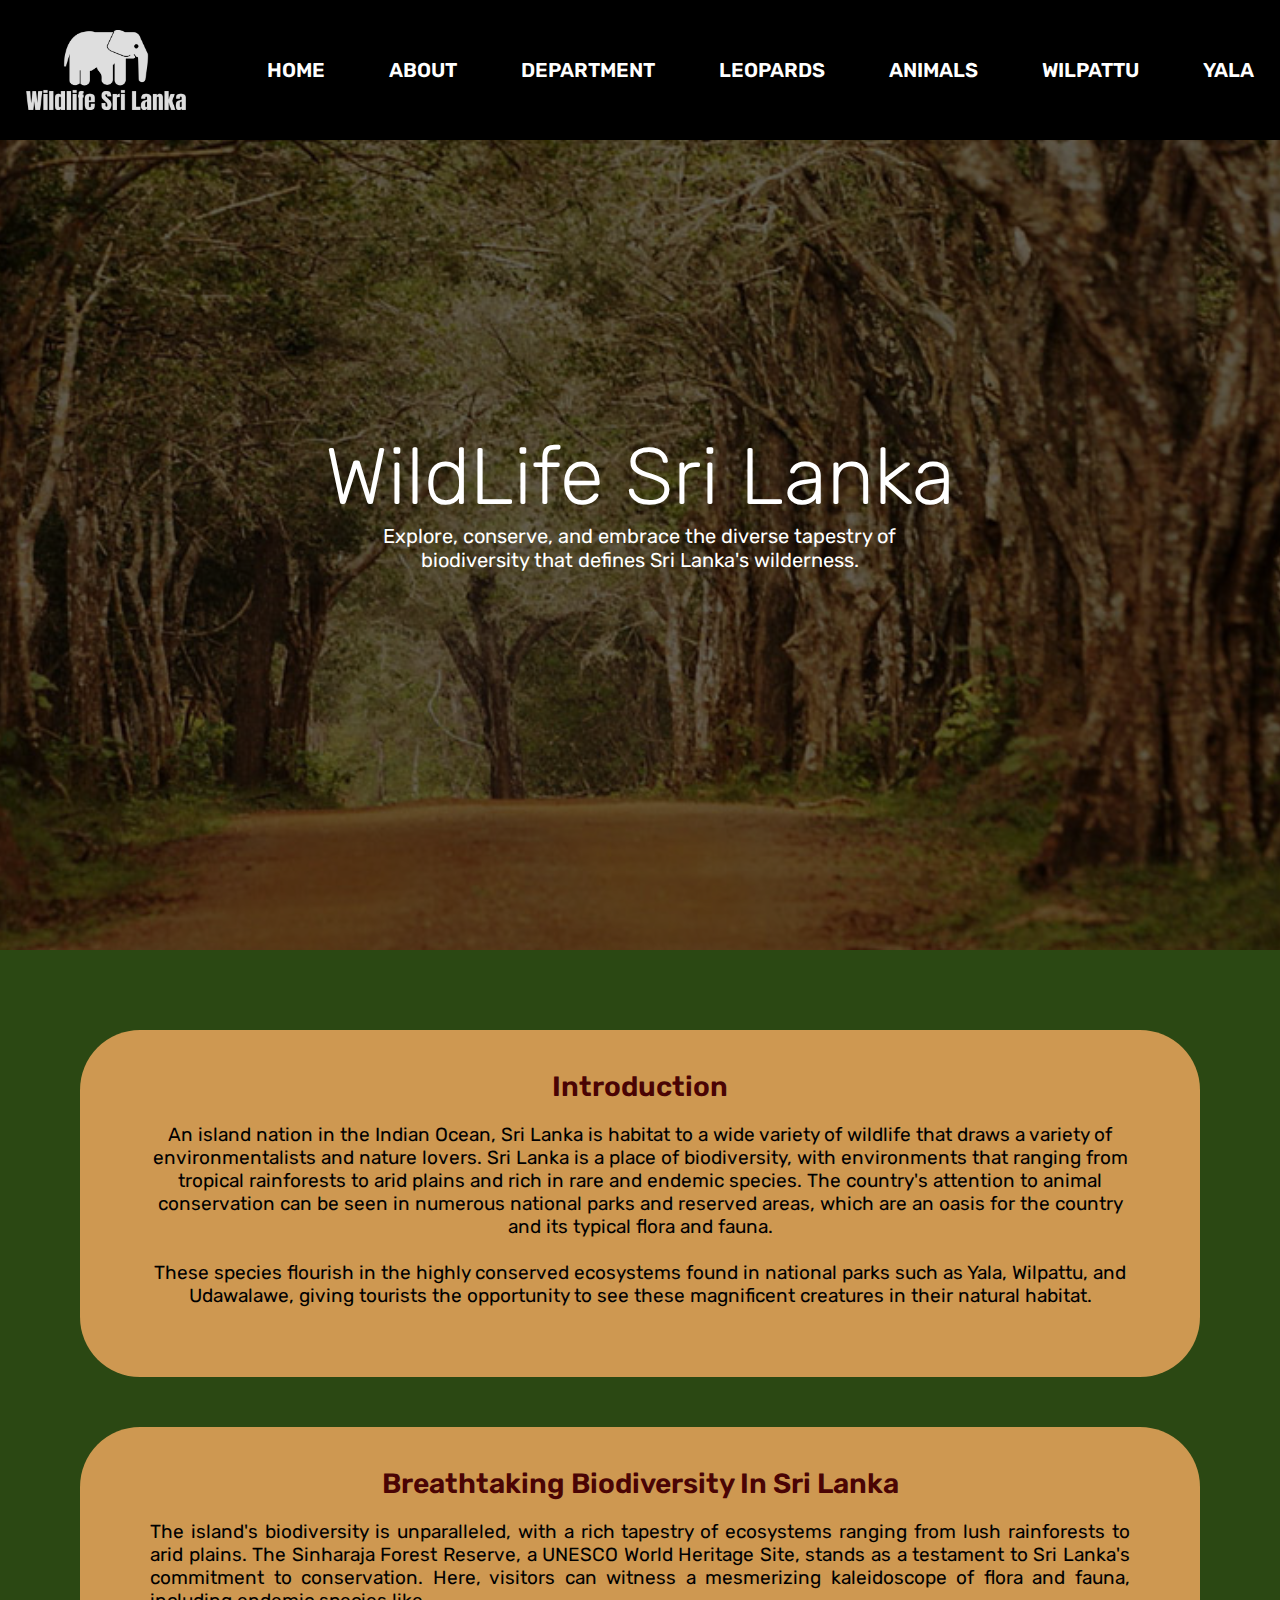
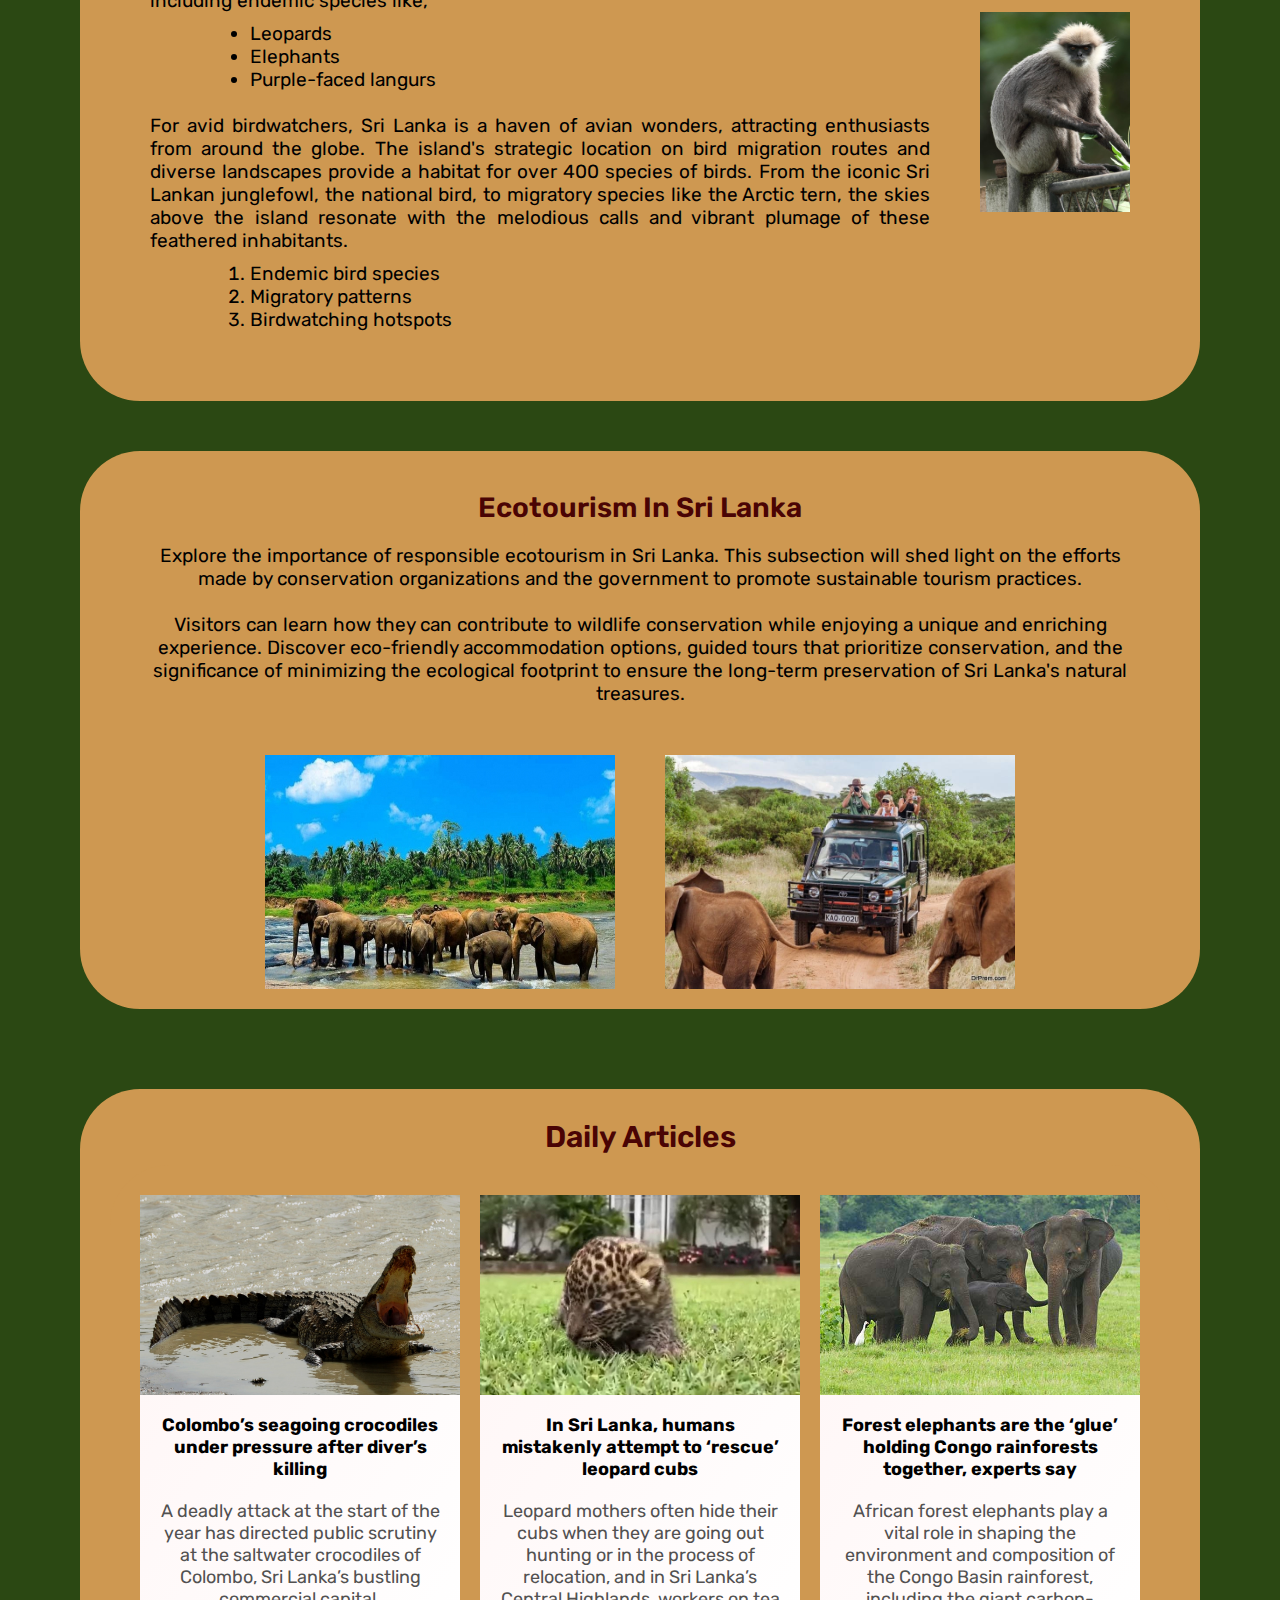
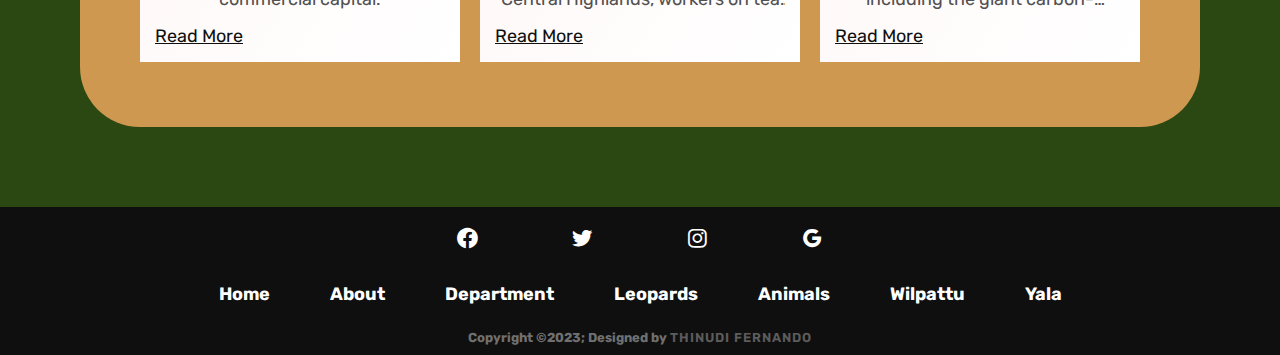
<file: index.html>
<!DOCTYPE html>
<html>
<head>
    <meta charset="UTF-8">
    <meta name="viewport" content="width=device-width, initial-scale=1.0">
    <title>Sri Lanka Wildlife</title>  
    <link rel="stylesheet" href="index.css">
    <!--Google Font-->
    <link rel="preconnect" href="https://fonts.googleapis.com">
    <link rel="preconnect" href="https://fonts.gstatic.com" crossorigin>
    <link href="https://fonts.googleapis.com/css2?family=Rubik&display=swap" rel="stylesheet">
    <!--icons-->
    <link href='https://unpkg.com/boxicons@2.1.4/css/boxicons.min.css' rel='stylesheet'>
    <link rel="icon" href="favicon.ico" type="image/x-icon">
    <!--Manifest file-->
    <link rel="manifest" href="manifest.json" />
</head>
<body>
    <header>
        <input type="checkbox" id="check">
        <label for="check" class="icons">
            <i class='bx bx-menu' id="menu-icon"></i>
            <i class='bx bx-x' id="close-icon"></i>
        </label>
        <img class="logo" src="logo cover.png">
        <nav class="navbar">
            <a href="index.html" style="--i:0;">Home</a>
            <a href="Introduction.html" style="--i:1;">About</a>
            <a href="Department.html" style="--i:2;">Department</a>
            <a href="Leopards.html" style="--i:3;">Leopards</a>
            <a href="Animals.html" style="--i:4;">Animals</a>
            <a href="Wilpattu.html" style="--i:5;">Wilpattu</a>
            <a href="Yala.html" style="--i:6;">Yala</a>
        </nav>
    </header>
    <section class="bg-image">
        <section class="bg-content">
            <section class="bg-content-sub">
                <h1>WildLife Sri Lanka</h1>
                <p>Explore, conserve, and embrace the diverse tapestry of biodiversity that defines Sri Lanka's wilderness.</p>
            </section>
        </section>
    </section>
    <!----Body--->
    <main>
        <section class="main-container">
            <section class="main-title">
                Introduction
            </section>
            <section class="content">
                <section class="text">
                    <p>
                        An island nation in the Indian Ocean, Sri Lanka is habitat to a wide variety of wildlife that draws a variety of environmentalists and nature lovers.
                        Sri Lanka is a place of biodiversity, with environments that ranging from tropical rainforests to arid plains and rich in rare and endemic species.
                        The country's attention to animal conservation can be seen in numerous national parks and reserved areas, which are an oasis for the country and its typical flora and fauna.<br><br>
                        These species flourish in the highly conserved ecosystems found in national parks such as Yala, Wilpattu, and Udawalawe, giving tourists the opportunity to see these magnificent creatures in their natural habitat.
                    </p>
                </section>
            </section>  
        </section>
        <section class="sub-container-1">
            <section class="main-title">
                Breathtaking Biodiversity In Sri Lanka
            </section>
            <section class='content'>
                <p>
                    The island's biodiversity is unparalleled, with a rich tapestry of ecosystems ranging from lush rainforests to arid plains.
                    The Sinharaja Forest Reserve, a UNESCO World Heritage Site, stands as a testament to Sri Lanka's commitment to conservation.
                    Here, visitors can witness a mesmerizing kaleidoscope of flora and fauna, including endemic species like,
                </p>
                <section class="list-1">
                    <img src="langur.jpeg" class="animal1">
                    <ul>
                        <li>Leopards</li>
                        <li>Elephants</li>
                        <li>Purple-faced langurs</li>
                    </ul>
                </section><br>
                <p>
                    For avid birdwatchers, Sri Lanka is a haven of avian wonders, attracting enthusiasts from around the globe.
                    The island's strategic location on bird migration routes and diverse landscapes provide a habitat for over 400 species of birds.
                    From the iconic Sri Lankan junglefowl, the national bird, to migratory species like the Arctic tern,
                    the skies above the island resonate with the melodious calls and vibrant plumage of these feathered inhabitants.</p>
                <section class="list-2">
                    <ol>
                        <li>Endemic bird species</li>
                        <li>Migratory patterns</li>
                        <li>Birdwatching hotspots</li>
                    </ol>
                </section>
            </section>
        </section>
        <section class="sub-container-2">
            <section class='main-title'>
                Ecotourism In Sri Lanka
            </section>
            <section class="content">
                <p>
                    Explore the importance of responsible ecotourism in Sri Lanka. This subsection will shed light on the efforts made by conservation organizations and the government to promote sustainable tourism practices.<br><br>
                    Visitors can learn how they can contribute to wildlife conservation while enjoying a unique and enriching experience. Discover eco-friendly accommodation options, guided tours that prioritize conservation,
                    and the significance of minimizing the ecological footprint to ensure the long-term preservation of Sri Lanka's natural treasures.
                </p>
            </section>
            <section class="img">
                <img src="content2.jpg" class="animal2">
                <img src="content3.jpg" class="animal2">
            </section>
        </section>

        <!----articles section---->
        <article id="article">
            <section class="article-box">
                <section class="article-title">
                    Daily Articles
                </section>
                <section class="blog-box">
                    <!--Box 1-->
                    <section class="blog-content">
                        <section class="blog-img">
                            <img src="blog-img1.jpg" alt="Blog">
                        </section>
                        <section class="blog-text">
                            <section class="blog-text-intro">
                                Colombo’s seagoing crocodiles under pressure after diver’s killing
                            </section>
                            <p>A deadly attack at the start of the year has directed public scrutiny at the saltwater crocodiles of Colombo, Sri Lanka’s bustling commercial capital.</p>
                            <a href="https://news.mongabay.com/2022/01/colombos-seagoing-crocodiles-under-pressure-after-divers-killing/">Read More</a>
                        </section>
                    </section>
                    <!--Box 2-->
                    <section class="blog-content">
                        <section class="blog-img">
                            <img src="blog-img2.jpg" alt="Blog">
                        </section>
                        <section class="blog-text">
                            <section class="blog-text-intro">
                                In Sri Lanka, humans mistakenly attempt to ‘rescue’ leopard cubs
                            </section>
                            <p>Leopard mothers often hide their cubs when they are going out hunting or in the process of relocation, and in Sri Lanka’s Central Highlands, 
                                workers on tea estates often pick up these cubs, assuming they are either abandoned or lost.</p>
                            <a href="https://news.mongabay.com/2023/06/in-sri-lanka-humans-mistakenly-attempt-to-rescue-leopard-cubs/">Read More</a>
                        </section> 
                    </section>
                    <!--Box 3-->
                    <section class="blog-content">
                        <section class="blog-img">
                            <img src="blog-img3.jpg" alt="Blog">
                        </section>
                        <section class="blog-text">
                            <section class="blog-text-intro">
                                Forest elephants are the ‘glue’ holding Congo rainforests together, experts say
                            </section>
                            <p>African forest elephants play a vital role in shaping the environment and composition of the Congo Basin rainforest, 
                                including the giant carbon-sequestering trees it is noted for.</p>
                            <a href="https://news.mongabay.com/2023/11/forest-elephants-are-the-glue-holding-congo-rainforests-together-experts-say/">Read More</a>
                        </section>
                    </section>
                </section>
            </section>
        </article> 
    </main>
    <!----footer section---->
    <footer id="footer">
        <section class="footer-container">
            <section class="social-icons">
                <a href=""><i class='bx bxl-facebook-circle bx-sm'></i></a>
                <a href=""><i class='bx bxl-twitter bx-sm'></i></a>
                <a href=""><i class='bx bxl-instagram bx-sm'></i></a>
                <a href=""><i class='bx bxl-google bx-sm'></i></a>
            </section>
            <section class="footer-nav">
                <a href="index.html">Home</a>
                <a href="Introduction.html">About</a>
                <a href="Department.html">Department</a>
                <a href="Leopards.html">Leopards</a>
                <a href="Animals.html">Animals</a>
                <a href="Wilpattu.html">Wilpattu</a>
                <a href="Yala.html">Yala</a>
            </section>
            <section class="footer-bottom">
                <p>Copyright &copy;2023; Designed by <spam class="designer">Thinudi Fernando</spam></p>
            </section>
        </section>
    </footer>
</body>
</html>
</file>
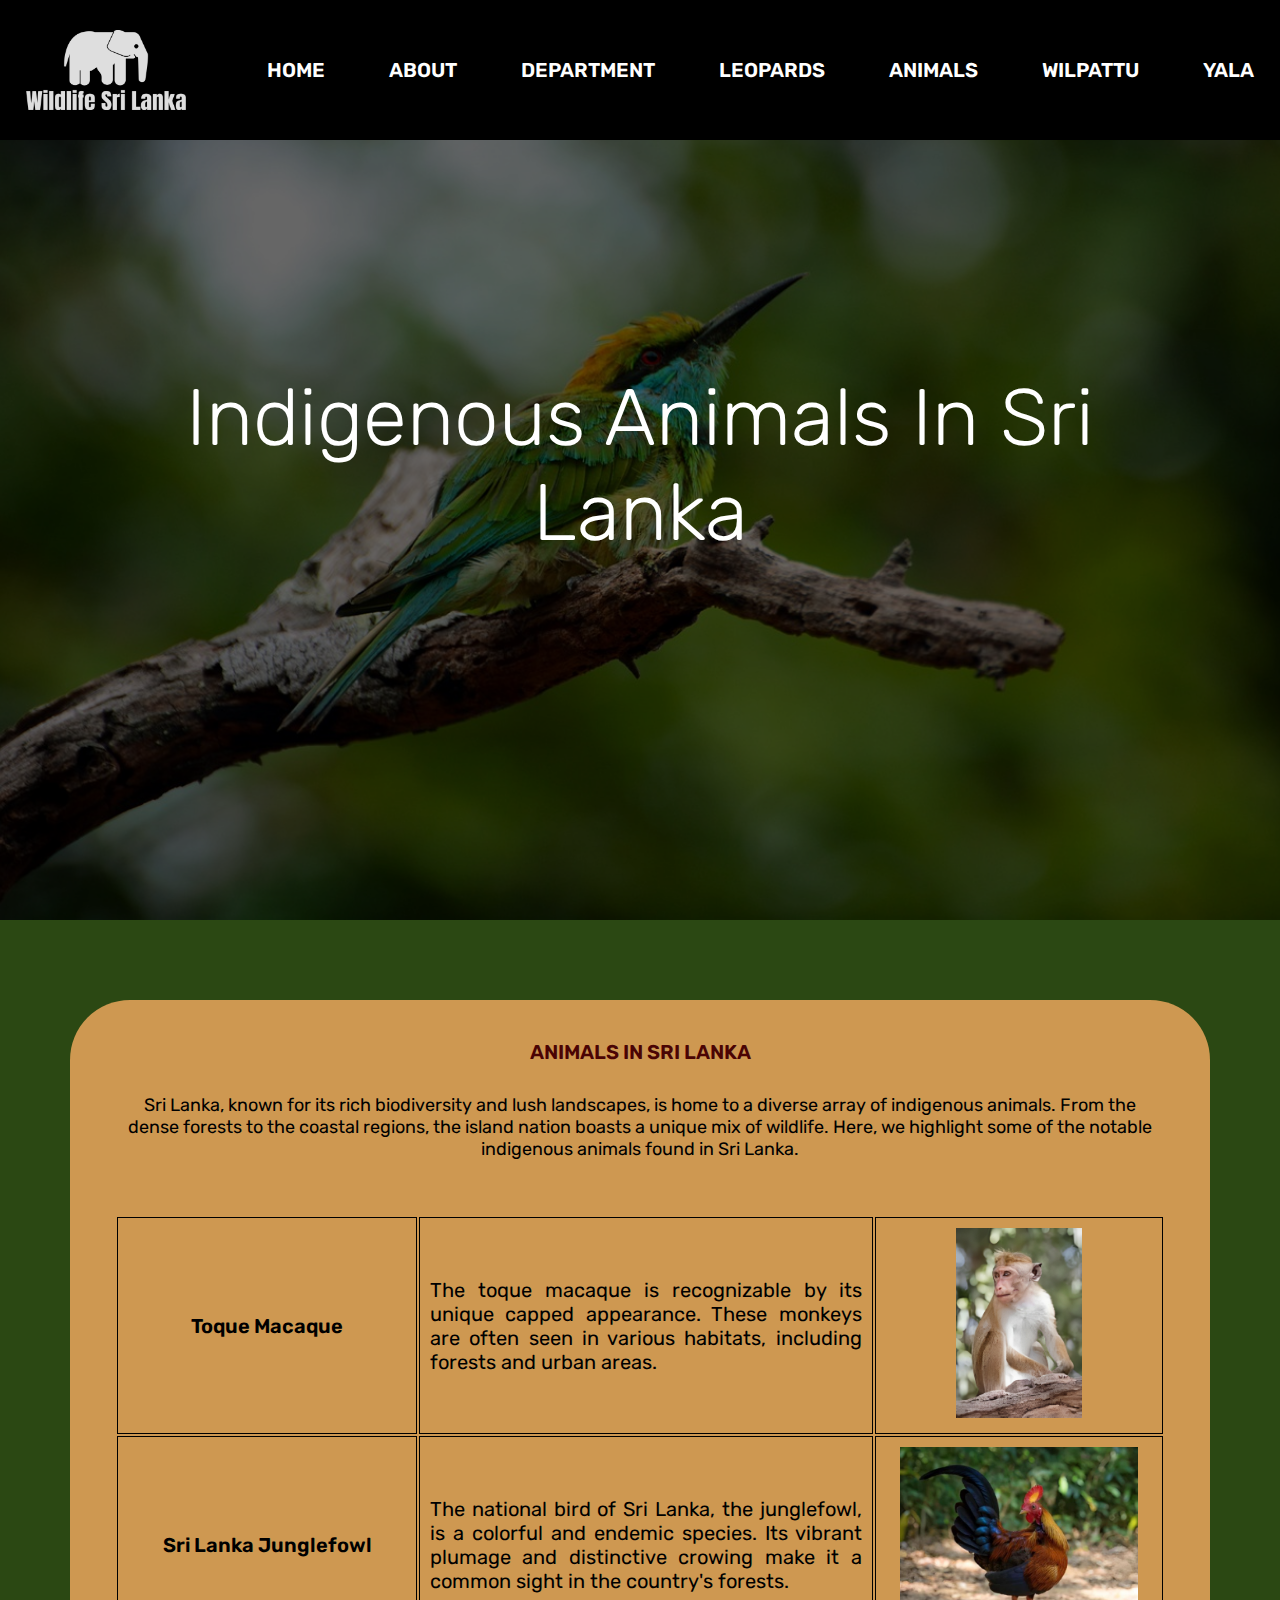
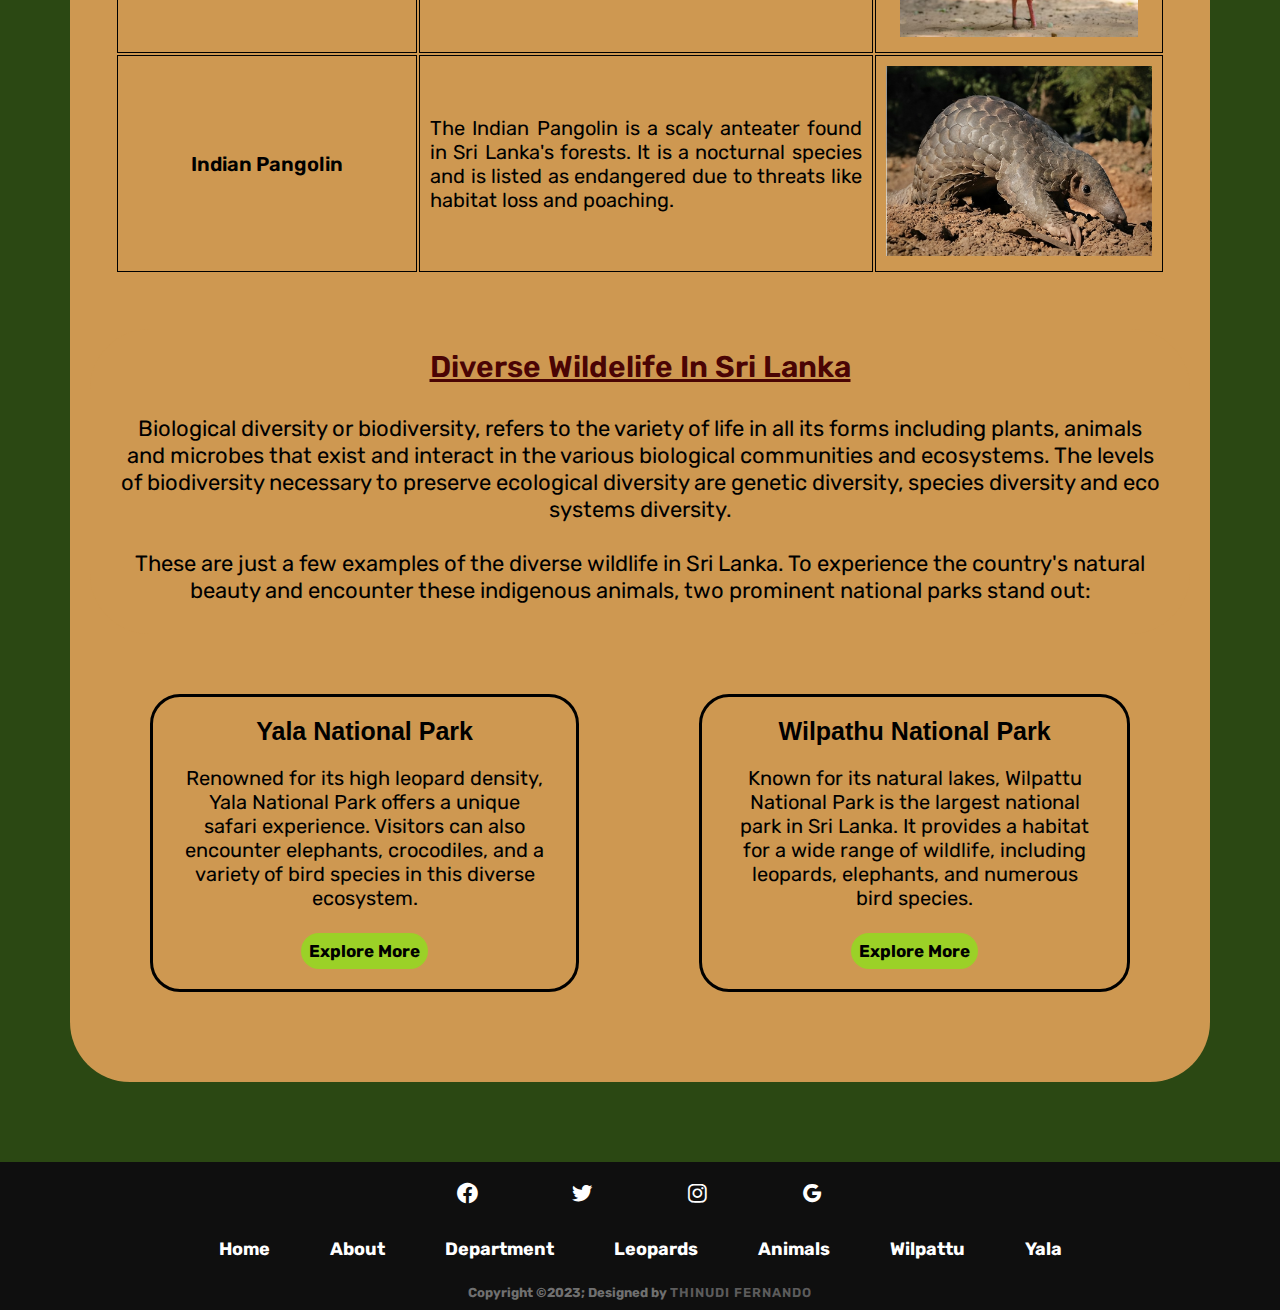
<file: Animals.html>
<!DOCTYPE html>
<html>
<head>
    <meta charset="UTF-8">
    <meta name="viewport" content="width=device-width, initial-scale=1.0">
    <title>Animals In Sri Lanka</title>
    <link rel="stylesheet" href="animals.css">
    <link rel="icon" href="logo .png" type="image/x-icon">
    <!--Google Font-->
    <link rel="preconnect" href="https://fonts.googleapis.com">
    <link rel="preconnect" href="https://fonts.gstatic.com" crossorigin>
    <link href="https://fonts.googleapis.com/css2?family=Rubik&display=swap" rel="stylesheet">
    <!--icons-->
    <link href='https://unpkg.com/boxicons@2.1.4/css/boxicons.min.css' rel='stylesheet'>
</head>
<body>
    <header>
        <input type="checkbox" id="check">
        <label for="check" class="icons">
            <i class='bx bx-menu' id="menu-icon"></i>
            <i class='bx bx-x' id="close-icon"></i>
        </label>
        <img class="logo" src="logo cover.png">  
        <nav class="navbar">
            <a href="index.html" style="--i:0;">Home</a>
            <a href="Introduction.html" style="--i:1;">About</a>
            <a href="Department.html" style="--i:2;">Department</a>
            <a href="Leopards.html" style="--i:3;">Leopards</a>
            <a href="Animals.html" style="--i:4;">Animals</a>
            <a href="Wilpattu.html" style="--i:5;">Wilpattu</a>
            <a href="Yala.html" style="--i:6;">Yala</a>
        </nav>  
    </header>
    <section class="bg-image">
        <section class="bg-content">
            <h1>Indigenous Animals In Sri Lanka</h1>
        </section>
    </section>
    <main>
        <section class="main-container">
            <section class="main-title">ANIMALS IN SRI LANKA</section>
            <section class="content">
                <p>
                    Sri Lanka, known for its rich biodiversity and lush landscapes, is home to a diverse array of indigenous animals. From the dense forests to the coastal regions, the island nation boasts a unique mix of wildlife. Here, we highlight some of the notable indigenous animals found in Sri Lanka.
                </p>
            </section>
            <table>
                <tr>
                    <td class="title">
                        Toque Macaque
                    </td>
                    <td class="text">
                        The toque macaque is recognizable by its unique capped appearance. These monkeys are often seen in various habitats, including forests and urban areas.
                    </td>
                    <td>
                        <section class="image">
                            <img src="animal-img-1.jpg"class="img-1">
                        </section>
                    </td>
                </tr>
                <tr>
                    <td class="title">
                        Sri Lanka Junglefowl
                    </td>
                    <td class="text">
                        The national bird of Sri Lanka, the junglefowl, is a colorful and endemic species. Its vibrant plumage and distinctive crowing make it a common sight in the country's forests.
                    </td>
                    <td>
                        <section class="image">
                            <img src="animal-img-2.jpg"class="img-1">
                        </section>
                    </td>
                </tr>
                <tr>
                    <td class="title">
                        Indian Pangolin
                    </td>
                    <td class="text">
                        The Indian Pangolin is a scaly anteater found in Sri Lanka's forests. It is a nocturnal species and is listed as endangered due to threats like habitat loss and poaching.
                    </td>
                    <td>
                        <section class="image">
                            <img src="animal-img-3.jpg"class="img-1">
                        </section>
                    </td>
                </tr>
            </table>
            <section class="sub-container">
                <section class="sub-title">
                    Diverse Wildelife In Sri Lanka
                </section>
                <section class="sub-content">
                    <p>
                        Biological diversity or biodiversity, refers to the variety of life in all its forms including plants, animals and microbes that exist and interact in the various biological communities and ecosystems.
                         The levels of biodiversity necessary to preserve ecological diversity are genetic diversity, species diversity and eco systems diversity.
                    </p><br>
                    <p>
                        These are just a few examples of the diverse wildlife in Sri Lanka. To experience the country's natural beauty and encounter these indigenous animals, two prominent national parks stand out:
                    </p>
                </section>
            </section>
            <section class="container">
                <section class="container-box">
                    <section class="container-title">
                        Yala National Park
                    </section>
                    <section class="container-content">
                        <p>
                            Renowned for its high leopard density, Yala National Park offers a unique safari experience. Visitors can also encounter elephants, crocodiles, and a variety of bird species in this diverse ecosystem.
                        </p><br>
                        <button class="ca-button">
                            <a href="Yala.html">Explore More</a>
                        </button>
                    </section>
                </section>
                <section class="container-box">
                    <section class="container-title">
                        Wilpathu National Park
                    </section>
                    <section class="container-content">
                        <p>
                            Known for its natural lakes, Wilpattu National Park is the largest national park in Sri Lanka. It provides a habitat for a wide range of wildlife, including leopards, elephants, and numerous bird species.
                        </p><br>
                        <button class="ca-button">
                            <a href="Wilpattu.html">Explore More</a>
                        </button>
                    </section>  
                </section>
            </section>
        </section>
    </main>
    <footer>
        <section class="footer-container">
            <section class="social-icons">
                <a href=""><i class='bx bxl-facebook-circle bx-sm'></i></a>
                <a href=""><i class='bx bxl-twitter bx-sm'></i></a>
                <a href=""><i class='bx bxl-instagram bx-sm'></i></a>
                <a href=""><i class='bx bxl-google bx-sm'></i></a>
            </section>
            <section class="footer-nav">
                <a href="index.html">Home</a>
                <a href="Introduction.html">About</a>
                <a href="Department.html">Department</a>
                <a href="Leopards.html">Leopards</a>
                <a href="Animals.html">Animals</a>
                <a href="Wilpattu.html">Wilpattu</a>
                <a href="Yala.html">Yala</a>
            </section>
            <section class="footer-bottom">
                <p>Copyright &copy;2023; Designed by <spam class="designer">Thinudi Fernando</spam></p>
            </section>
        </section>
    </footer>
</body>
</html>
</file>
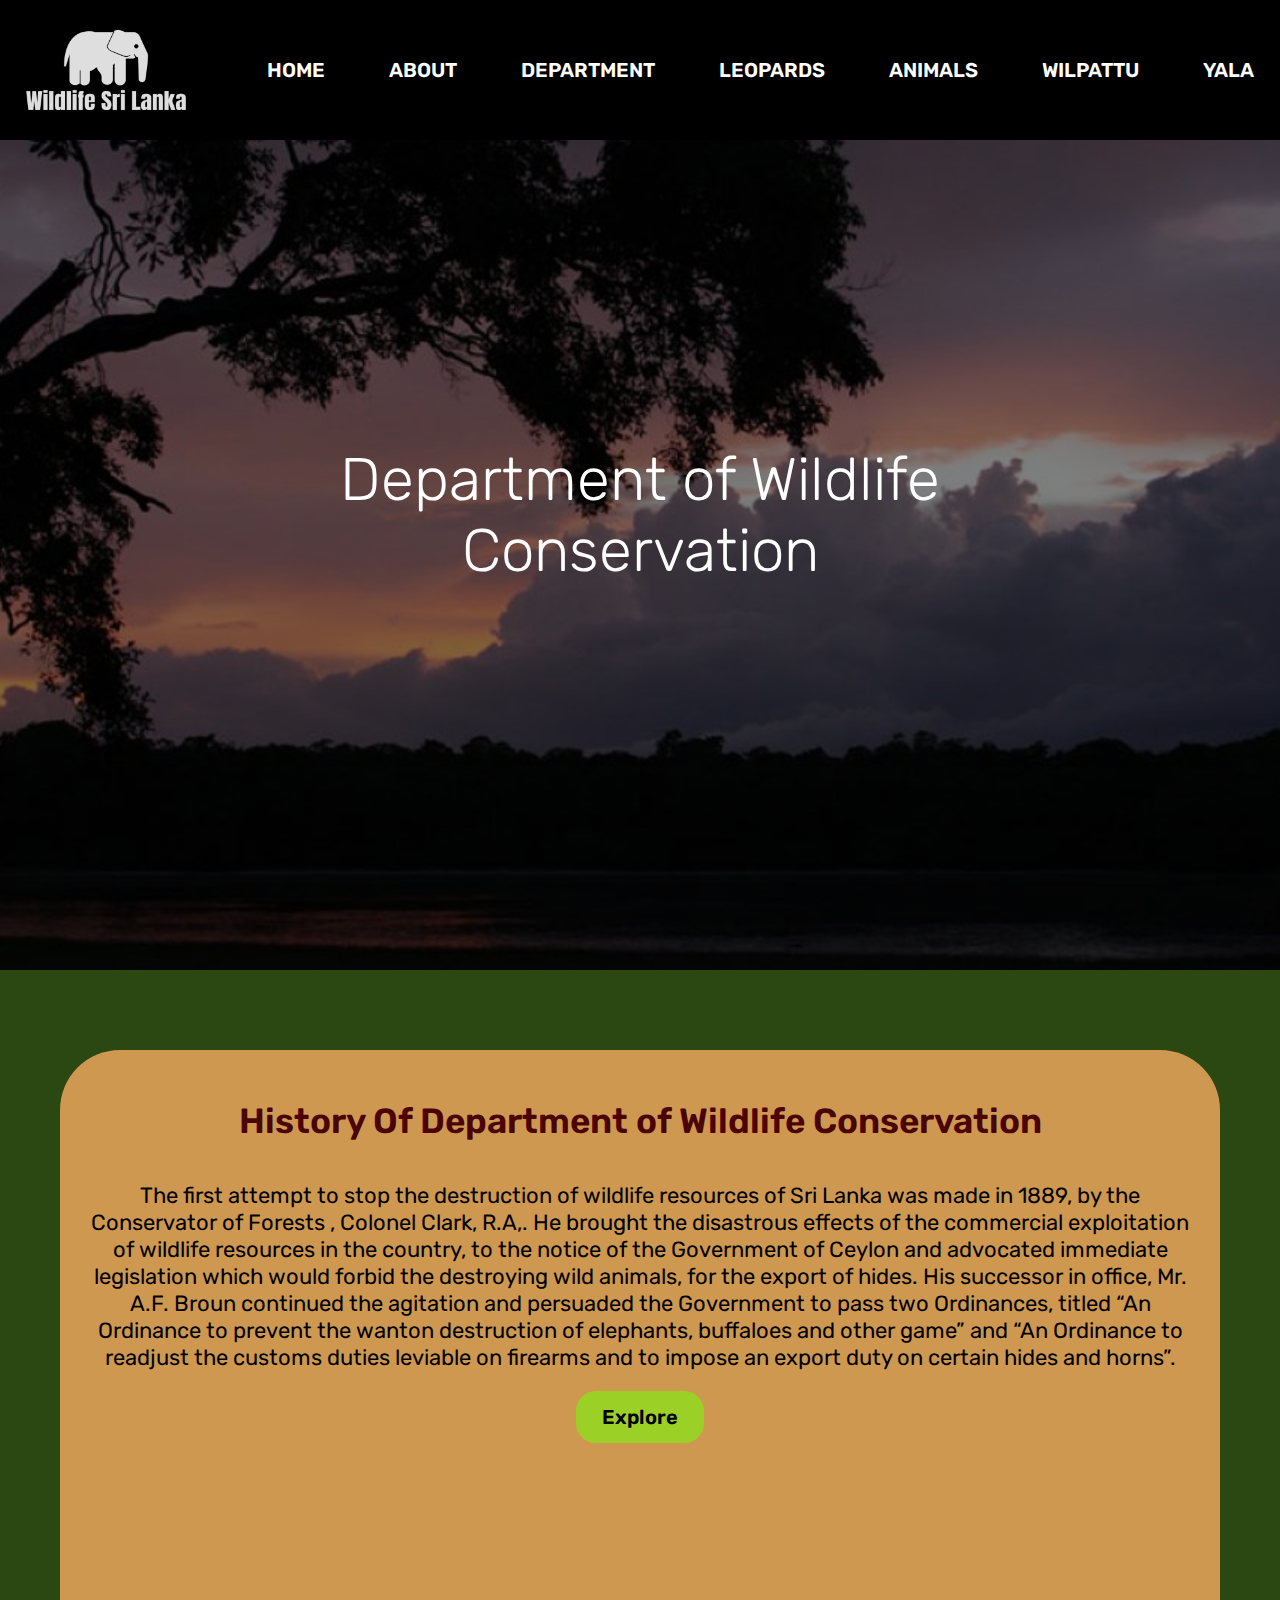
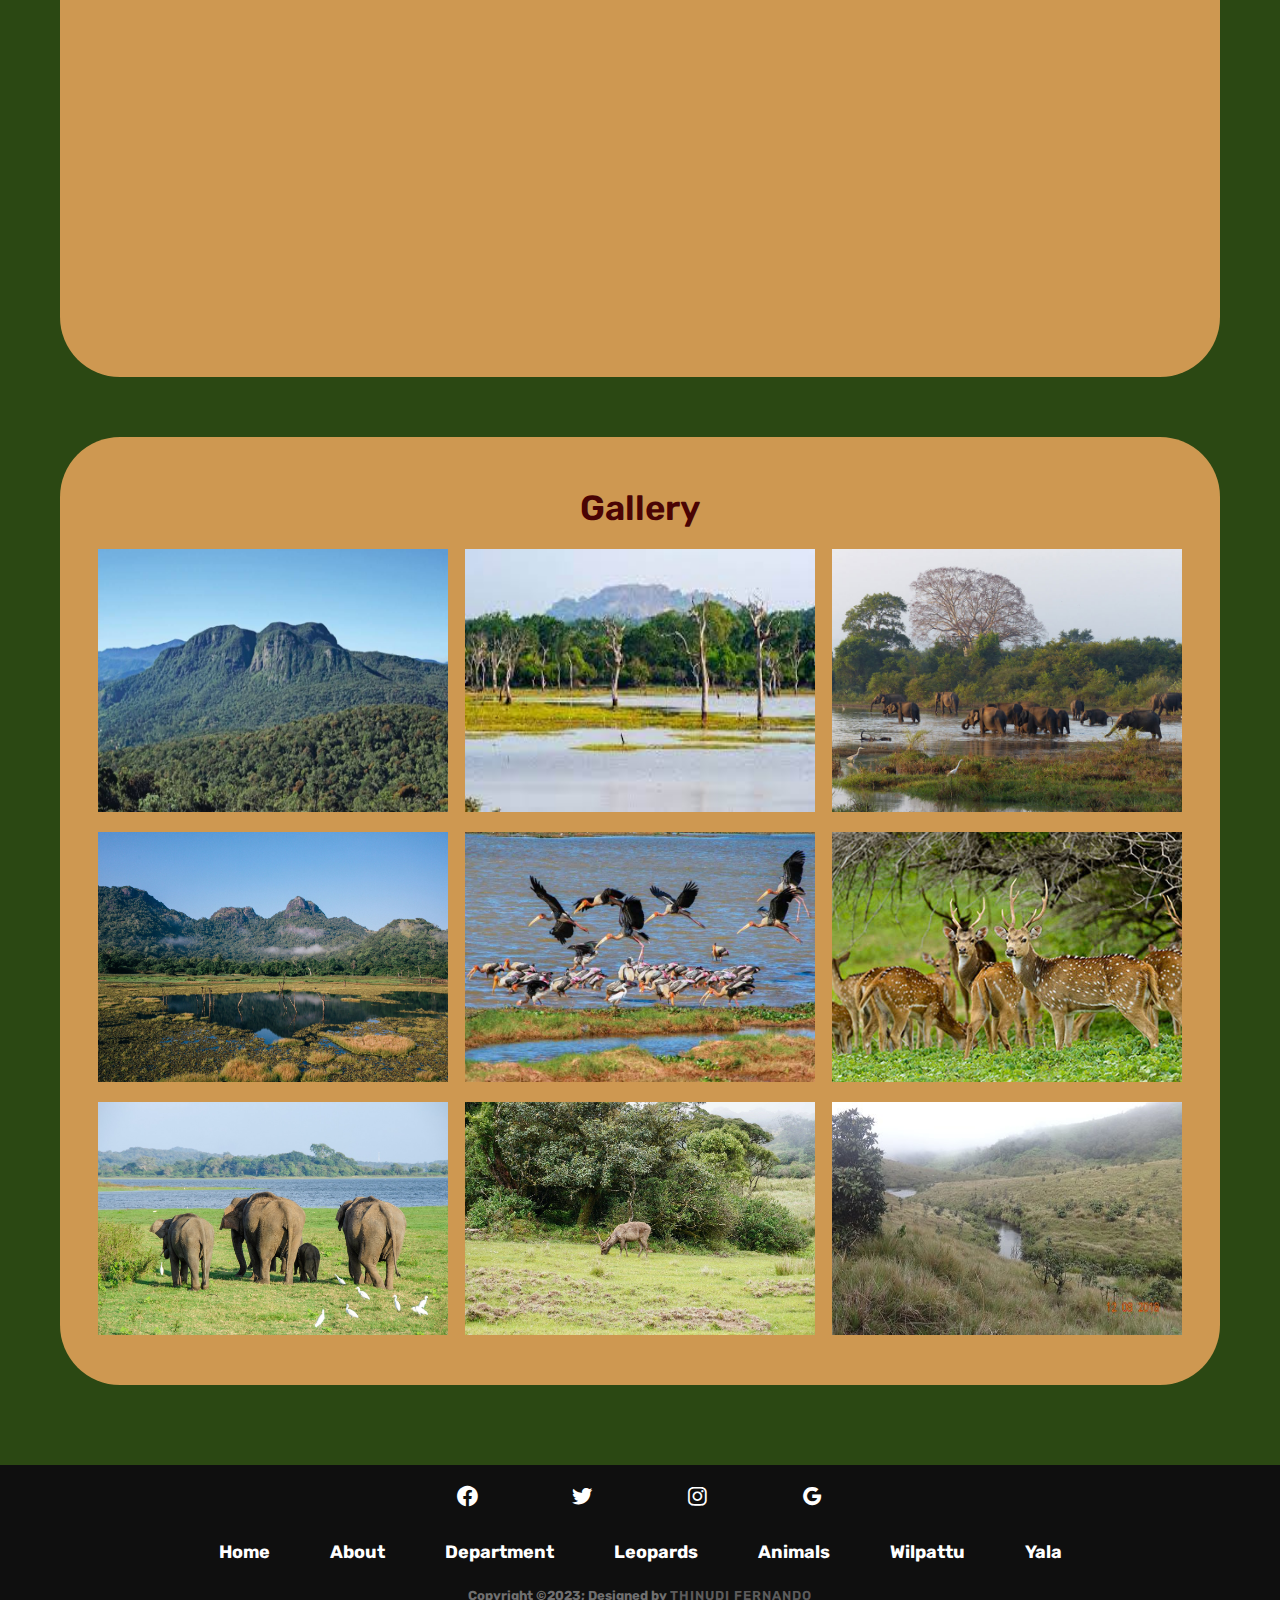
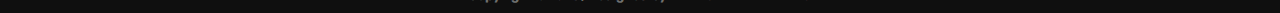
<file: Department.html>
<!DOCTYPE html>
<html lang="en">
<head>
    <meta charset="UTF-8">
    <meta name="viewport" content="width=device-width, initial-scale=1.0">
    <title>Department of Wildlife Conservation</title>
    <link rel="stylesheet" href="Department.css">
    <link rel="icon" href="logo .png" type="image/x-icon">
    <link rel="preconnect" href="https://fonts.googleapis.com">
    <link rel="preconnect" href="https://fonts.gstatic.com" crossorigin>
    <link href="https://fonts.googleapis.com/css2?family=Rubik&display=swap" rel="stylesheet">
    <!--icons-->
    <link href='https://unpkg.com/boxicons@2.1.4/css/boxicons.min.css' rel='stylesheet'>
</head>
<body>
    <header>
        <input type="checkbox" id="check">
        <label for="check" class="icons">
            <i class='bx bx-menu' id="menu-icon"></i>
            <i class='bx bx-x' id="close-icon"></i>
        </label>

        <img class="logo" src="logo cover.png">  

        <nav class="navbar">
            <a href="index.html" style="--i:0;">Home</a>
            <a href="Introduction.html" style="--i:1;">About</a>
            <a href="Department.html" style="--i:2;">Department</a>
            <a href="Leopards.html" style="--i:3;">Leopards</a>
            <a href="Animals.html" style="--i:4;">Animals</a>
            <a href="Wilpattu.html" style="--i:5;">Wilpattu</a>
            <a href="Yala.html" style="--i:6;">Yala</a>
        </nav>  
    </header>
    <section class="bg-image">
        <section class="bg-content">
            <section class="bg-content-sub">
                <h1>Department of Wildlife Conservation</h1>
            </section>
        </section>
    </section>
    <main>
        <section class="container">
            <section class="main-title">
                History Of Department of Wildlife Conservation
            </section>
            <section class="content">
                <P>
                    The first attempt to stop the destruction of wildlife resources of Sri Lanka was made in 1889, by the Conservator of Forests , Colonel Clark, R.A,. He brought the disastrous effects of the commercial exploitation of wildlife resources in the country, to the notice of the Government of Ceylon and advocated immediate legislation which would forbid the destroying wild animals, for the export of hides. His successor in office, Mr. A.F. Broun continued the agitation and persuaded the Government to pass two Ordinances, titled “An Ordinance to prevent the wanton destruction of elephants, buffaloes and other game” and “An Ordinance to readjust the customs duties leviable on firearms and to impose an export duty on certain hides and horns”.
                </P>
                <button class="cta-button">
                    <a href="https://www.dwc.gov.lk/about-the-agency/">Explore</a>
                </button>
            </section>
            <iframe src="https://www.google.com/maps/embed?pb=!1m18!1m12!1m3!1d3960.9479147887782!2d79.91608104993284!3d6.896833488645243!2m3!1f0!2f0!3f0!3m2!1i1024!2i768!4f13.1!3m3!1m2!1s0x3ae250aa85489b1f%3A0xd8773339b6b43dbb!2sDepartment%20of%20Wildlife%20Conservation!5e0!3m2!1sen!2slk!4v1704101385602!5m2!1sen!2slk" width="600" height="450" style="border:0;" allowfullscreen="" loading="lazy" referrerpolicy="no-referrer-when-downgrade" class="map"></iframe>
        </section>
        <section class="gallery">
            <section class="main-title">
                Gallery
            </section>
            <section class="gallery-img">
                <img src="G-img-1.jpg">
                <img src="G-img-2.jpeg">
                <img src="G-img-3.jpg">
                <img src="G-img-4.jpeg">
                <img src="G-img-5.jpg">
                <img src="G-img-6.jpg">
                <img src="G-img-7.jpg">
                <img src="G-img-8.jpg">
                <img src="G-img-9.jpg">
            </section>
        </section>
    </main>
    <footer id="footer">
        <section class="footer-container">
            <section class="social-icons">
                <a href=""><i class='bx bxl-facebook-circle bx-sm'></i></a>
                <a href=""><i class='bx bxl-twitter bx-sm'></i></a>
                <a href=""><i class='bx bxl-instagram bx-sm'></i></a>
                <a href=""><i class='bx bxl-google bx-sm'></i></a>
            </section>
            <section class="footer-nav">
                <a href="index.html">Home</a>
                <a href="Introduction.html">About</a>
                <a href="Department.html">Department</a>
                <a href="Leopards.html">Leopards</a>
                <a href="Animals.html">Animals</a>
                <a href="Wilpattu.html">Wilpattu</a>
                <a href="Yala.html">Yala</a>
            </section>
            <section class="footer-bottom">
                <p>Copyright &copy;2023; Designed by <spam class="designer">Thinudi Fernando</spam></p>
            </section>
        </section>
    </footer>
</body>
</html>
</file>
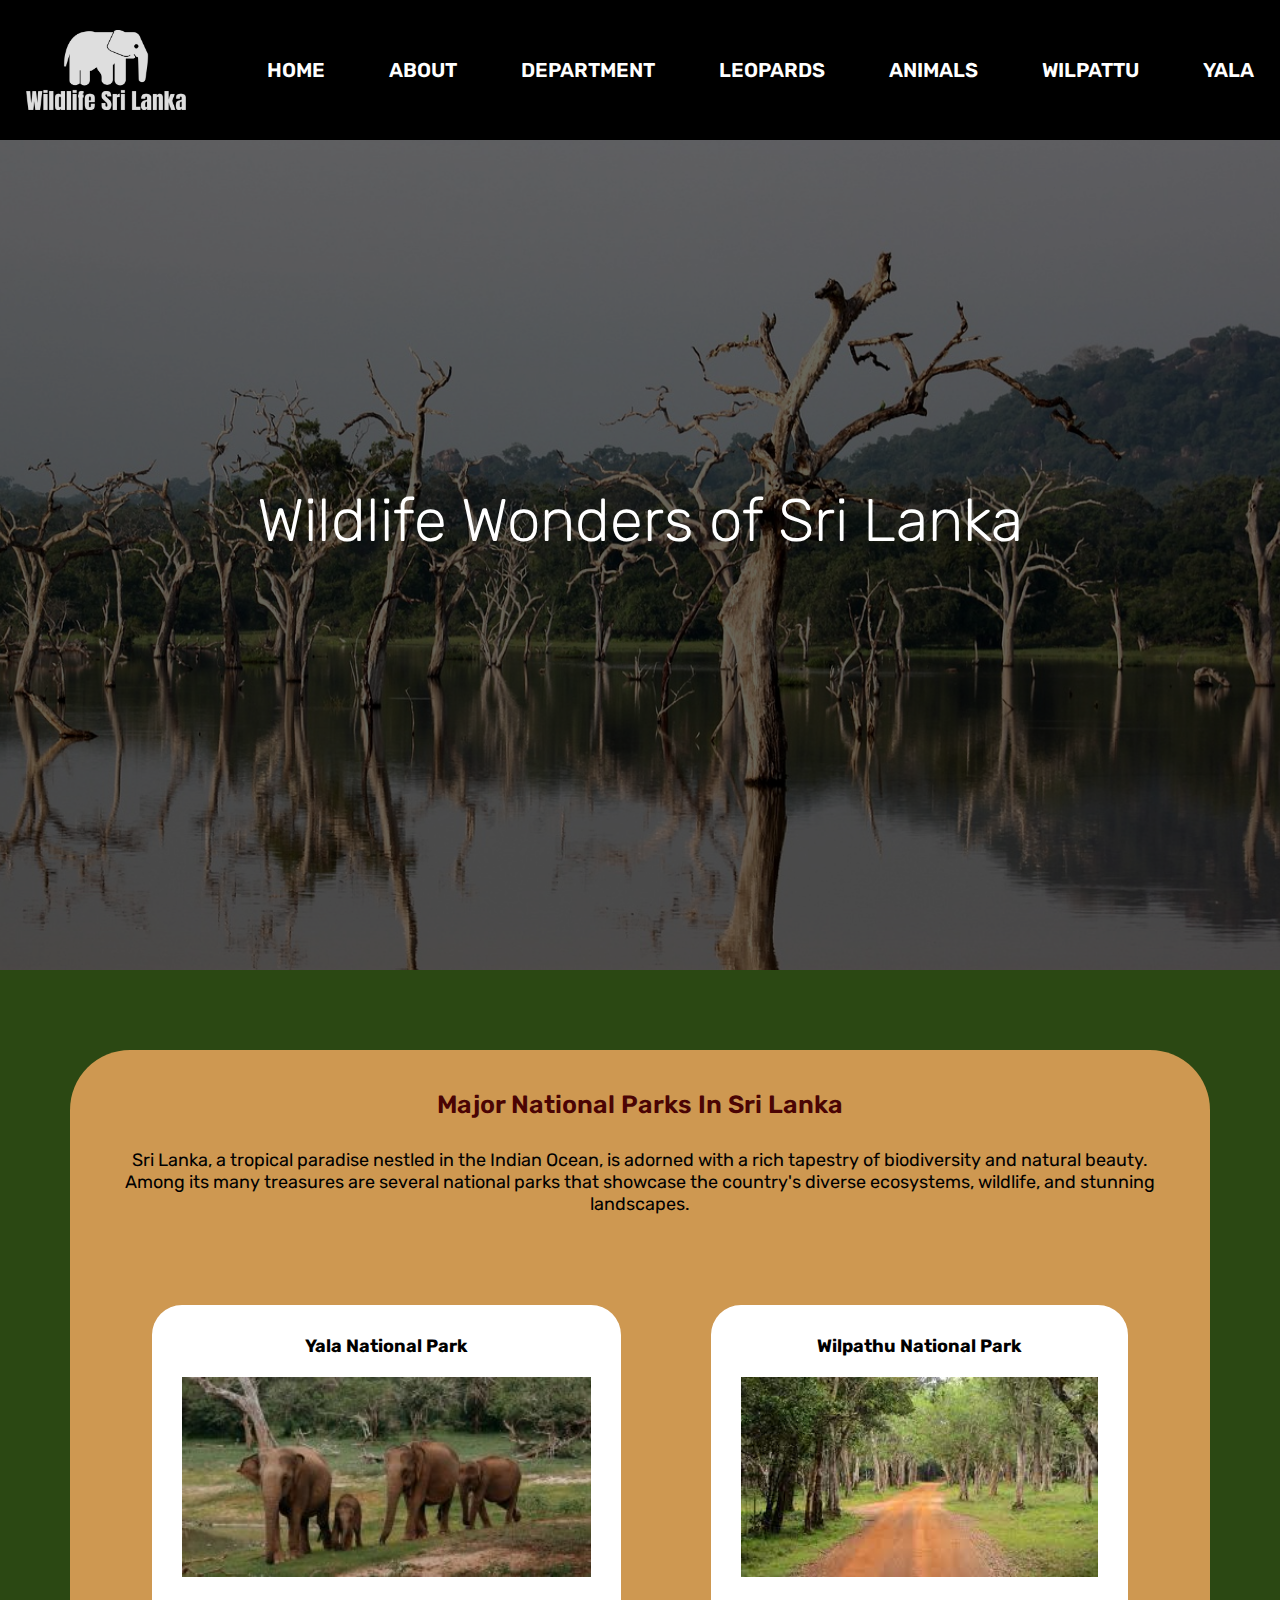
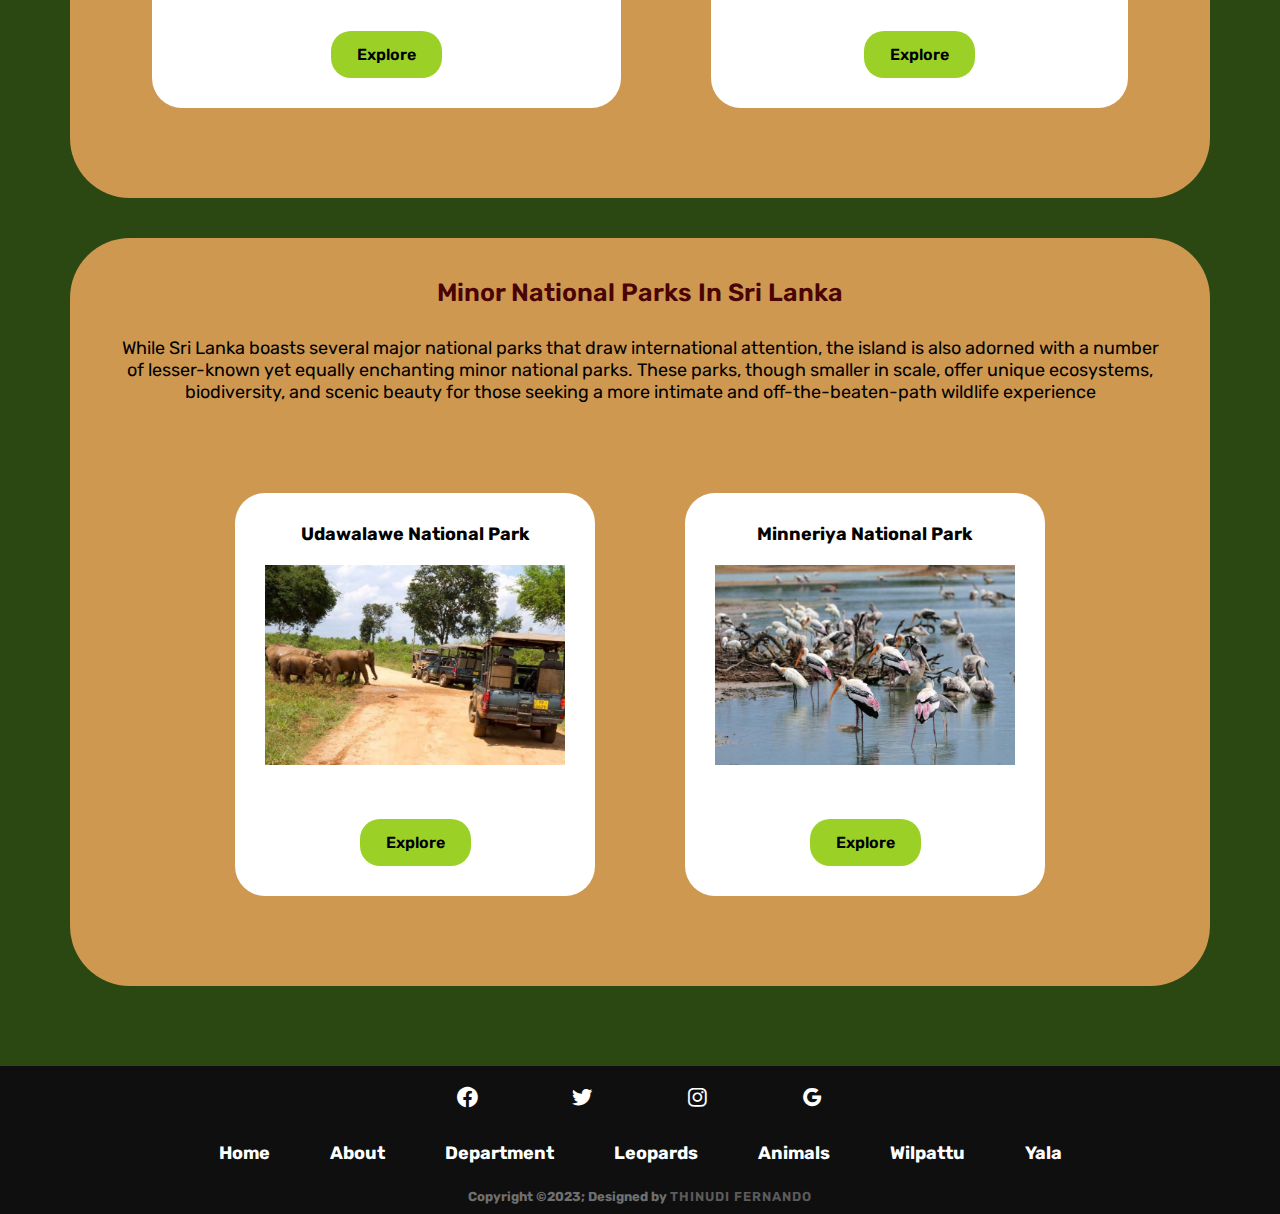
<file: Introduction.html>
<!DOCTYPE html>
<html lang="en">
<head>
    <meta charset="UTF-8">
    <meta name="viewport" content="width=device-width, initial-scale=1.0">
    <title>About Sri Lanka Wildlife</title>
    <link rel="stylesheet" href="intro.css">
    <link rel="icon" href="logo .png" type="image/x-icon">
    <link rel="preconnect" href="https://fonts.googleapis.com">
    <link rel="preconnect" href="https://fonts.gstatic.com" crossorigin>
    <link href="https://fonts.googleapis.com/css2?family=Rubik&display=swap" rel="stylesheet">
    <!--icons-->
    <link href='https://unpkg.com/boxicons@2.1.4/css/boxicons.min.css' rel='stylesheet'>
    <!--Manifest File-->
    <link rel="apple-touch-icon" sizes="180x180" href="/apple-touch-icon.png">
    <link rel="icon" type="image/png" sizes="32x32" href="/favicon-32x32.png">
    <link rel="icon" type="image/png" sizes="16x16" href="/favicon-16x16.png">
    <link rel="manifest" href="/site.webmanifest">
</head>
<body>
    <header>
        <input type="checkbox" id="check">
        <label for="check" class="icons">
            <i class='bx bx-menu' id="menu-icon"></i>
            <i class='bx bx-x' id="close-icon"></i>
        </label>
        <img class="logo" src="logo cover.png">  
        <nav class="navbar">
            <a href="index.html" style="--i:0;">Home</a>
            <a href="Introduction.html" style="--i:1;">About</a>
            <a href="Department.html" style="--i:2;">Department</a>
            <a href="Leopards.html" style="--i:3;">Leopards</a>
            <a href="Animals.html" style="--i:4;">Animals</a>
            <a href="Wilpattu.html" style="--i:5;">Wilpattu</a>
            <a href="Yala.html" style="--i:6;">Yala</a>
        </nav>
    </header>
    <section class="bg-image">
        <section class="bg-content">
            <h1>Wildlife Wonders of Sri Lanka</h1>
        </section>
    </section>
    <main>
        <section class="container-1">
            <section class="main-title">Major National Parks In Sri Lanka</section>
            <section class="content">
                <p>
                    Sri Lanka, a tropical paradise nestled in the Indian Ocean, is adorned with a rich tapestry of biodiversity and natural beauty. 
                    Among its many treasures are several national parks that showcase the country's diverse ecosystems, wildlife, and stunning landscapes.
                </p>
            </section>
            <!--Box 1-->
            <section class="container-content">
                <section class="container-box-1">
                    <section class="container-text">Yala National Park</section>
                    <section class="container-img">
                        <img src="box1.jpg" alt="Blog" >
                    </section>
                    <button class="cta-button">
                        <a href="Yala.html">Explore</a>
                    </button>
                </section>
                <!--Box 2-->
                <section class="container-box-1">
                    <section class="container-text">Wilpathu National Park</section>
                    <section class="container-img">
                        <img src="box2.jpeg" alt="Blog">
                    </section>
                    <button class="cta-button">
                        <a href="Wilpattu.html">Explore</a>
                    </button>
                </section>
            </section>
        </section>
        <section class="container-2">
            <section class="main-title">Minor National Parks In Sri Lanka</section>
            <section class="content">
                <p>
                    While Sri Lanka boasts several major national parks that draw international attention, the island is also adorned with a number of lesser-known yet equally enchanting minor national parks. 
                    These parks, though smaller in scale, offer unique ecosystems, biodiversity, and scenic beauty for those seeking a more intimate and off-the-beaten-path wildlife experience
                </p>
            </section>
            <!--Box 1-->
            <section class="container-content">
                <section class="container-box-2">
                    <section class="container-text">Udawalawe National Park</section>
                    <section class="container-img">
                        <img src="box3.jpg" alt="Blog" >
                    </section>
                    <button class="cta-button">
                        <a href="Udawalawe.html">Explore</a>
                    </button>
                </section>
                <!--Box 2-->
                <section class="container-box-2">
                    <section class="container-text">Minneriya National Park</section>
                    <section class="container-img">
                        <img src="box4.jpg" alt="Blog">
                    </section>
                    <button class="cta-button">
                        <a href="Minneriya.html">Explore</a>
                    </button>
                </section>
            </section>
        </section>
    </main>
    <footer id="footer">
        <section class="footer-container">
            <section class="social-icons">
                <a href=""><i class='bx bxl-facebook-circle bx-sm'></i></a>
                <a href=""><i class='bx bxl-twitter bx-sm'></i></a>
                <a href=""><i class='bx bxl-instagram bx-sm'></i></a>
                <a href=""><i class='bx bxl-google bx-sm'></i></a>
            </section>
            <section class="footer-nav">
                <a href="index.html">Home</a>
                <a href="Introduction.html">About</a>
                <a href="Department.html">Department</a>
                <a href="Leopards.html">Leopards</a>
                <a href="Animals.html">Animals</a>
                <a href="Wilpattu.html">Wilpattu</a>
                <a href="Yala.html">Yala</a>
            </section>
            <section class="footer-bottom">
                <p>Copyright &copy;2023; Designed by <spam class="designer">Thinudi Fernando</spam></p>
            </section>
        </section>
    </footer>
</body>
</html>
</file>
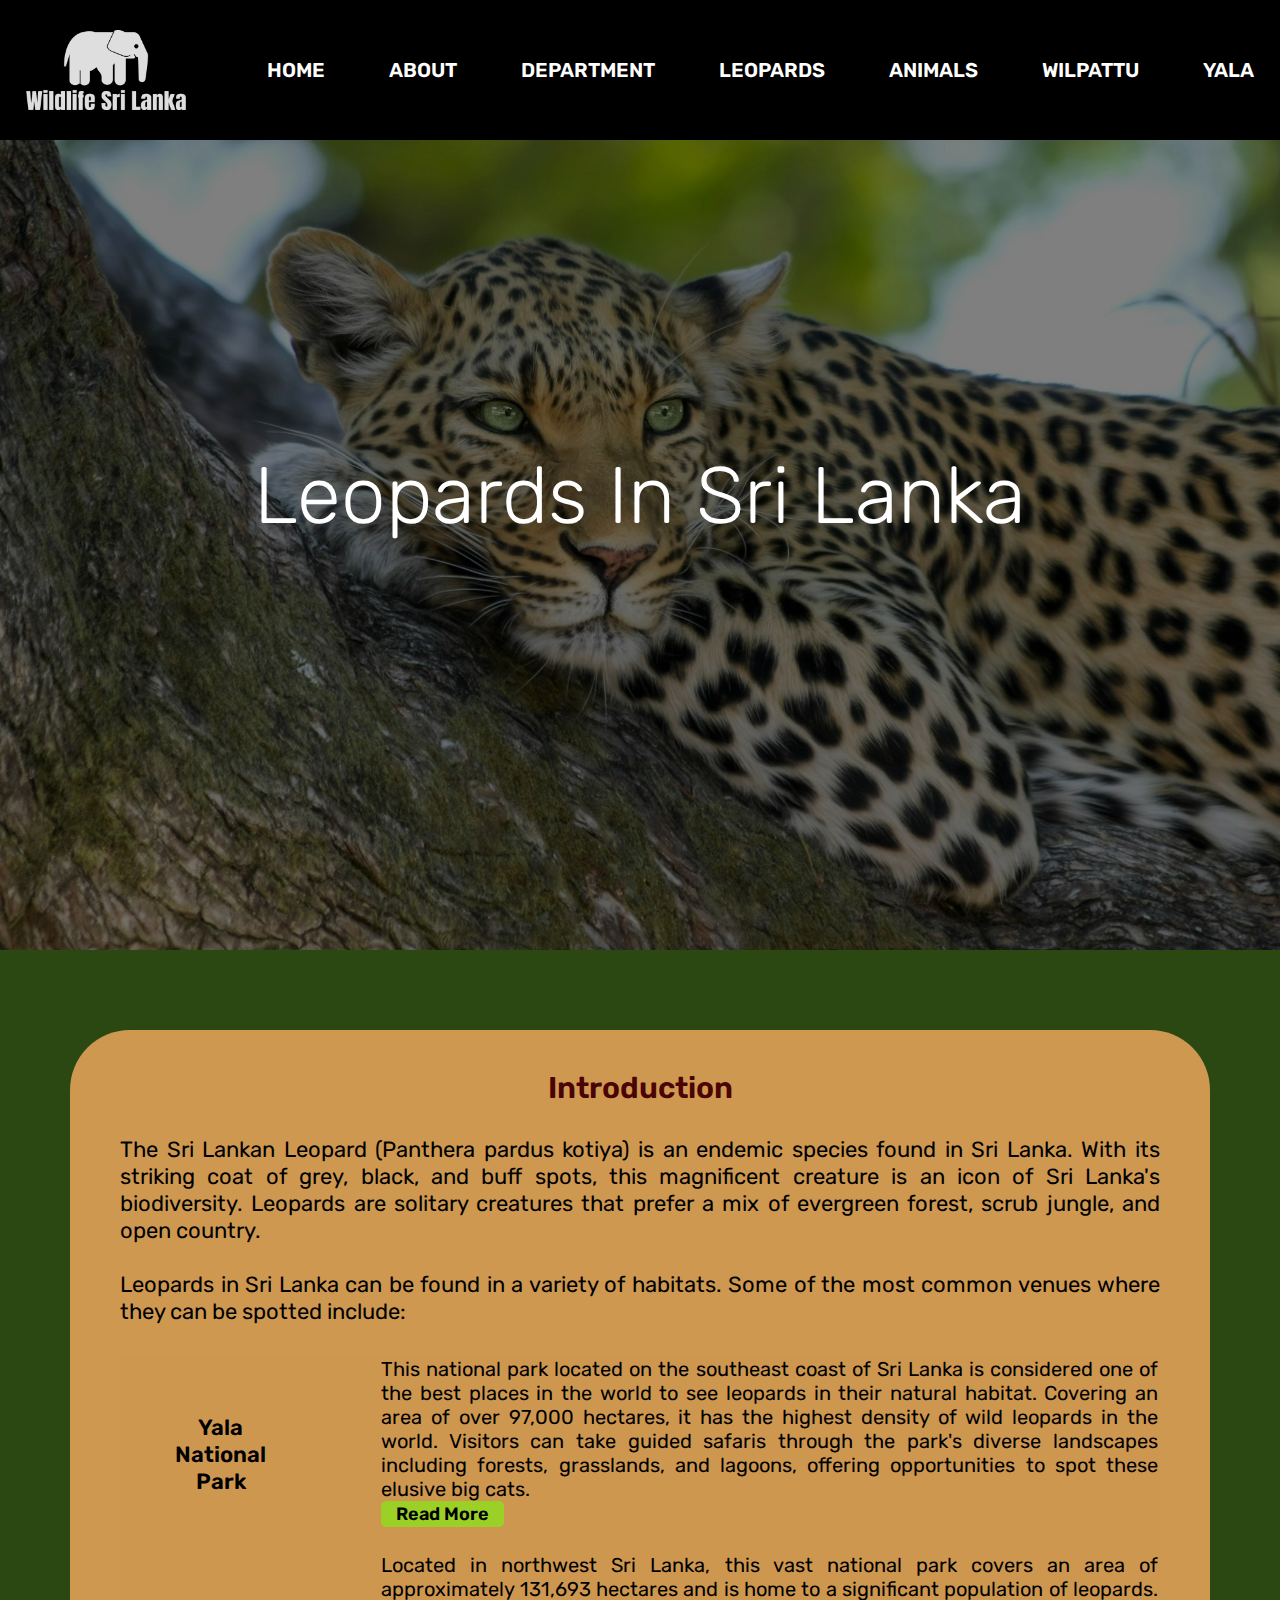
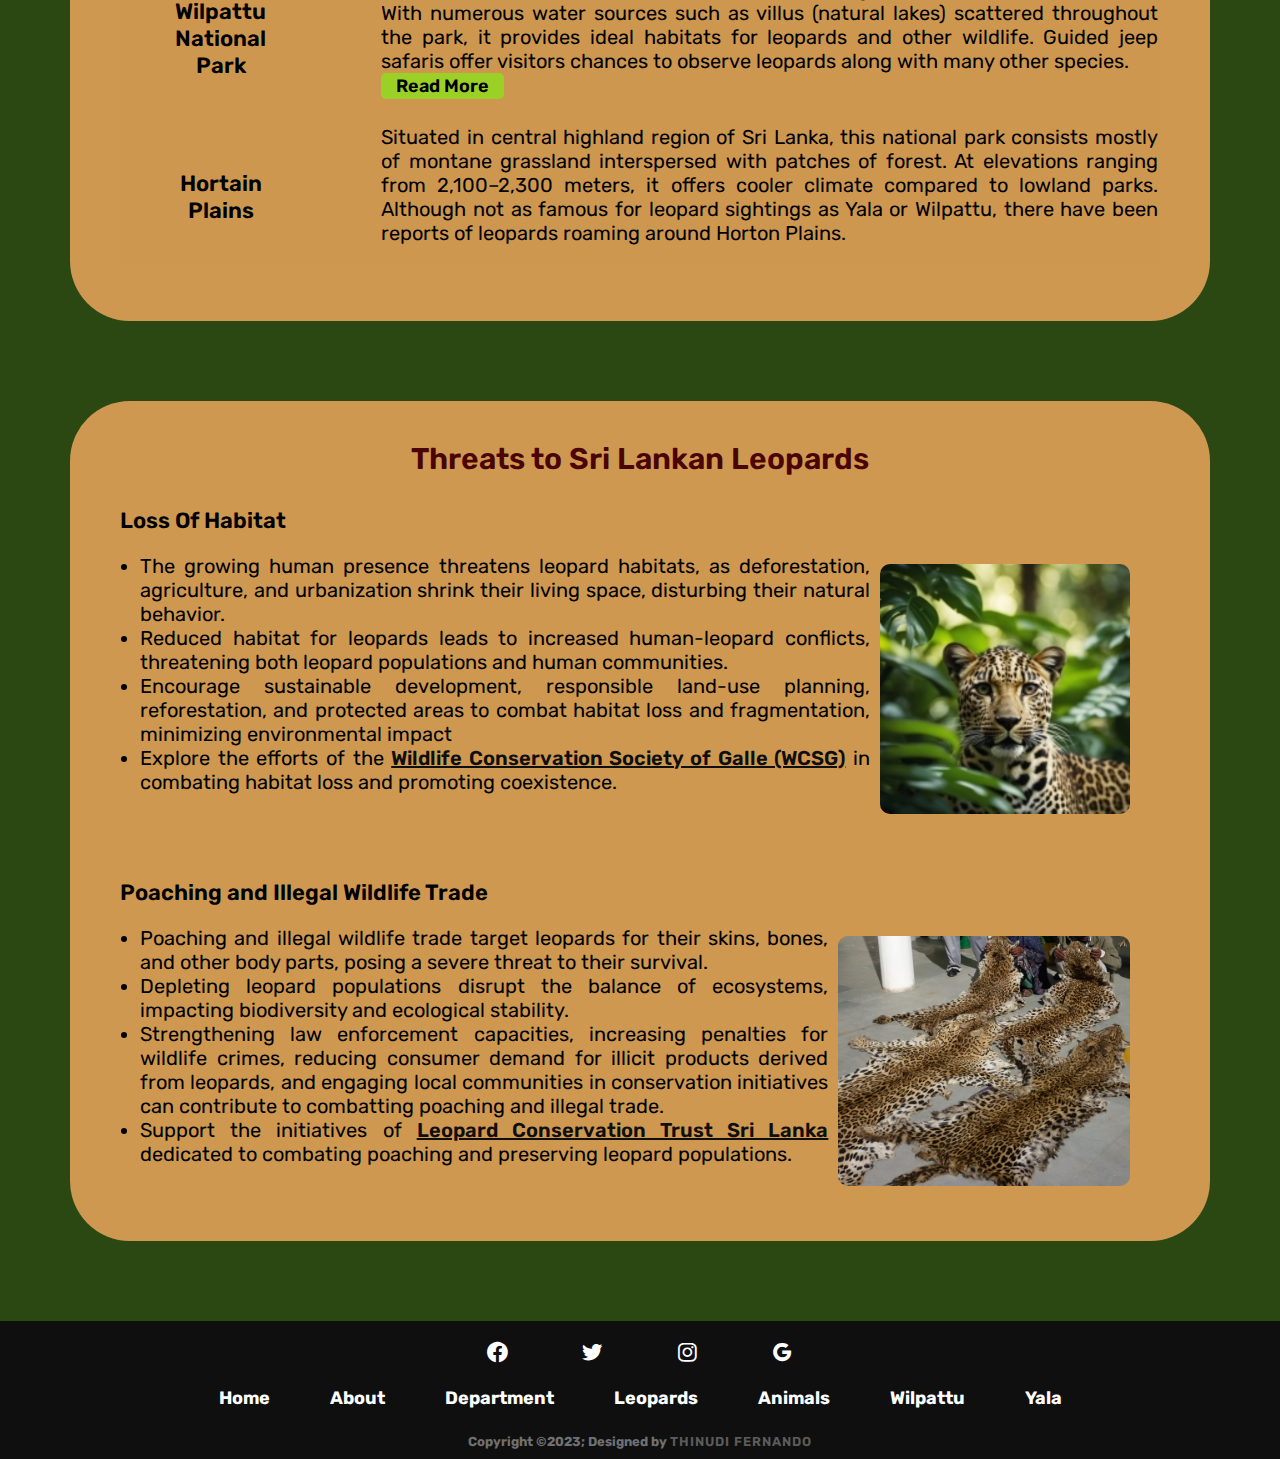
<file: Leopards.html>
<!DOCTYPE html>
<html lang="en">
<head>
    <meta charset="UTF-8">
    <meta name="viewport" content="width=device-width, initial-scale=1.0">
    <title>Leopards</title>
    <link rel="stylesheet" href="leopards.css">
    <link rel="icon" href="logo .png" type="image/x-icon">
    <link rel="preconnect" href="https://fonts.googleapis.com">
    <link rel="preconnect" href="https://fonts.gstatic.com" crossorigin>
    <link href="https://fonts.googleapis.com/css2?family=Rubik&display=swap" rel="stylesheet">
    <!--icons-->
    <link href='https://unpkg.com/boxicons@2.1.4/css/boxicons.min.css' rel='stylesheet'>
</head>
<body>
    <header>
        <input type="checkbox" id="check">
        <label for="check" class="icons">
            <i class='bx bx-menu' id="menu-icon"></i>
            <i class='bx bx-x' id="close-icon"></i>
        </label>
        <img class="logo" src="logo cover.png">  
        <nav class="navbar">
            <a href="index.html" style="--i:0;">Home</a>
            <a href="Introduction.html" style="--i:1;">About</a>
            <a href="Department.html" style="--i:2;">Department</a>
            <a href="Leopards.html" style="--i:3;">Leopards</a>
            <a href="Animals.html" style="--i:4;">Animals</a>
            <a href="Wilpathu.html" style="--i:5;">Wilpattu</a>
            <a href="Yala.html" style="--i:6;">Yala</a>
        </nav>
    </header>
    <section class="bg-image">
        <section class="bg-content">
            <h1>Leopards In Sri Lanka</h1>
        </section>
    </section>
    <main>
        <section class="main-container">
            <section class="main-title">
                Introduction
            </section>
            <section class="content">
                <p>
                    The Sri Lankan Leopard (Panthera pardus kotiya) is an endemic species found in Sri Lanka. 
                    With its striking coat of grey, black, and buff spots, this magnificent creature is an icon of Sri Lanka's biodiversity. 
                    Leopards are solitary creatures that prefer a mix of evergreen forest, scrub jungle, and open country.
                </p><br>
                <p>
                    Leopards in Sri Lanka can be found in a variety of habitats. Some of the most common venues where they can be spotted include:
                </p>
            </section>
            <section class="sub-container">
                <table>
                    <tr>
                        <td class="sub-title">
                            Yala National Park
                        </td>
                        <td class="sub-content">
                            <p>
                                This national park located on the southeast coast of Sri Lanka is considered one of the best places in the world to see leopards in their natural habitat. 
                                Covering an area of over 97,000 hectares, it has the highest density of wild leopards in the world. 
                                Visitors can take guided safaris through the park's diverse landscapes including forests, grasslands, and lagoons, offering opportunities to spot these elusive big cats.<br>
                                <button class="cta-button">
                                    <a href="Yala.html">Read More</a>
                                </button>
                            </p><br>
                        </td>
                    </tr>
                    <tr>
                        <td class="sub-title">
                            Wilpattu National Park
                        </td>
                        <td class="sub-content">
                            <p>
                                Located in northwest Sri Lanka, this vast national park covers an area of approximately 131,693 hectares and is home to a significant population of leopards. 
                                With numerous water sources such as villus (natural lakes) scattered throughout the park, it provides ideal habitats for leopards and other wildlife.
                                Guided jeep safaris offer visitors chances to observe leopards along with many other species.<br>
                                <button class="cta-button">
                                    <a href="Wilpattu.html">Read More</a>
                                </button>
                            </p><br>
                        </td>
                    </tr>
                    <tr>
                        <td class="sub-title">
                            Hortain Plains
                        </td>
                        <td class="sub-content">
                            <p>
                                Situated in central highland region of Sri Lanka, this national park consists mostly of montane grassland interspersed with patches of forest. 
                                At elevations ranging from 2,100–2,300 meters, it offers cooler climate compared to lowland parks. Although not as famous for leopard sightings as Yala or Wilpattu, there have been reports of leopards roaming around Horton Plains.
                            </p><br>
                        </td>
                    </tr>
                </table>
            </section>
        </section>
        <section class="main-container">
            <section class="main-title">
                Threats to Sri Lankan Leopards
            </section>
            <section class="t-container">
                <section class="t-title">
                    Loss Of Habitat
                </section>
                <section class="t-content">
                    <section>
                        <ul>
                            <li>
                                The growing human presence threatens leopard habitats, as deforestation, agriculture, and urbanization shrink their living space, disturbing their natural behavior.
                            </li>
                            <li>
                                Reduced habitat for leopards leads to increased human-leopard conflicts, threatening both leopard populations and human communities.
                            </li>
                            <li>
                                Encourage sustainable development, responsible land-use planning, reforestation, and protected areas to combat habitat loss and fragmentation, minimizing environmental impact
                            </li>
                            <li>
                                Explore the efforts of the <a href="https://wildlife.lk">Wildlife Conservation Society of Galle (WCSG)</a> in combating habitat loss and promoting coexistence.
                            </li>
                        </ul>
                    </section>
                    <section class="img-container">
                        <img src="t-img-1.jpg" class="t-img-1">
                    </section>
                </section>
            </section>
            <section class="t-container">
                <section class="t-title">
                    Poaching and Illegal Wildlife Trade
                </section>
                <section class="t-content">
                    <section>
                        <ul>
                            <li>
                                Poaching and illegal wildlife trade target leopards for their skins, bones, and other body parts, posing a severe threat to their survival.
                            </li>
                            <li>
                                Depleting leopard populations disrupt the balance of ecosystems, impacting biodiversity and ecological stability.
                            </li>
                            <li>
                                Strengthening law enforcement capacities, increasing penalties for wildlife crimes, reducing consumer demand for illicit products derived from leopards, and engaging local communities in conservation initiatives can contribute to combatting poaching and illegal trade.
                            </li>
                            <li>
                                Support the initiatives of <a href="https://www.wwct.org">Leopard Conservation Trust Sri Lanka</a> dedicated to combating poaching and preserving leopard populations.
                            </li>
                        </ul>
                    </section>
                    <section class="img-container">
                        <img src="t-img-2.jpg" class="t-img-2">
                    </section>
                </section>
            </section>
        </section>
    </main>
    <footer>
        <section class="footer-container">
            <section class="social-icons">
                <a href=""><i class='bx bxl-facebook-circle bx-sm'></i></a>
                <a href=""><i class='bx bxl-twitter bx-sm'></i></a>
                <a href=""><i class='bx bxl-instagram bx-sm'></i></a>
                <a href=""><i class='bx bxl-google bx-sm'></i></a>
            </section>
            <section class="footer-nav">
                <a href="index.html">Home</a>
                <a href="Introduction.html">About</a>
                <a href="Department.html">Department</a>
                <a href="Leopards.html">Leopards</a>
                <a href="Animals.html">Animals</a>
                <a href="Wilpattu.html">Wilpattu</a>
                <a href="Yala.html">Yala</a>
            </section>
            <section class="footer-bottom">
                <p>Copyright &copy;2023; Designed by <spam class="designer">Thinudi Fernando</spam></p>
            </section>
        </section>
    </footer>
</body>
</html>
</file>
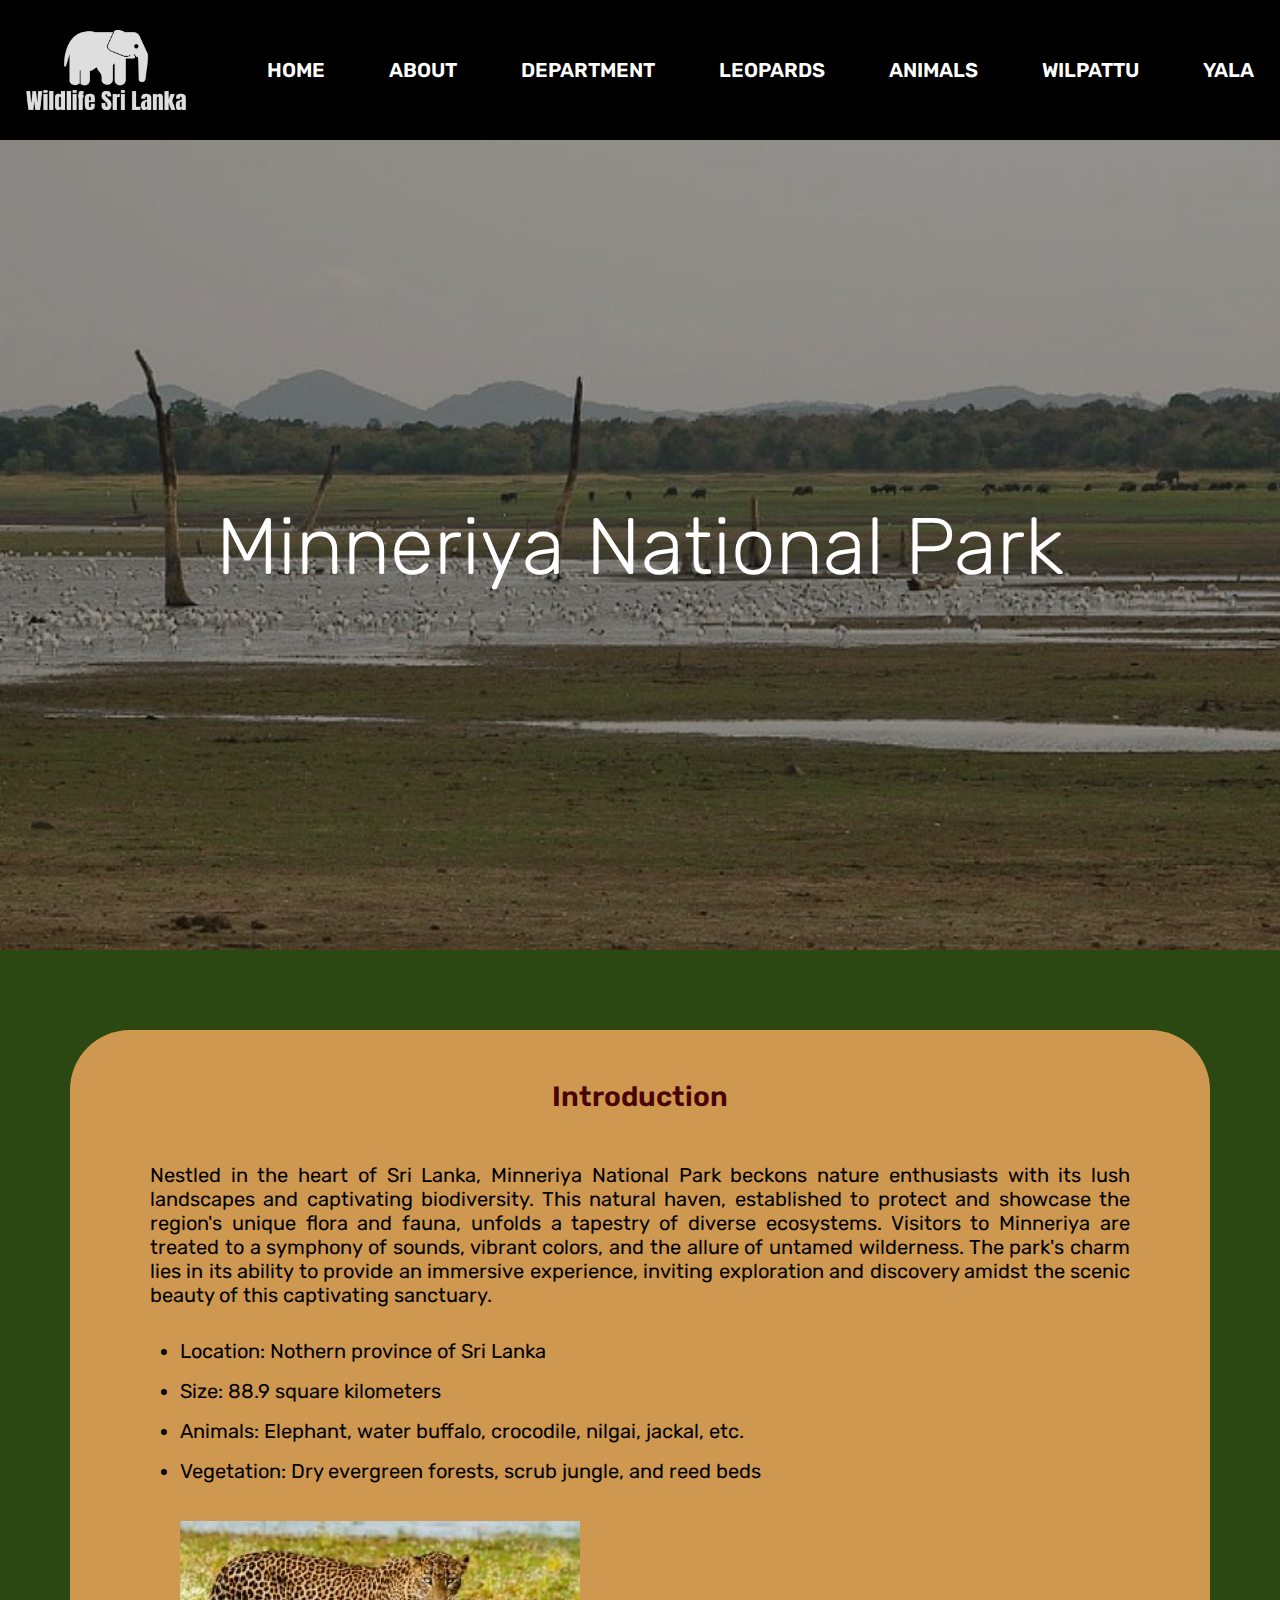
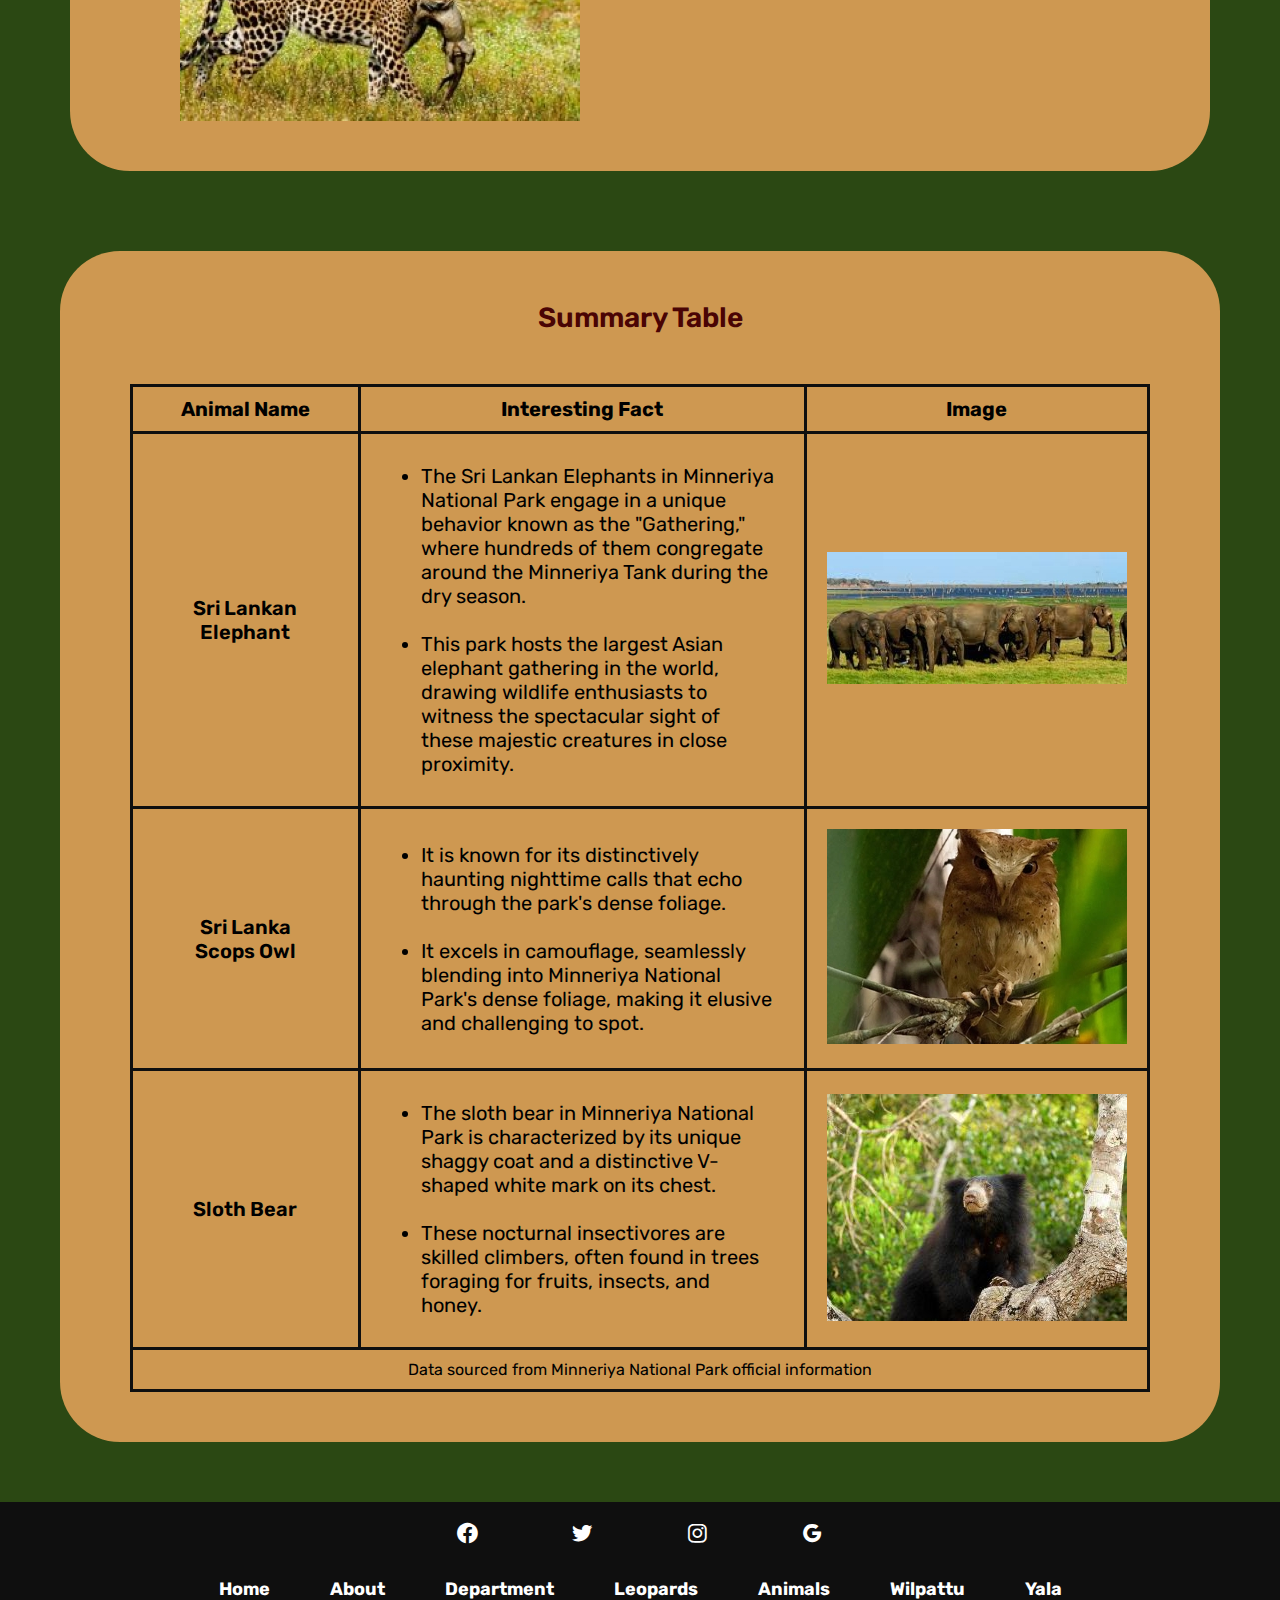
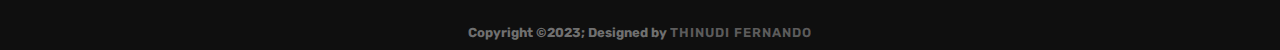
<file: Minneriya.html>
<!DOCTYPE html>
<html lang="en">
<head>
    <meta charset="UTF-8">
    <meta name="viewport" content="width=device-width, initial-scale=1.0">
    <title>Minneriya National Park</title>
    <link rel="stylesheet" href="Minneriya.css">
    <link rel="icon" href="logo .png" type="image/x-icon">
    <!--Google Font-->
    <link rel="preconnect" href="https://fonts.googleapis.com">
    <link rel="preconnect" href="https://fonts.gstatic.com" crossorigin>
    <link href="https://fonts.googleapis.com/css2?family=Rubik&display=swap" rel="stylesheet">
    <!--icons-->
    <link href='https://unpkg.com/boxicons@2.1.4/css/boxicons.min.css' rel='stylesheet'>
</head>
<body>
    <header>
        <input type="checkbox" id="check">
        <label for="check" class="icons">
            <i class='bx bx-menu' id="menu-icon"></i>
            <i class='bx bx-x' id="close-icon"></i>
        </label>

        <img class="logo" src="logo cover.png">  

        <nav class="navbar">
            <a href="index.html" style="--i:0;">Home</a>
            <a href="Introduction.html" style="--i:1;">About</a>
            <a href="Department.html" style="--i:2;">Department</a>
            <a href="Leopards.html" style="--i:3;">Leopards</a>
            <a href="Animals.html" style="--i:4;">Animals</a>
            <a href="Wilpattu.html" style="--i:5;">Wilpattu</a>
            <a href="Yala.html" style="--i:6;">Yala</a>
        </nav>
    </header>
    <section class="bg-image">
        <section class="bg-content">
            <h1>Minneriya National Park</h1>
        </section>
    </section>
    <main>
        <section class="main-container">
            <section class="main-title">Introduction</section>
            <section class="content">
                <section class="text">
                    <p>
                        Nestled in the heart of Sri Lanka, Minneriya National Park beckons nature enthusiasts with its lush landscapes and captivating biodiversity. This natural haven, established to protect and showcase the region's unique flora and fauna, unfolds a tapestry of diverse ecosystems. 
                        Visitors to Minneriya are treated to a symphony of sounds, vibrant colors, and the allure of untamed wilderness. The park's charm lies in its ability to provide an immersive experience, inviting exploration and discovery amidst the scenic beauty of this captivating sanctuary.
                    </p><br>
                    <ul>
                        <li>Location: Nothern province of Sri Lanka</li>
                        <li>Size: 88.9 square kilometers</li>
                        <li>Animals: Elephant, water buffalo, crocodile, nilgai, jackal, etc.</li>
                        <li>Vegetation: Dry evergreen forests, scrub jungle, and reed beds</li>
                    </ul>
                </section>
                <section class="detail">
                    <img src="minneriya-image-1.jpg"class="img">
                    <iframe src="https://www.google.com/maps/embed?pb=!1m18!1m12!1m3!1d126857.44912710293!2d80.81955540753965!3d6.484239058289692!2m3!1f0!2f0!3f0!3m2!1i1024!2i768!4f13.1!3m3!1m2!1s0x3ae408ff88887e79%3A0xaf12e79ffbd980d7!2sUdawalawe%20National%20Park!5e0!3m2!1sen!2slk!4v1703500033876!5m2!1sen!2slk" width="600" height="450" style="border:0;" allowfullscreen="" loading="lazy" referrerpolicy="no-referrer-when-downgrade" class="map"></iframe>
                </section>
            </section> 
        </section>
        <section class="table-container">
            <section class="main-title">
                Summary Table
            </section>
            <table>
                <thead>
                    <tr>
                        <th>
                            Animal Name
                        </th>
                        <th>
                            Interesting Fact
                        </th>
                        <th>
                            Image
                        </th>
                    </tr>
                </thead>
                <tbody>
                    <tr>
                        <td class="data-name">
                            <section class="name">
                                Sri Lankan Elephant
                            </section>
                        </td>
                        <td class="data-name">
                            <section class="fact">
                                <ul>
                                    <li>
                                        The Sri Lankan Elephants in Minneriya National Park engage in a unique behavior known as the "Gathering," 
                                        where hundreds of them congregate around the Minneriya Tank during the dry season.
                                    </li>
                                    <br>
                                    <li>
                                        This park hosts the largest Asian elephant gathering in the world, 
                                        drawing wildlife enthusiasts to witness the spectacular sight of these majestic creatures in close proximity.
                                    </li>
                                </ul>
                            </section>
                        </td>
                        <td class="data-name">
                            <section class="data-image">
                                <img src="M-tb-img-1.jpg">
                            </section>
                        </td>
                    </tr>
                    <tr>
                        <td class="data-name">
                            <section class="name">
                                Sri Lanka Scops Owl
                            </section>
                        </td>
                        <td class="data-name">
                            <section class="fact">
                                <ul>
                                    <li>
                                        It is known for its distinctively haunting nighttime calls that echo through the park's dense foliage.
                                    </li>
                                    <br>
                                    <li>
                                        It excels in camouflage, seamlessly blending into Minneriya National Park's dense foliage, making it elusive and challenging to spot.
                                    </li>
                                </ul>
                            </section>       
                        </td>
                        <td class="data-name">
                            <section class="data-image">
                                <img src="M-tb-img-2.jpg" class="img-1">
                            </section>
                        </td>
                    </tr>
                    <tr>
                        <td class="data-name">
                            <section class="name">
                                Sloth Bear
                            </section>
                        </td>
                        <td class="data-name">
                            <section class="fact">
                                <ul>
                                    <li>
                                        The sloth bear in Minneriya National Park is characterized by its unique shaggy coat and a distinctive V-shaped white mark on its chest.
                                    </li>
                                    <br>
                                    <li>
                                        These nocturnal insectivores are skilled climbers, often found in trees foraging for fruits, insects, and honey.
                                    </li>
                                </ul>
                            </section>       
                        </td>
                        <td class="data-name">
                            <section class="data-image">
                                <img src="M-tb-img-3.jpg" class="img-1">
                            </section>
                        </td>
                    </tr>
                </tbody>
                <tfoot>
                    <tr>
                        <td colspan="3" class="t-footer">
                            Data sourced from Minneriya National Park official information
                        </td>
                    </tr>
                </tfoot>
            </table>
        </section>  
    </main>
    <footer id="footer">
        <section class="footer-container">
            <section class="social-icons">
                <a href=""><i class='bx bxl-facebook-circle bx-sm'></i></a>
                <a href=""><i class='bx bxl-twitter bx-sm'></i></a>
                <a href=""><i class='bx bxl-instagram bx-sm'></i></a>
                <a href=""><i class='bx bxl-google bx-sm'></i></a>
            </section>
            <section class="footer-nav">
                <a href="index.html">Home</a>
                <a href="Introduction.html">About</a>
                <a href="Department.html">Department</a>
                <a href="Leopards.html">Leopards</a>
                <a href="Animals.html">Animals</a>
                <a href="Wilpattu.html">Wilpattu</a>
                <a href="Yala.html">Yala</a>
            </section>
            <section class="footer-bottom">
                <p>Copyright &copy;2023; Designed by <spam class="designer">Thinudi Fernando</spam></p>
            </section>
        </section>
    </footer>
</body>
</html>
</file>
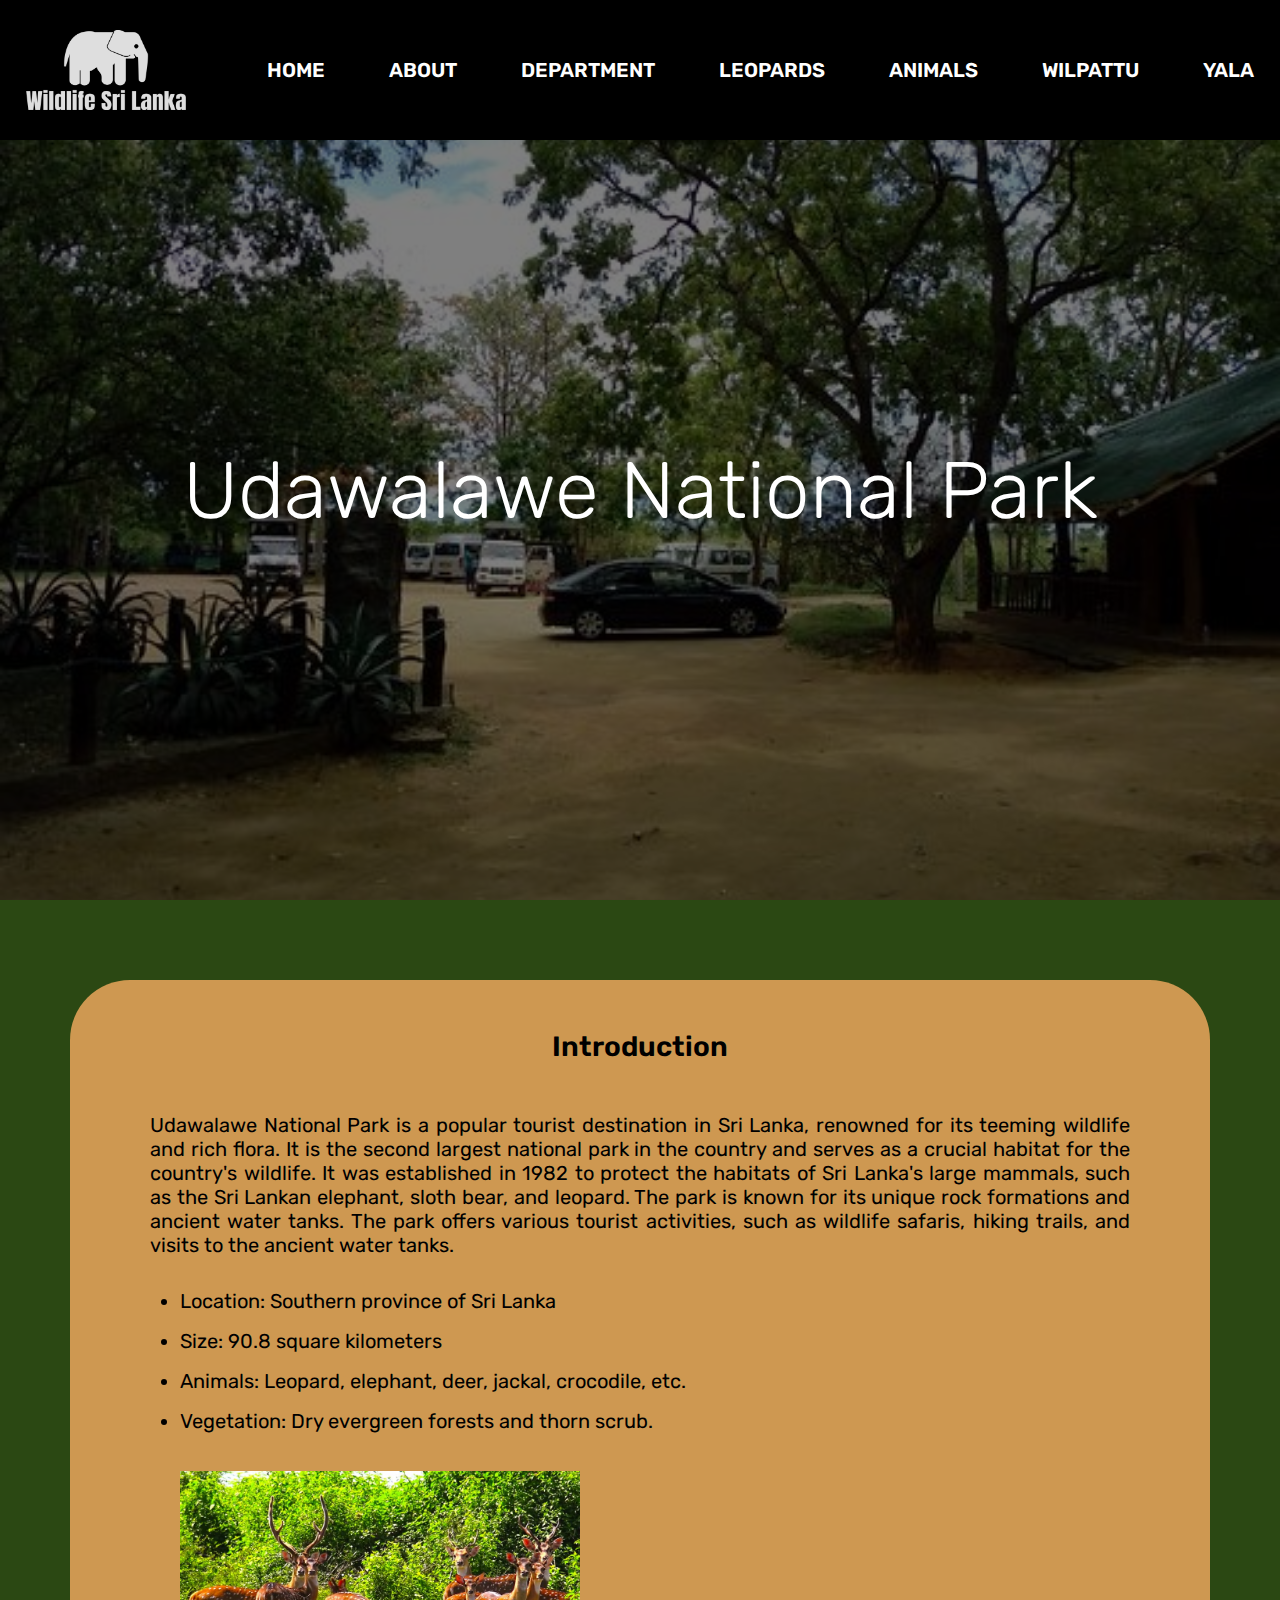
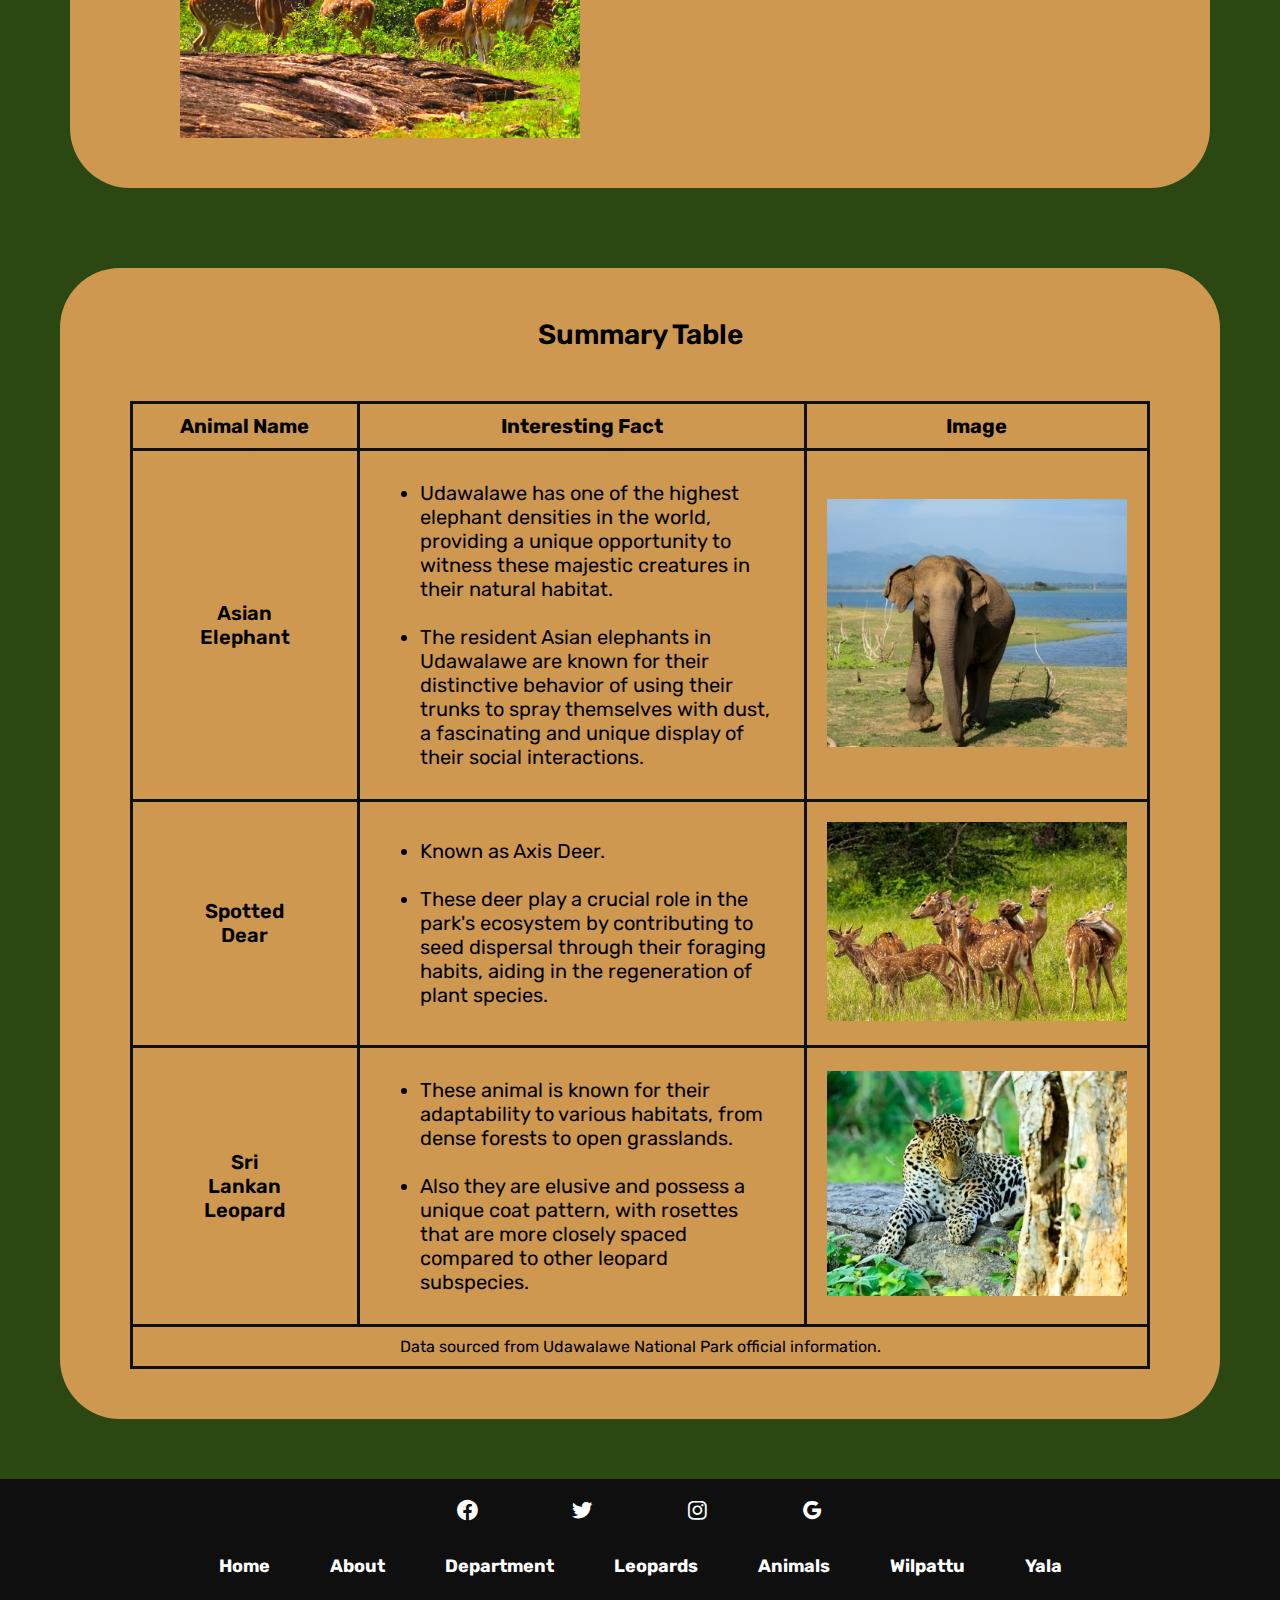
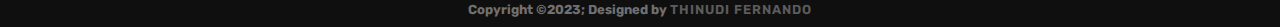
<file: Udawalawe.html>
<!DOCTYPE html>
<html lang="en">
<head>
    <meta charset="UTF-8">
    <meta name="viewport" content="width=device-width, initial-scale=1.0">
    <title>Udawalawe National Park</title>
    <link rel="stylesheet" href="Udawalawe.css">
    <link rel="icon" href="logo .png" type="image/x-icon">
    <!--Google Font-->
    <link rel="preconnect" href="https://fonts.googleapis.com">
    <link rel="preconnect" href="https://fonts.gstatic.com" crossorigin>
    <link href="https://fonts.googleapis.com/css2?family=Rubik&display=swap" rel="stylesheet">
    <!--icons-->
    <link href='https://unpkg.com/boxicons@2.1.4/css/boxicons.min.css' rel='stylesheet'>
</head>
<body>
    <header>
        <input type="checkbox" id="check">
        <label for="check" class="icons">
            <i class='bx bx-menu' id="menu-icon"></i>
            <i class='bx bx-x' id="close-icon"></i>
        </label>

        <img class="logo" src="logo cover.png">  

        <nav class="navbar">
            <a href="index.html" style="--i:0;">Home</a>
            <a href="Introduction.html" style="--i:1;">About</a>
            <a href="Department.html" style="--i:2;">Department</a>
            <a href="Leopards.html" style="--i:3;">Leopards</a>
            <a href="Animals.html" style="--i:4;">Animals</a>
            <a href="Wilpattu.html" style="--i:5;">Wilpattu</a>
            <a href="Yala.html" style="--i:6;">Yala</a>
        </nav>
    </header>
    <section class="bg-image">
        <section class="bg-content">
            <section class="bg-content-sub">
                <h1>Udawalawe National Park</h1>
            </section>
        </section>
    </section>
    <main>
        <section class="main-container">
            <section class="main-title">Introduction</section>
            <section class="content">
                <section class="text">
                    <p> 
                        Udawalawe National Park is a popular tourist destination in Sri Lanka, renowned for its teeming wildlife and rich flora. It is the second largest national park in the country and serves as a crucial habitat for the country's wildlife.
                        It was established in 1982 to protect the habitats of Sri Lanka's large mammals, such as the Sri Lankan elephant, sloth bear, and leopard. The park is known for its unique rock formations and ancient water tanks.
                        The park offers various tourist activities, such as wildlife safaris, hiking trails, and visits to the ancient water tanks.
                    </p><br>
                    <ul>
                        <li>Location: Southern province of Sri Lanka</li>
                        <li>Size: 90.8 square kilometers</li>
                        <li>Animals: Leopard, elephant, deer, jackal, crocodile, etc.</li>
                        <li>Vegetation: Dry evergreen forests and thorn scrub.</li>
                    </ul>
                </section>
                <section class="detail">
                    <img src="udawalawe-image-1.jpg"class="img">
                    <iframe src="https://www.google.com/maps/embed?pb=!1m18!1m12!1m3!1d126857.44912710293!2d80.81955540753965!3d6.484239058289692!2m3!1f0!2f0!3f0!3m2!1i1024!2i768!4f13.1!3m3!1m2!1s0x3ae408ff88887e79%3A0xaf12e79ffbd980d7!2sUdawalawe%20National%20Park!5e0!3m2!1sen!2slk!4v1703500033876!5m2!1sen!2slk" width="600" height="450" style="border:0;" allowfullscreen="" loading="lazy" referrerpolicy="no-referrer-when-downgrade" class="map"></iframe>
                </section>
            </section> 
        </section>
        <section class="table-container">
            <section class="main-title">Summary Table</section>
            <table>
                <thead>
                    <tr>
                        <th>Animal Name</th>
                        <th>Interesting Fact</th>
                        <th>Image</th>
                    </tr>
                </thead>
                <tbody>
                    <tr>
                        <td class="data-name">
                            <section class="name">Asian Elephant</section>
                        </td>
                        <td class="data-name">
                            <section class="fact">
                                <ul>
                                    <li>Udawalawe has one of the highest elephant densities in the world, providing a unique opportunity to witness these majestic creatures in their natural habitat.</li>
                                    <br>
                                    <li>The resident Asian elephants in Udawalawe are known for their distinctive behavior of using their trunks to spray themselves with dust, a fascinating and unique display of their social interactions.</li>
                                </ul>
                            </section>
                               
                        </td>
                        <td class="data-name">
                            <section class="data-image">
                                <img src="U-tb-img-1.jpg">
                            </section>
                        </td>
                    </tr>
                    <tr>
                        <td class="data-name">
                            <section class="name">Spotted Dear</section>
                        </td>
                        <td class="data-name">
                            <section class="fact">
                                <ul>
                                    <li>Known as Axis Deer.</li>
                                    <br>
                                    <li>These deer play a crucial role in the park's ecosystem by contributing to seed dispersal through their foraging habits, aiding in the regeneration of plant species.</li>
                                </ul>
                            </section>       
                        </td>
                        <td class="data-name">
                            <section class="data-image">
                                <img src="U-tb-img-2.jpg" class="img-1">
                            </section>
                        </td>
                    </tr>
                    <tr>
                        <td class="data-name">
                            <section class="name">Sri Lankan Leopard</section>
                        </td>
                        <td class="data-name">
                            <section class="fact">
                                <ul>
                                    <li>These animal is known for their adaptability to various habitats, from dense forests to open grasslands.</li>
                                    <br>
                                    <li>Also they are elusive and possess a unique coat pattern, with rosettes that are more closely spaced compared to other leopard subspecies.</li>
                                </ul>
                            </section>       
                        </td>
                        <td class="data-name">
                            <section class="data-image">
                                <img src="U-tb-img-3.jpg" class="img-1">
                            </section>
                        </td>
                    </tr>
                </tbody>
                <tfoot>
                    <tr>
                        <td colspan="3" class="t-footer">Data sourced from Udawalawe National Park official information.</td>
                    </tr>
                </tfoot>
            </table>
        </section>  
    </main>
    <footer id="footer">
        <section class="footer-container">
            <section class="social-icons">
                <a href=""><i class='bx bxl-facebook-circle bx-sm'></i></a>
                <a href=""><i class='bx bxl-twitter bx-sm'></i></a>
                <a href=""><i class='bx bxl-instagram bx-sm'></i></a>
                <a href=""><i class='bx bxl-google bx-sm'></i></a>
            </section>
            <section class="footer-nav">
                <a href="index.html">Home</a>
                <a href="Introduction.html">About</a>
                <a href="Department.html">Department</a>
                <a href="Leopards.html">Leopards</a>
                <a href="Animals.html">Animals</a>
                <a href="Wilpattu.html">Wilpattu</a>
                <a href="Yala.html">Yala</a>
            </section>
            <section class="footer-bottom">
                <p>Copyright &copy;2023; Designed by <spam class="designer">Thinudi Fernando</spam></p>
            </section>
        </section>
    </footer>
</body>
</html>
</file>
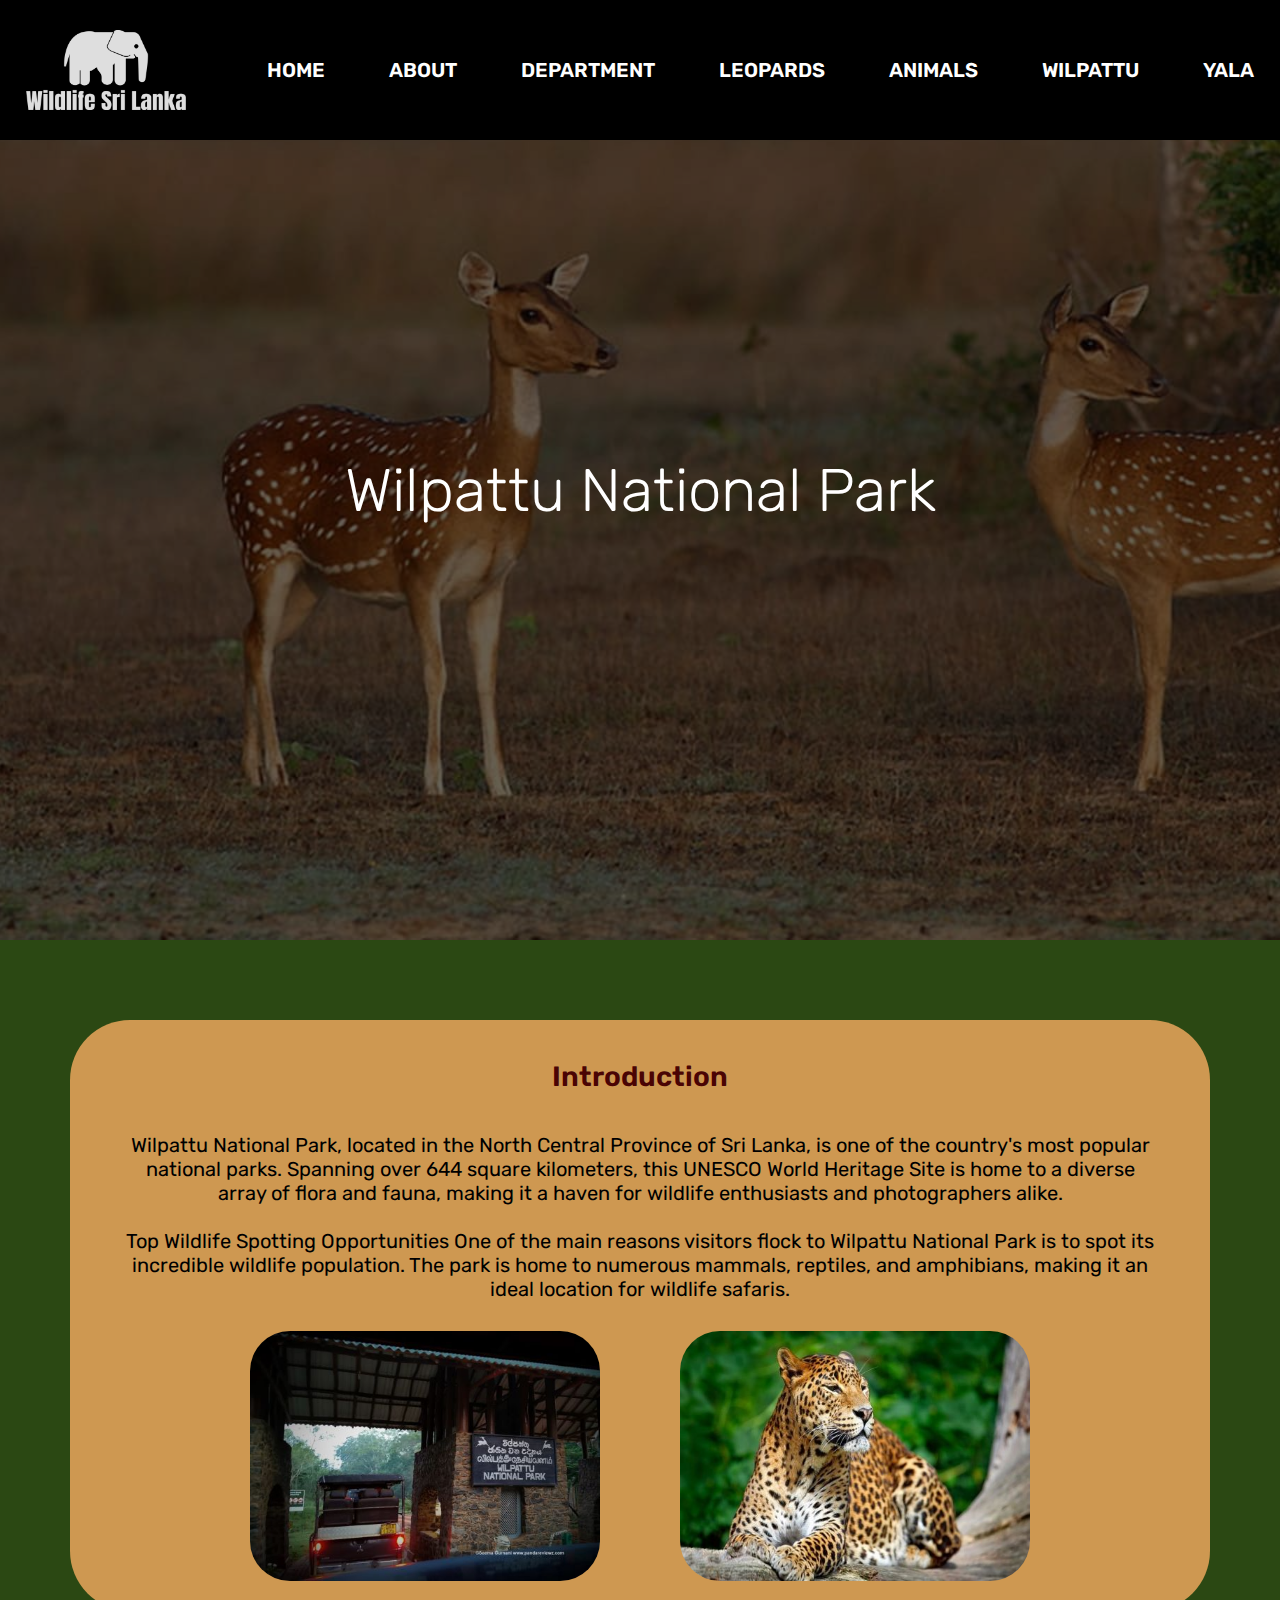
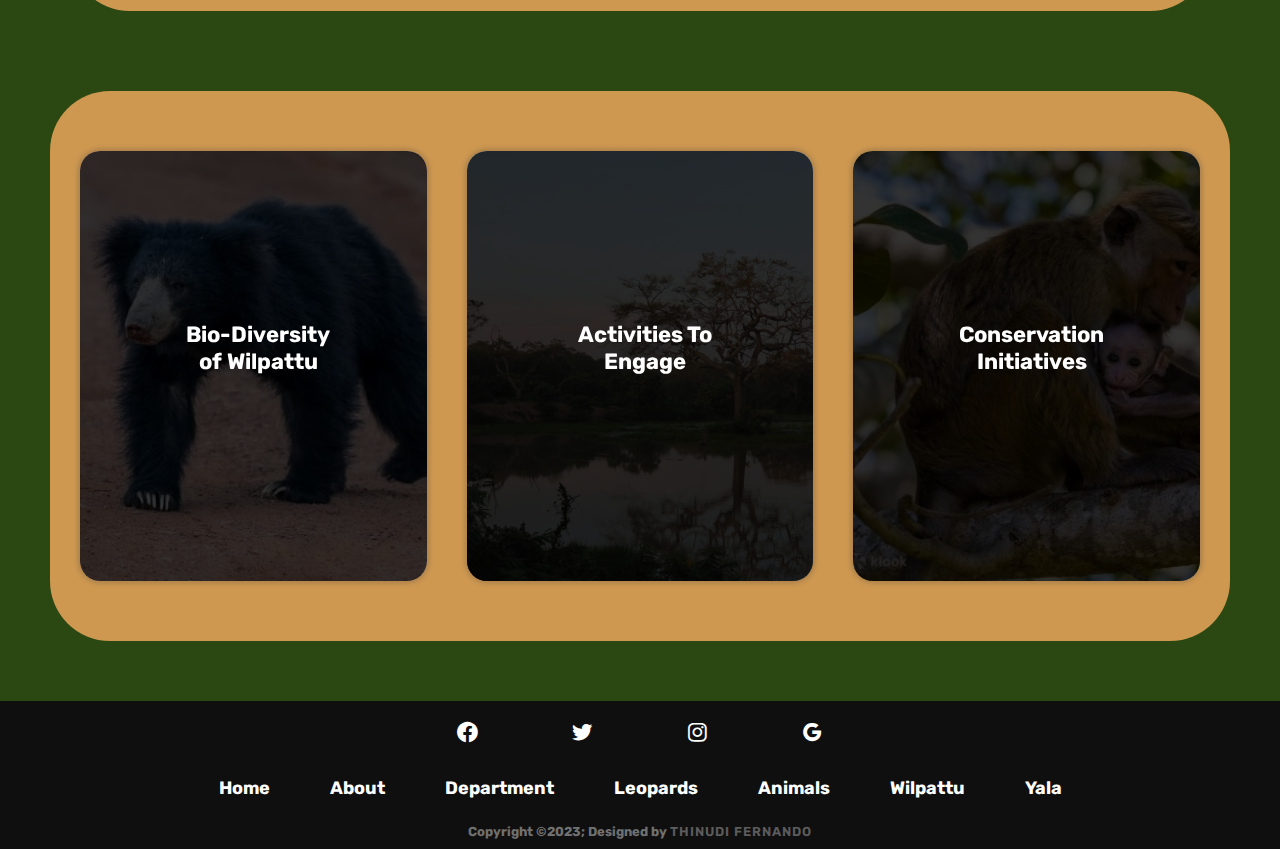
<file: Wilpattu.html>
<!DOCTYPE html>
<html>
<head>
    <meta charset="UTF-8">
    <meta name="viewport" content="width=device-width, initial-scale=1.0">
    <title>Wilpattu National Park</title>
    <link rel="stylesheet" href="Wilpattu.css">
    <link rel="icon" href="logo .png" type="image/x-icon">
    <!--Google Font-->
    <link rel="preconnect" href="https://fonts.googleapis.com">
    <link rel="preconnect" href="https://fonts.gstatic.com" crossorigin>
    <link href="https://fonts.googleapis.com/css2?family=Rubik&display=swap" rel="stylesheet">
    <!--icons-->
    <link href='https://unpkg.com/boxicons@2.1.4/css/boxicons.min.css' rel='stylesheet'>
</head>
<body>
    <header>
        <input type="checkbox" id="check">
        <label for="check" class="icons">
            <i class='bx bx-menu' id="menu-icon"></i>
            <i class='bx bx-x' id="close-icon"></i>
        </label>

        <img class="logo" src="logo cover.png">  

        <nav class="navbar">
            <a href="index.html" style="--i:0;">Home</a>
            <a href="Introduction.html" style="--i:1;">About</a>
            <a href="Department.html" style="--i:2;">Department</a>
            <a href="Leopards.html" style="--i:3;">Leopards</a>
            <a href="Animals.html" style="--i:4;">Animals</a>
            <a href="Wilpattu.html" style="--i:5;">Wilpattu</a>
            <a href="Yala.html" style="--i:6;">Yala</a>
        </nav>
    </header>
    <section class="bg-image">
        <section class="bg-content">
            <h1>Wilpattu National Park</h1>
        </section>
    </section>
    <main>
        <section class="main-container">
            <section class="main-title">Introduction</section>
            <section class="content">
                <p>
                    Wilpattu National Park, located in the North Central Province of Sri Lanka, is one of the country's most popular national parks. 
                    Spanning over 644 square kilometers, this UNESCO World Heritage Site is home to a diverse array of flora and fauna, making it a haven for wildlife enthusiasts and photographers alike.<br><br>
                    Top Wildlife Spotting Opportunities One of the main reasons visitors flock to Wilpattu National Park is to spot its incredible wildlife population. The park is home to numerous mammals, reptiles, and amphibians, making it an ideal location for wildlife safaris.
                </p>
            </section>
            <section class="img-container">
                <img src="wilpathu-img-1.jpg" class="img-1">
                <img src="wilpathu-img-2.jpg" class="img-2">
            </section>
        </section>
        <section class="sub-container">
            <section class="card">
                <section class="card-inner">
                    <section class="front" id="front-1">
                        <h1>Bio-Diversity of Wilpattu</h1>
                    </section>
                    <section class="back" id="back-1">
                        <p>
                            Wilpattu National Park harmoniously weaves together the elements of beauty and climate, creating a symphony that resonates with every visitor. 
                            Wilpattu invites you to immerse yourself in its unparalleled beauty, fostering an appreciation for the intricate connection between the environment and the breathtaking wonders it holds. 
                        </p>
                    </section>
                </section>
            </section>
            <section class="card">
                <section class="card-inner">
                    <section class="front" id="front-2">
                        <h1>Activities To Engage</h1>
                    </section>
                    <section class="back" id="back-2">
                        <p>
                            The park offers a treasure trove of activities that promise an unforgettable adventure for nature enthusiasts. 
                            Here are some thrilling activities to embark on during your visit:
                        </p><br>
                        <ul>
                            <li>Safari Excursions</li>
                            <li>Bird Watching</li>
                            <li>Camping Under the Stars</li>
                            <li>Photography Expeditions</li>
                            <li>Boat Safaris</li>
                        </ul>
                    </section>
                </section>
            </section>
            <section class="card">
                <section class="card-inner">
                    <section class="front" id="front-3">
                        <h1>Conservation Initiatives</h1>
                    </section>
                    <section class="back" id="back-3">
                        <section class="bold">
                            Community Involvement:
                        </section>
                        <p>
                            Local communities in sustainable practices, creating awareness about the importance of wildlife protection and fostering a sense of responsibility among the citizens
                        </p>
                        <section class="bold">
                            Habitat Preservation:
                        </section> 
                        <p>
                            Focuses on preserving natural habitats critical for diverse flora and fauna, ensuring a sustainable ecosystem.
                        </p>
                        <section class="bold">
                            Research and Monitoring:
                        </section>
                        <p>
                            Ongoing research and monitoring programs track wildlife populations, enabling informed conservation decisions and contributing to global biodiversity knowledge.
                        </p>
                    </section>
                </section>
            </section>
        </section>
    </main>
    <footer id="footer">
        <section class="footer-container">
            <section class="social-icons">
                <a href=""><i class='bx bxl-facebook-circle bx-sm'></i></a>
                <a href=""><i class='bx bxl-twitter bx-sm'></i></a>
                <a href=""><i class='bx bxl-instagram bx-sm'></i></a>
                <a href=""><i class='bx bxl-google bx-sm'></i></a>
            </section>
            <section class="footer-nav">
                <a href="index.html">Home</a>
                <a href="Introduction.html">About</a>
                <a href="Department.html">Department</a>
                <a href="Leopards.html">Leopards</a>
                <a href="Animals.html">Animals</a>
                <a href="Wilpattu.html">Wilpattu</a>
                <a href="Yala.html">Yala</a>
            </section>
            <section class="footer-bottom">
                <p>Copyright &copy;2023; Designed by <spam class="designer">Thinudi Fernando</spam></p>
            </section>
        </section>
    </footer>
</body>
</html>
</file>
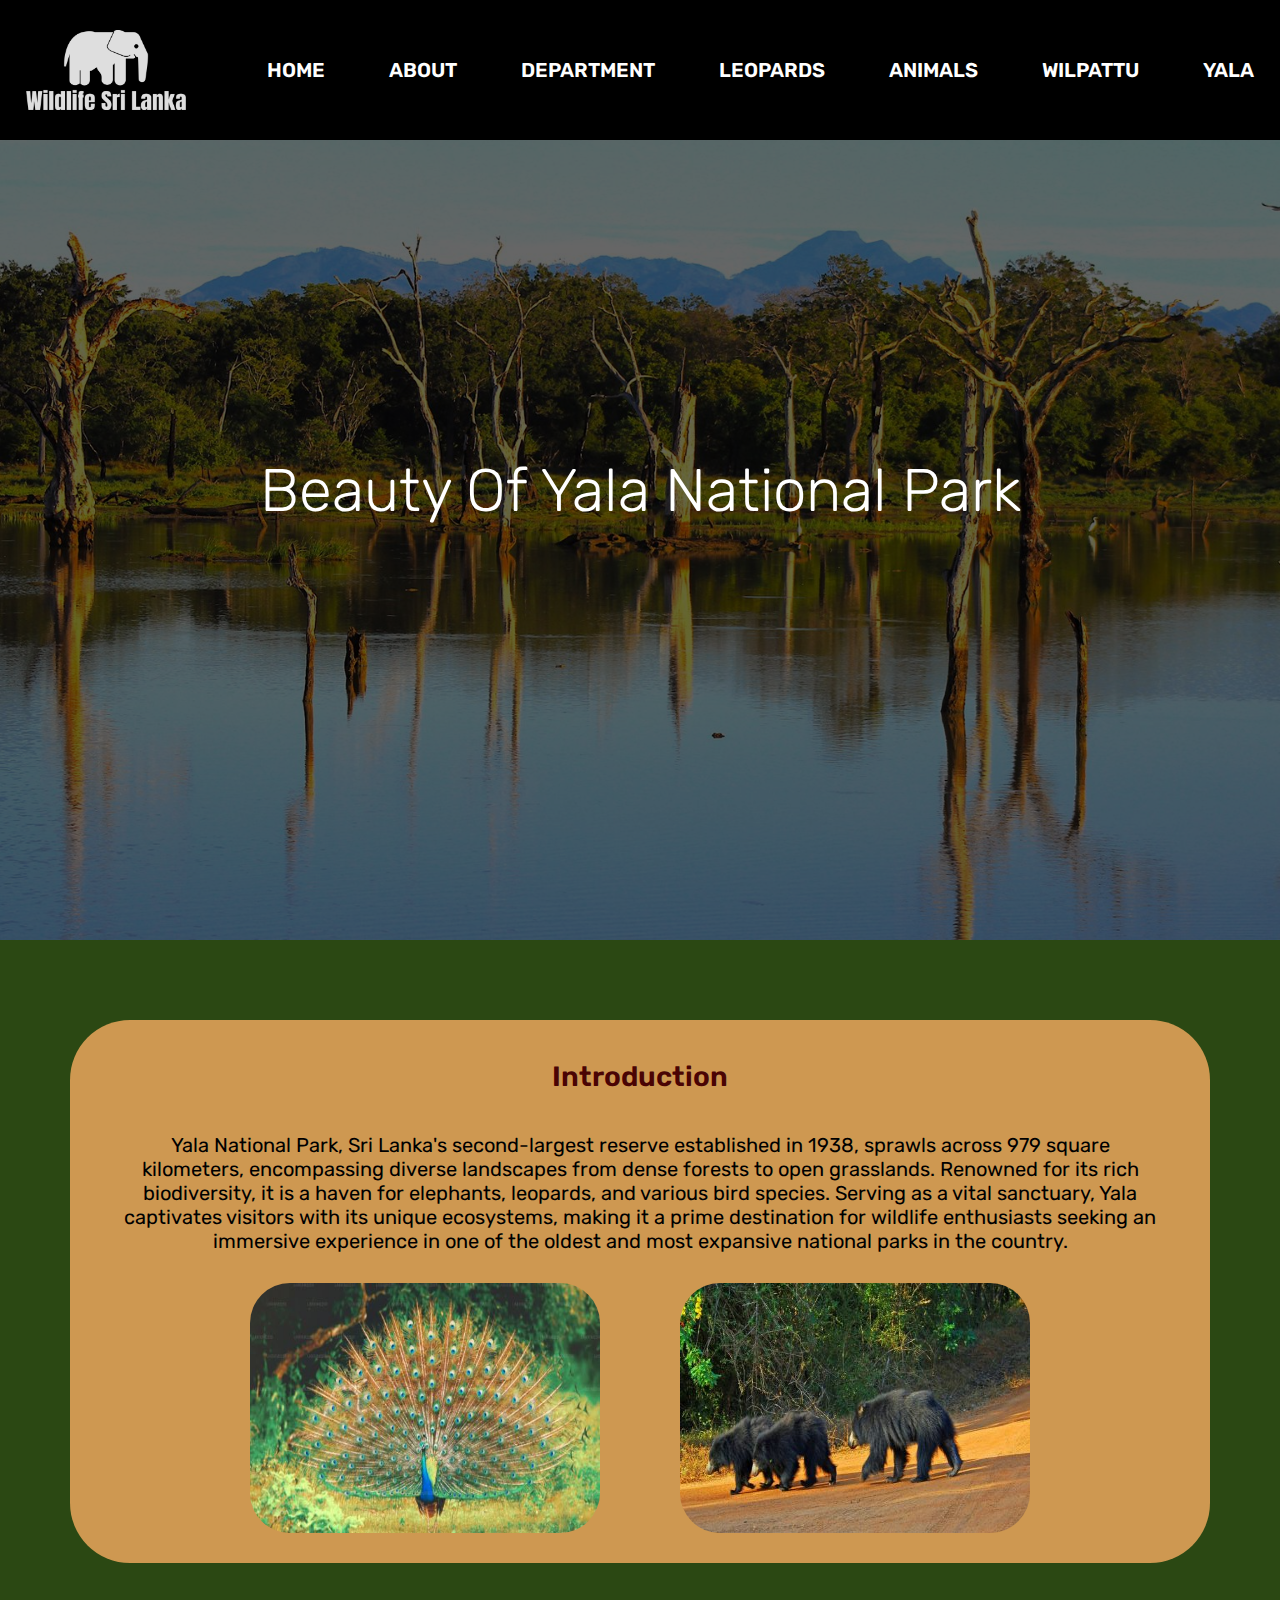
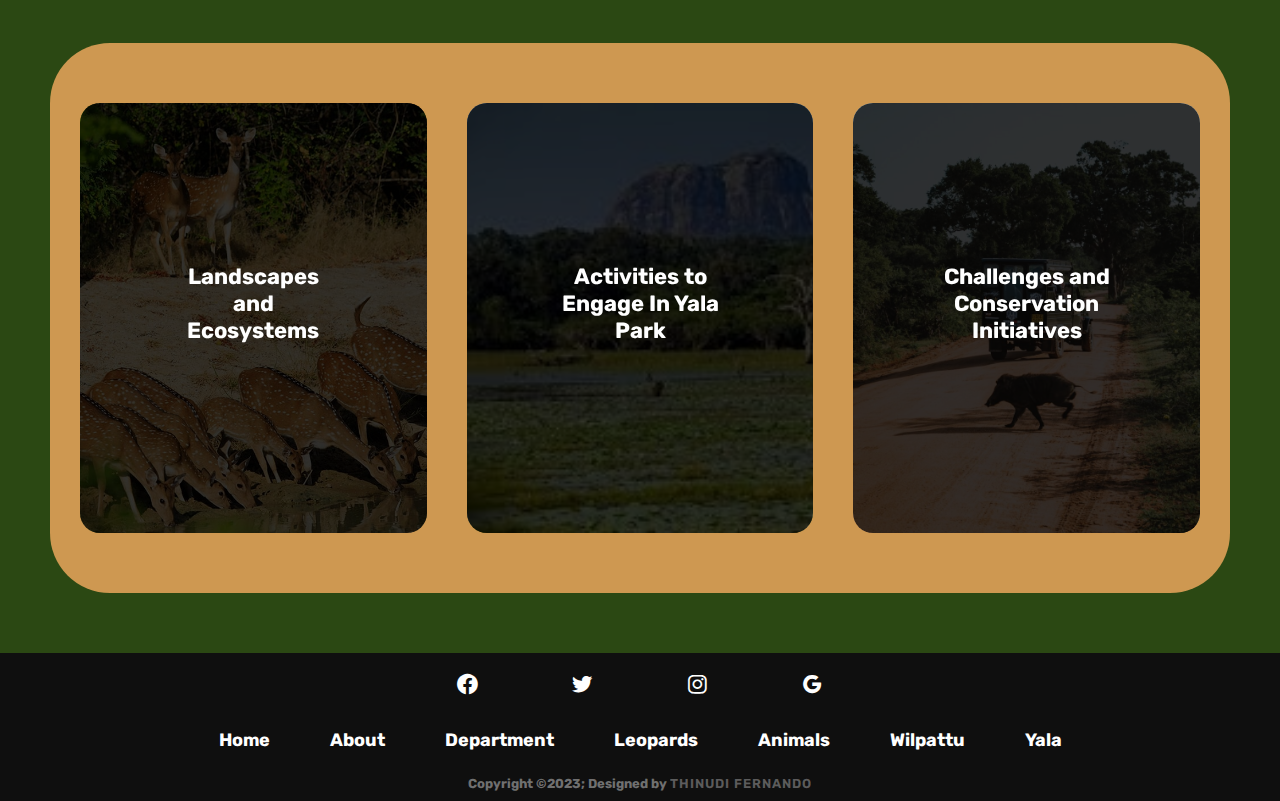
<file: Yala.html>
<!DOCTYPE html>
<html>
<head>
    <meta charset="UTF-8">
    <meta name="viewport" content="width=device-width, initial-scale=1.0">
    <title>Yala National Park</title>
    <link rel="stylesheet" href="Yala.css">
    <link rel="icon" href="logo .png" type="image/x-icon">
    <!--Google Font-->
    <link rel="preconnect" href="https://fonts.googleapis.com">
    <link rel="preconnect" href="https://fonts.gstatic.com" crossorigin>
    <link href="https://fonts.googleapis.com/css2?family=Rubik&display=swap" rel="stylesheet">
    <!--icons-->
    <link href='https://unpkg.com/boxicons@2.1.4/css/boxicons.min.css' rel='stylesheet'>
</head>
<body>
    <header>
        <input type="checkbox" id="check">
        <label for="check" class="icons">
            <i class='bx bx-menu' id="menu-icon"></i>
            <i class='bx bx-x' id="close-icon"></i>
        </label>

        <img class="logo" src="logo cover.png">  

        <nav class="navbar">
            <a href="index.html" style="--i:0;">Home</a>
            <a href="Introduction.html" style="--i:1;">About</a>
            <a href="Department.html" style="--i:2;">Department</a>
            <a href="Leopards.html" style="--i:3;">Leopards</a>
            <a href="Animals.html" style="--i:4;">Animals</a>
            <a href="Wilpattu.html" style="--i:5;">Wilpattu</a>
            <a href="Yala.html" style="--i:6;">Yala</a>
        </nav>
    </header>
    <section class="bg-image">
        <section class="bg-content">
            <h1>Beauty Of Yala National Park</h1>
        </section>
    </section>
    <main>
        <section class="main-container">
            <section class="main-title">Introduction</section>
            <section class="content">
                <p>
                    Yala National Park, Sri Lanka's second-largest reserve established in 1938, sprawls across 979 square kilometers, encompassing diverse landscapes from dense forests to open grasslands. Renowned for its rich biodiversity, it is a haven for elephants, leopards, and various bird species. 
                    Serving as a vital sanctuary, Yala captivates visitors with its unique ecosystems, making it a prime destination for wildlife enthusiasts seeking an immersive experience in one of the oldest and most expansive national parks in the country.
                </p>
            </section>
            <section class="img-container">
                <img src="yala-img-1.jpg" class="img-1">
                <img src="yala-img-2.jpg" class="img-2">
            </section>
        </section>
        <section class="sub-container">
            <section class="card">
                <section class="card-inner">
                    <section class="front" id="front-1">
                        <h1>Landscapes and Ecosystems</h1>
                    </section>
                    <section class="back" id="back-1">
                        <p>
                            From lush moist monsoon forests to freshwater and marine wetlands, and arid plains, the park offers a unique blend of habitats. 
                            These varied landscapes contribute to Yala's exceptional biodiversity, creating a haven for a wide range of flora and fauna. 
                            Visitors have the opportunity to explore and appreciate the distinct natural environments within the park, making it a captivating destination for those seeking an immersive experience in Sri Lanka's vibrant wilderness.
                        </p>
                    </section>
                </section>
            </section>
            <section class="card">
                <section class="card-inner">
                    <section class="front" id="front-2">
                        <h1>Activities to Engage In Yala Park</h1>
                    </section>
                    <section class="back" id="back-2">
                        <section class="bold">
                            Wildlife Safaris: 
                        </section>
                        <p>
                            Embark on thrilling safari adventures to witness diverse fauna, including leopards, elephants, and an abundance of bird species, guided by experienced naturalists.
                        </p>
                        <section class="bold">
                            Nature Walks: 
                        </section>
                        <p>
                            Take guided walks to immerse yourself in the park's varied landscapes, from lush forests to scenic plains, offering a closer look at the intricate ecosystems.
                        </p>
                        <section class="bold">
                            Camping: 
                        </section>
                        <p>
                            Experience the wilderness firsthand by camping within designated areas, surrounded by the sights and sounds of Yala's natural beauty.
                        </p>
                    </section>
                </section>
            </section>
            <section class="card">
                <section class="card-inner">
                    <section class="front" id="front-3">
                        <h1>Challenges and Conservation Initiatives</h1>
                    </section>
                    <section class="back" id="back-3">
                        <p>
                            Yala National Park grapples with challenges like habitat fragmentation, human-wildlife conflict, and climate change impacts. To address these issues, comprehensive conservation initiatives have been implemented. 
                            Reforestation projects aim to counter habitat loss, creating wildlife corridors to connect fragmented areas. Community-based programs foster harmony between locals and wildlife, reducing conflict. 
                            
                        </p>
                    </section>
                </section>
            </section>
        </section>
    </main>
    <footer id="footer">
        <section class="footer-container">
            <section class="social-icons">
                <a href=""><i class='bx bxl-facebook-circle bx-sm'></i></a>
                <a href=""><i class='bx bxl-twitter bx-sm'></i></a>
                <a href=""><i class='bx bxl-instagram bx-sm'></i></a>
                <a href=""><i class='bx bxl-google bx-sm'></i></a>
            </section>
            <section class="footer-nav">
                <a href="index.html">Home</a>
                <a href="Introduction.html">About</a>
                <a href="Department.html">Department</a>
                <a href="Leopards.html">Leopards</a>
                <a href="Animals.html">Animals</a>
                <a href="Wilpattu.html">Wilpattu</a>
                <a href="Yala.html">Yala</a>
            </section>
            <section class="footer-bottom">
                <p>Copyright &copy;2023; Designed by <spam class="designer">Thinudi Fernando</spam></p>
            </section>
        </section>
    </footer>
</body>
</html>
</file>
<file: index.css>
*{
    margin: 0;
    padding: 0; 
    box-sizing: border-box;
    font-family: 'Rubik', sans-serif;
}
html, body{
    height: auto;
}
body{
    background-color:#2b4813;
}
/*Navigation Bar*/
header{
    position: fixed;
    top: 0;
    left: 0;
    width: 100%;
    padding: 30px 15px 30px 15px;
    display: flex;
    z-index: 100;
    justify-content: space-around;
    align-items: center;
    background-color: black;
}
.header::before{
    content: '';
    position: absolute;
    top: 0;
    left:0;
    width: 100%;
    height: 100%;
    background-color:rgba(0,0,0,.5);
    backdrop-filter: blur(50px);
    z-index: -1;
}
.header::after{
    content: '';
    position: absolute;
    top: 0;
    left:  -100%;
    width: 100%;
    height: 100%;
}
.logo{   
    width:160px;
    height: 80px;
    cursor: pointer;
}
.navbar a{
    text-transform: uppercase;
    text-decoration: none;
    color: #ffff;
    font-weight: 600;  
    font-size: 20px;
    margin-left: 60px;
}
.navbar a:hover{
    color: #9bd127;
}  
#check{
    display: none;
}
.icons{
    position: absolute;
    right: 1%;
    font-size: 2.8rem;
    color: #ffff;
    cursor: pointer;
    display: none;
}
@media (max-width: 1160px){
    .header{
        padding: 5px 15px 5px 15px;
    }
    .navbar a{
        font-size: 16px;
    }
}
@media (max-width: 1000px){
    .logo{
        width:110px;
        height: 60px;
        margin-right: auto;
    }
    .icons{
        display: inline-flex;
    }
    #check:checked~.icons #menu-icon{
        display: none;
    }
    .icons #close-icon{
        display: none;
    }
    #check:checked~.icons #close-icon{
        display: block;
    }
    .navbar{
        position: absolute;
        top: 100%;
        left: 0;
        width: 100%;
        height: 0;
        background:rgba(0,0, 0, .3);
        backdrop-filter: blur(50px);
        box-shadow:0 .5rem 1rem rgba(0,0,0, .1);
        overflow: hidden;
        transition: .3s ease;
    }
    #check:checked~.navbar{
        height: auto;
    }
    .navbar a{
        display: block;
        font-size: 16px;
        padding: 0%;
        margin: 1.5rem 0;
        text-align: center;
        transform: translateY(-50px);
        transition: .3s ease;
    }
    #check:checked~.navbar a{
        transform: translateY(0px);
        transition-delay: calc(.15s * var(--i)) ;
    }
}
/*Banner*/
.bg-image{
    position: relative;
    width: 100%;
    height: auto;
    text-align: center;
    background: url(home\ banner.png);
    background-size: cover;
    background-repeat: no-repeat;
    background-position: 50%;
}
.bg-image::before{
    content: "";
    position: absolute;
    left: 0;
    top: 0;
    width: 100%;
    height: 100%;
    background: rgba(0,0,0,0.6);
}
.bg-content{
    position: relative;
    width: 60%;
    display: flex;
    justify-content: center;
    align-items: center;
    height: 100vh;
    margin: 50px auto;
}
.bg-content-sub h1{
    font-size: 80px;
    color: #fff;
    font-weight: 300;
}
.bg-content-sub p{
    width: 80%;
    font-size: 20px;
    color: #fff;
    margin: 0 auto;
}
@media(max-width: 768px){
    .bg-content{
        width: 100%;
    }
    .bg-content-sub h1{
        font-size: 40px;
    }
    .bg-content-sub p{
        width: auto;
        padding: 0 28px;
        font-size: 15px;
    }
}
/*------body------*/
main{
    margin: 80px 50px 80px 50px;
}
.main-container, 
.sub-container-1,
.sub-container-2{
    margin: 40px 30px 50px 30px;
    background-color:#ce9851;
    border-radius: 60px;
    padding: 20px;
}
.main-title{
    padding-top: 20px;
    color: #4A0404;
    font-size: 28px;
    font-weight: 600; 
    text-align: center;
    animation: fadeInUp 5s ease;
}
.content{
    padding: 20px 50px 50px 50px;
    font-size: 19px;
    text-align: center;
    animation: fadeInUp 5s ease;
}
.sub-container-1 .content{
    text-align: justify;
    animation: fadeInUp 8s ease;
}
.list-1 ul{
    padding-top: 10px;
    padding-left: 100px;
}
.animal1{
    height: 200px;
    width: 150px;
    float: right;
    margin-left: 50px;
    animation: fadeInLeft 8s ease;
}
.list-2 ol{
    padding-top: 10px;
    padding-left: 100px;
}
.sub-container-2 .content{
    justify-content: center;
    animation: fadeInUp 15s ease;
}
.img{
    justify-content: center;
    display: flex;
    gap: 50px;
}
.animal2{
    height: auto;
    width: 350px;
    text-align: center;
    animation: fadeInUp 15s ease;
}
/*----Animation----*/
@keyframes fadeInUp{
    0%{
        opacity: 0;
        transform: translateY(50px);
    }
    1000%{
        opacity: 1;
        transform: translateY(0px);
    }
}
@keyframes fadeInLeft{
    0%{
        opacity: 0;
        transform: translateX(-50px);
    }
    1000%{
        opacity: 1;
        transform: translateX(0px);
    }
}

@media  screen and (max-width:990px){
    main{
        margin: 20px 10px 20px 10px;
    }
    .main-container, 
    .sub-container-1,
    .sub-container-2{
        margin: 10px 10px 50px 10px;
        padding: 10px;
    }
    .main-title{
        font-size: 22px;
    }
    .content{
        padding: 20px 10px 20px 10px;
        text-align: center;
        font-size: 18px;
    }
    .list-1 ul{
        padding-top: 10px;
        padding-left: 30px;
        font-size: 18px;
        margin: 0%;
    }
    .list-2 ol{
        padding-left: 50px;
        font-size: 18px;
    }
    .animal2{
        height: 180px;
        width: 100%;
        margin-left: auto;
        margin-right: auto;
        padding-bottom: 30px;
    }
    .img{
        flex-direction: column;
        gap: 5px;
        padding: 10px;
    }
}
/*-----article section-----*/
#article{
    margin: 40px 20px 10px 20px;
}
.article-box{
    margin: 80px 10px 10px 10px;
    background-color:#ce9851;
    border-radius: 60px;
    padding: 30px 20px 5px 20px;
}
.article-title{
    color: #4A0404;
    font-size: 30px;
    font-weight: 600; 
    text-align: center;
}
.blog-box{
    margin: 10px 10px 30px 10px;
    background-color:#ce9851;
    border-radius: 60px;
    padding: 20px;
    display: flex;
}
.blog-content{
    flex: 1;
    margin: 10px 10px 10px 10px;
    background: linear-gradient(to bottom right,#fff5f5, #fff);
}
.blog-img {
    width: 100%;
    height: auto;
}
.blog-img img{
    width: 100%;
    height: 200px;
    object-fit: cover;
    object-position: center;
}
.blog-text{
    padding: 15px;
    display: flex;
    flex-direction: column;
    color: black;
}
.blog-text-intro{
    font-size: 18px;
    text-align: center;
    color: black;
    font-weight: bolder;
}
.blog-text p{
    color: #525151;
    font-size: 18px;
    text-align: center;
    padding-top: 20px;
    display: -webkit-box;
    -webkit-line-clamp: 5;
    -webkit-box-orient: vertical;
    overflow: hidden;
    text-overflow: ellipsis;
}
.blog-content a{
    padding-top: 15px;
    font-size: 18px;
    color: #0f0f0f;
}
.blog-content a:hover{
    color:#0f0f0f;
    font-weight: bolder;
    transition: all ease 0.3s;
}

/*---Article section responsive---*/
@media screen and (max-width: 768px){
    #article{
        margin: 10px 5px 0px 5px;
    }
    .article-box{
        padding: 30px 10px 3px 10px;
    }
    .blog-box{
        margin: 0px 0px 30px 0px;
        flex-direction: column;
        padding-left: 1px;
        padding-right: 1px;
    }
    .blog-box .blog-content{
        margin-bottom: 10px;
        padding-left:0px;
        padding-right: 0px;
    }
}
/*-----Footer-----*/
#footer{
    margin-top: auto;
    align-content: center;
    position: relative;
    clear: both;
    padding-bottom: 0%;
}
.footer-container{
    width: 100%;
    padding-top: 20px;
    background-color: #0f0f0f;
}
/*-----icons-----*/
.social-icons{
    display: flex;
    justify-content: center;
    gap: 40px;
    margin: 0 0 30px 0;
}
.social-icons a{
    color: #fff;
    transition: color 0.2s;
    margin: 0 25px;
}
/*-----nav-----*/
.footer-nav {
    display: flex;
    justify-content: center;
}  
.footer-nav a{
    color: white;
    margin: 0 30px;
    text-decoration: none;
    font-size: 18px;
    font-weight: bolder;
    opacity: 1.7;
    transition: 0.5s;
    padding-bottom:10px;
}  
.footer-nav a:hover{
    color: #9bd127;
} 
/*-----copyright-----*/
.footer-bottom{
    background-color: #0f0f0f;
    padding-top: 15px;
    padding-bottom: 10px;
}
.footer-bottom p{
    text-align: center;
    font-weight: bolder;
    color: #ffffff69;
    font-size: 13px;
}
.designer{
    opacity: 0.8;
    text-transform: uppercase;
    letter-spacing: 1px;
    font-weight: 600;
}
@media  screen and (max-width:650px){
    #footer{
        height:230px;
    }
    .social-icons{
        gap: 15px;
    }
    .footer-nav{
        flex-direction: column;
        text-align: center;
        line-height: 15px;
    }
    .footer-nav a{
        font-size: 13px;
    }
    .footer-bottom p{
        font-size: 10px;
    }
}
</file>
<file: animals.css>
*{
    margin: 0;
    padding: 0; 
    box-sizing: border-box;
    font-family: 'Rubik', sans-serif;
}
html, body{
    height: auto;
}
body{
    background-color:#2b4813;
}

/*Navigation Bar*/
header{
    position: fixed;
    top: 0;
    left: 0;
    width: 100%;
    padding: 30px 15px 30px 15px;
    display: flex;
    z-index: 100;
    justify-content: space-around;
    align-items: center;
    background-color: black;
}
.header::before{
    content: '';
    position: absolute;
    top: 0;
    left:0;
    width: 100%;
    height: 100%;
    background-color:rgba(0,0,0,.5);
    backdrop-filter: blur(50px);
    z-index: -1;
}
.header::after{
    content: '';
    position: absolute;
    top: 0;
    left:  -100%;
    width: 100%;
    height: 100%;
}
.logo{   
    width:160px;
    height: 80px;
    cursor: pointer;
}
.navbar a{
    text-transform: uppercase;
    text-decoration: none;
    color: #ffff;
    font-weight: 600;  
    font-size: 20px;
    margin-left: 60px;
}
.navbar a:hover{
    color: #9bd127;
}  
#check{
    display: none;
}
.icons{
    position: absolute;
    right: 1%;
    font-size: 2.8rem;
    color: #ffff;
    cursor: pointer;
    display: none;
}
@media (max-width: 1160px){
    .header{
        padding: 5px 15px 5px 15px;
    }
    .navbar a{
        font-size: 16px;
    }
}
@media (max-width: 1000px){
    .logo{
        width:110px;
        height: 60px;
        margin-right: auto;
    }
    .icons{
        display: inline-flex;
    }
    #check:checked~.icons #menu-icon{
        display: none;
    }
    .icons #close-icon{
        display: none;
    }
    #check:checked~.icons #close-icon{
        display: block;
    }
    .navbar{
        position: absolute;
        top: 100%;
        left: 0;
        width: 100%;
        height: 0;
        background:rgba(0,0, 0, .3);
        backdrop-filter: blur(50px);
        box-shadow:0 .5rem 1rem rgba(0,0,0, .1);
        overflow: hidden;
        transition: .3s ease;
    }
    #check:checked~.navbar{
        height: auto;
    }
    .navbar a{
        display: block;
        font-size: 16px;
        padding: 0%;
        margin: 1.5rem 0;
        text-align: center;
        transform: translateY(-50px);
        transition: .3s ease;
    }
    #check:checked~.navbar a{
        transform: translateY(0px);
        transition-delay: calc(.15s * var(--i)) ;
    }
}
/*Banner*/
.bg-image{
    position: relative;
    width: 100%;
    height: auto;
    text-align: center;
    background: url(animal-banner.jpg);
    background-size: cover;
    background-repeat: no-repeat;
    background-position: 50%;
}
.bg-image::before{
    content: "";
    position: absolute;
    left: 0;
    top: 0;
    width: 100%;
    height: 100%;
    background: rgba(0,0,0,0.6);
}
.bg-content{
    position: relative;
    width: 80%;
    display: flex;
    justify-content: center;
    align-items: center;
    height: 100vh;
    margin: 20px auto;
}
.bg-content h1{
    font-size: 80px;
    color: #fff;
    margin-bottom:10px;
    font-weight: 300;
}
@media (max-width: 1000px){
    .bg-content{
        width: 100%;
    }
    .bg-content h1{
        font-size: 33px;
        margin: 10px;
    }
}
/*------Body------*/
main{
    margin: 80px 50px 80px 50px;
}
.main-container{
    margin: 40px 20px 0px 20px;
    background-color:#ce9851;
    border-radius: 60px;
    padding: 20px;
}
.main-title{
    padding-top: 20px;
    color: #4A0404;
    font-size: 20px;
    font-weight: 600; 
    text-align: center;
}
.content{
    padding: 30px;
    font-size: 18px;
    text-align: center;
}

/*----table of animals-----*/
table{
    padding: 25px;
    text-align: center;
}
tr,td{
    border: 1px solid;
    box-sizing: border-box;
    font-size: 20px;
}
.title{
    font-weight: 600;
    width: 300px;
    text-align: center;
}
.text{
    text-align: justify;
    padding: 10px;
    font-size: 20px;
}
.img-1{
    width: auto;
    height: 210px;
    float: center;
    padding:10px;
}

/*----Linked to Parks-----*/
.sub-container{
    background-color:#ce9851;
    border-radius: 60px;
    margin-top: 30px;
}
.sub-title{
    text-decoration: underline;
    padding-top: 20px;
    color: #4A0404;
    font-size: 30px;
    font-weight: 600; 
    text-align: center;
}
.sub-content{
    font-size: 22px;
    text-align: center;
    padding: 30px;
}
.container{
    display: flex;
    text-align: center;
    padding-bottom: 10px;
}
.container-box{
    display: inline-block; 
    border-radius: 30px;
    border: 3px solid;
    margin: 60px;
}
.container-title{
    font-size: 25px;
    font-weight: 800;
    margin-top: 20px;
    font-family: 'Gill Sans', 'Gill Sans MT', Calibri, 'Trebuchet MS', sans-serif;
}
.container-content{
    font-size: 20px;
    padding: 20px 30px 20px 30px;
    font-family: 'Gill Sans', 'Gill Sans MT', Calibri, 'Trebuchet MS', sans-serif;
}
.ca-button{
    background-color: #9bd127;
    padding: 8px;
    border-radius: 20px;
    border: none;
    cursor: pointer;
}
.ca-button a{
    color: #000;
    font-size: 17px;
    text-decoration: none;
    font-weight: 700;
}
@media  screen and (max-width:990px){
    main{
        margin: 20px 10px 20px 10px;
    }
    .main-container{
        margin: 10px 8px 50px 8px;
        padding: 10px;
        padding-bottom: 30px;
    }
    .main-title{
        font-size: 25px;
        padding: 20px;
    }
    .content{
        padding: 5px;
        font-size: 18px;
        text-align: center;
    }
    table,tr{
        padding: 10px;
    }
    table td{
        display: block;
        border-collapse: collapse;
    }
    .title{
        width: 100%;
        padding: 10px;
    }
    .text, .title{
        font-size: 18px;
        text-align: center;
    }
    .container{
        flex-direction: column;
    }
    .sub-title{
        font-size: 25px;
    }
    .sub-content{
        font-size: 19px;
        margin-top: 10px;
        padding: 5px;
    }
    .container-box{
        margin: 20px;
        border: 2px solid;
    }
    .container-title{
        font-size: 22px;
    }
    .container-content{
        font-size: 18px;
        padding: 10px;
    }

}
/*-----Footer-----*/
#footer{
    margin-top: auto;
    align-content: center;
    position: relative;
    clear: both;
    padding-bottom: 0%;
}
.footer-container{
    width: 100%;
    padding-top: 20px;
    background-color: #0f0f0f;
}
/*-----icons-----*/
.social-icons{
    display: flex;
    justify-content: center;
    gap: 40px;
    margin: 0 0 30px 0;
}
.social-icons a{
    color: #fff;
    transition: color 0.2s;
    margin: 0 25px;
}
/*-----nav-----*/
.footer-nav {
    display: flex;
    justify-content: center;
}  
.footer-nav a{
    color: white;
    margin: 0 30px;
    text-decoration: none;
    font-size: 18px;
    font-weight: bolder;
    opacity: 1.7;
    transition: 0.5s;
    padding-bottom:10px;
}  
.footer-nav a:hover{
    color: #9bd127;
} 
/*-----copyright-----*/
.footer-bottom{
    background-color: #0f0f0f;
    padding-top: 15px;
    padding-bottom: 10px;
}
.footer-bottom p{
    text-align: center;
    font-weight: bolder;
    color: #ffffff69;
    font-size: 13px;
}
.designer{
    opacity: 0.8;
    text-transform: uppercase;
    letter-spacing: 1px;
    font-weight: 600;
}
@media  screen and (max-width:650px){
    #footer{
        height:230px;
    }
    .social-icons{
        gap: 15px;
    }
    .footer-nav{
        flex-direction: column;
        text-align: center;
        line-height: 15px;
    }
    .footer-nav a{
        font-size: 15px;
    }
    .footer-bottom p{
        font-size: 12px;
    }
}
</file>
<file: Department.css>
*{
    margin: 0;
    padding: 0; 
    box-sizing: border-box;
    font-family: 'Rubik', sans-serif;
}
html, body{
    height: auto;
}
body{
    background-color:#2b4813;
}
/*Navigation Bar*/
header{
    position: fixed;
    top: 0;
    left: 0;
    width: 100%;
    padding: 30px 15px 30px 15px;
    display: flex;
    z-index: 100;
    justify-content: space-around;
    align-items: center;
    background-color: black;
}
.header::before{
    content: '';
    position: absolute;
    top: 0;
    left:0;
    width: 100%;
    height: 100%;
    background-color:rgba(0,0,0,.5);
    backdrop-filter: blur(50px);
    z-index: -1;
}
.header::after{
    content: '';
    position: absolute;
    top: 0;
    left:  -100%;
    width: 100%;
    height: 100%;
}
.logo{   
    width:160px;
    height: 80px;
    cursor: pointer;
}
.navbar a{
    text-transform: uppercase;
    text-decoration: none;
    color: #ffff;
    font-weight: 600;  
    font-size: 20px;
    margin-left: 60px;
}
.navbar a:hover{
    color: #9bd127;
}  
#check{
    display: none;
}
.icons{
    position: absolute;
    right: 1%;
    font-size: 2.8rem;
    color: #ffff;
    cursor: pointer;
    display: none;
}
@media (max-width: 1160px){
    .header{
        padding: 5px 15px 5px 15px;
    }
    .navbar a{
        font-size: 16px;
    }
}
@media (max-width: 1000px){
    .logo{
        width:110px;
        height: 60px;
        margin-right: auto;
    }
    .icons{
        display: inline-flex;
    }
    #check:checked~.icons #menu-icon{
        display: none;
    }
    .icons #close-icon{
        display: none;
    }
    #check:checked~.icons #close-icon{
        display: block;
    }
    .navbar{
        position: absolute;
        top: 100%;
        left: 0;
        width: 100%;
        height: 0;
        background:rgba(0,0, 0, .3);
        backdrop-filter: blur(50px);
        box-shadow:0 .5rem 1rem rgba(0,0,0, .1);
        overflow: hidden;
        transition: .3s ease;
    }
    #check:checked~.navbar{
        height: auto;
    }
    .navbar a{
        display: block;
        font-size: 16px;
        padding: 0%;
        margin: 1.5rem 0;
        text-align: center;
        transform: translateY(-50px);
        transition: .3s ease;
    }
    #check:checked~.navbar a{
        transform: translateY(0px);
        transition-delay: calc(.15s * var(--i)) ;
    }
}
/*Banner*/
.bg-image{
    position: relative;
    width: 100%;
    height: auto;
    text-align: center;
    background: url(department-banner.jpg);
    background-size: cover;
    background-repeat: no-repeat;
    background-position: 50%;
}
.bg-image::before{
    content: "";
    position: absolute;
    left: 0;
    top: 0;
    width: 100%;
    height: 100%;
    background: rgba(0,0,0,0.5);
}
.bg-content{
    position: relative;
    width: 60%;
    display: flex;
    justify-content: center;
    align-items: center;
    height: 100vh;
    margin: 70px auto;
}
.bg-content-sub h1{
    font-size: 60px;
    color: #fff;
    margin-bottom:10px;
    font-weight: 300;
}
@media(max-width: 768px){
    .bg-content{
        width: 100%;
    }
    .bg-content-sub h1{
        font-size: 35px;
        margin: 15px;
    }
}
/*--Body--*/
main{
    margin: 80px 50px 80px 50px;
}
.container{
    margin: 40px 10px 60px 10px;
    background-color:#ce9851;
    border-radius: 60px;
    text-align: center;
}
.main-title{
    padding-top: 50px;
    color: #4A0404;
    font-size: 35px;
    font-weight: 600; 
    text-align: center; 
}
.content{
    padding: 40px 30px 80px 30px;
    font-size:22px ;
    text-align: center;
}
.cta-button{
    background-color: #9bd127;
    padding: 14px 26px;
    border-radius: 20px;
    border: none;
    cursor: pointer;
    transition: 0.3s ease;
    margin-top: 20px;
}
.cta-button a{
    color: #000;
    font-size: 20px;
    text-decoration: none;
    font-weight: 600;
}
.map{
    width: 100%;
    padding: 10px 50px 30px 50px;
}
/*-----1st container responsive-----*/
@media  screen and (max-width:1200px){
    main{
        margin: 40px 10px 60px 10px;
    }
    .container{
        margin: 40px 10px 60px 10px;
    }
    .main-title{
        font-size: 25px;
        margin: 5px;
    }
    .content{
        font-size: 18px;
        padding: 30px 15px 0px 15px;
    }
    .cta-button{
        margin-top: 15px;
    }
    .cta-button a{
        font-size: 16px;
    }
    .map{
        padding: 40px 15px 60px 15px;
    }
}

/*------Gallery------*/
.gallery{
    margin: 0px 10px 0px 10px;
    padding: 0px 20px 30px 20px;
    background-color:#ce9851;
    border-radius: 60px;
    text-align: center;
}
.gallery-img{
    display: flex;
    justify-content: space-around;
    flex-wrap: wrap;
    margin: 10px;
}
.gallery img{
    flex-wrap: wrap;
    width: 350px;
    height: auto;
    margin: 10px 5px;
}
/*-----Gallery responsive-----*/
@media  screen and (max-width:1200px){   
    .gallery{
        padding: 0px 20px 20px 20px;
    }
    .gallery img{
        flex-wrap: wrap;
        width: 300px;
        height: auto;
    }
}
/*-----Footer-----*/
#footer{
    margin-top: auto;
    align-content: center;
    position: relative;
    clear: both;
    padding-bottom: 0%;
}
.footer-container{
    width: 100%;
    padding-top: 20px;
    background-color: #0f0f0f;
}
/*-----icons-----*/
.social-icons{
    display: flex;
    justify-content: center;
    gap: 40px;
    margin: 0 0 30px 0;
}
.social-icons a{
    color: #fff;
    transition: color 0.2s;
    margin: 0 25px;
}
/*-----nav-----*/
.footer-nav {
    display: flex;
    justify-content: center;
}  
.footer-nav a{
    color: white;
    margin: 0 30px;
    text-decoration: none;
    font-size: 18px;
    font-weight: bolder;
    opacity: 1.7;
    transition: 0.5s;
    padding-bottom:10px;
}  
.footer-nav a:hover{
    color: #9bd127;
} 
/*-----copyright-----*/
.footer-bottom{
    background-color: #0f0f0f;
    padding-top: 15px;
    padding-bottom: 10px;
}
.footer-bottom p{
    text-align: center;
    font-weight: bolder;
    color: #ffffff69;
    font-size: 13px;
}
.designer{
    opacity: 0.8;
    text-transform: uppercase;
    letter-spacing: 1px;
    font-weight: 600;
}
@media  screen and (max-width:650px){
    #footer{
        height:230px;
    }
    .social-icons{
        gap: 15px;
    }
    .footer-nav{
        flex-direction: column;
        text-align: center;
        line-height: 15px;
    }
    .footer-nav a{
        font-size: 13px;
    }
    .footer-bottom p{
        font-size: 10px;
    }
}
</file>
<file: intro.css>
*{
    margin: 0;
    padding: 0; 
    box-sizing: border-box;
    font-family: 'Rubik', sans-serif;
}
html, body{
    height: auto;
}
body{
    background-color:#2b4813;
}
/*---Navigation Bar---*/
header{
    position: fixed;
    top: 0;
    left: 0;
    width: 100%;
    padding: 30px 15px 30px 15px;
    display: flex;
    z-index: 100;
    justify-content: space-around;
    align-items: center;
    background-color: black;
}
.header::before{
    content: '';
    position: absolute;
    top: 0;
    left:0;
    width: 100%;
    height: 100%;
    background-color:rgba(0,0,0,.5);
    backdrop-filter: blur(50px);
    z-index: -1;
}
.header::after{
    content: '';
    position: absolute;
    top: 0;
    left:  -100%;
    width: 100%;
    height: 100%;
}
.logo{   
    width:160px;
    height: 80px;
    cursor: pointer;
}
.navbar a{
    text-transform: uppercase;
    text-decoration: none;
    color: #ffff;
    font-weight: 600;  
    font-size: 20px;
    margin-left: 60px;
}
.navbar a:hover{
    color: #9bd127;
}  
#check{
    display: none;
}
.icons{
    position: absolute;
    right: 1%;
    font-size: 2.8rem;
    color: #ffff;
    cursor: pointer;
    display: none;
}
@media (max-width: 1160px){
    .header{
        padding: 5px 15px 5px 15px;
    }
    .navbar a{
        font-size: 16px;
    }
}
@media (max-width: 1000px){
    .logo{
        width:110px;
        height: 60px;
        margin-right: auto;
    }
    .icons{
        display: inline-flex;
    }
    #check:checked~.icons #menu-icon{
        display: none;
    }
    .icons #close-icon{
        display: none;
    }
    #check:checked~.icons #close-icon{
        display: block;
    }
    .navbar{
        position: absolute;
        top: 100%;
        left: 0;
        width: 100%;
        height: 0;
        background:rgba(0,0, 0, .3);
        backdrop-filter: blur(50px);
        box-shadow:0 .5rem 1rem rgba(0,0,0, .1);
        overflow: hidden;
        transition: .3s ease;
    }
    #check:checked~.navbar{
        height: auto;
    }
    .navbar a{
        display: block;
        font-size: 16px;
        padding: 0%;
        margin: 1.5rem 0;
        text-align: center;
        transform: translateY(-50px);
        transition: .3s ease;
    }
    #check:checked~.navbar a{
        transform: translateY(0px);
        transition-delay: calc(.15s * var(--i)) ;
    }
}
/*---Banner---*/
.bg-image{
    position: relative;
    width: 100%;
    height: auto;
    text-align: center;
    background: url(about-banner.jpg);
    background-size: cover;
    background-repeat: no-repeat;
    background-position: 50%;
}
.bg-image::before{
    content: "";
    position: absolute;
    left: 0;
    top: 0;
    width: 100%;
    height: 100%;
    background: rgba(0,0,0,0.6);
}
.bg-content{
    position: relative;
    width: 80%;
    display: flex;
    justify-content: center;
    align-items: center;
    height: 100vh;
    margin: 70px auto;
}
.bg-content h1{
    font-size: 60px;
    color: #fff;
    font-weight: 300;
}
@media (max-width: 1000px){
    .bg-content{
        width: 100%;
    }
    .bg-content h1{
        font-size: 33px;
        margin: 10px;
    }
}
/*------body------*/
main{
    margin: 80px 50px 80px 50px;
} 
.container-1,
.container-2{
    margin: 40px 20px 20px 20px;
    background-color:#ce9851;
    border-radius: 60px;
    padding: 20px;
}
.main-title{
    padding-top: 20px;
    color: #4A0404;
    font-size: 25px;
    font-weight: 600; 
    text-align: center;
}
.content{
    margin: 30px;
    text-align: center;
    font-size: 18px;
}
.container-content{
    display: flex;
    justify-content: center;
    padding-top: 60px;
    gap: 90px;
    border-radius: 10px;
    text-align: center;
}
.container-box-1,
.container-box-2{
    background: #fff;
    border-radius: 30px;
    display: inline-block; 
    margin-bottom: 70px;
}
.container-box-1{
    padding: 30px;
}
.container-box-2{
    padding: 30px;
}
.container-text{
    padding-bottom: 20px;
    text-align: center;
    font-size: 18px;
    font-weight: 700;
}
.container-img img{
    width: 100%;
    height: 200px;
    align-content: center;
}
.cta-button{
    background-color: #9bd127;
    margin-top: 50px;
    padding: 14px 26px;
    border-radius: 20px;
    border: none;
    cursor: pointer;
    transition: 0.3s ease;
}
.cta-button a{
    color: #000;
    font-size: 16px;
    text-decoration: none;
    font-weight: 600;
}
.cta-button:hover{
    transform: scale(1.1);
}
/*---Body responsive---*/
@media screen and (max-width: 768px){
    main{
        margin: 20px 10px 20px 10px;
    } 
    .container-1,
    .container-2{
        margin: 30px 5px 30px 5px;
        padding: 5px;
    }
    .main-title{
        font-size: 22px;
        margin: 20px;
    }
    .content{
        margin: 10px;
        font-size: 18px;
    }
    .container-box-1,
    .container-box-2{
        margin: 5px;
    }
    .container-content{
        padding: 20px 5px 50px 5px;
        flex-direction: column;
        gap: 30px;
    }
    .container-text{
        font-size: 20px;
    }
    .container-img img{
        width: 100%;
        height: auto;
    }
    .cta-button{
        margin-top: 20px;
    }
    .cta-button a{
        font-size: 16px;
    }
}

/*-----Footer-----*/
#footer{
    margin-top: auto;
    align-content: center;
    position: relative;
    clear: both;
    padding-bottom: 0%;
}
.footer-container{
    width: 100%;
    padding-top: 20px;
    background-color: #0f0f0f;
}
/*-----icons-----*/
.social-icons{
    display: flex;
    justify-content: center;
    gap: 40px;
    margin: 0 0 30px 0;
}
.social-icons a{
    color: #fff;
    transition: color 0.2s;
    margin: 0 25px;
}
/*-----nav-----*/
.footer-nav {
    display: flex;
    justify-content: center;
}  
.footer-nav a{
    color: white;
    margin: 0 30px;
    text-decoration: none;
    font-size: 18px;
    font-weight: bolder;
    opacity: 1.7;
    transition: 0.5s;
    padding-bottom:10px;
}  
.footer-nav a:hover{
    color: #9bd127;
} 
/*-----copyright-----*/
.footer-bottom{
    background-color: #0f0f0f;
    padding-top: 15px;
    padding-bottom: 10px;
}
.footer-bottom p{
    text-align: center;
    font-weight: bolder;
    color: #ffffff69;
    font-size: 13px;
}
.designer{
    opacity: 0.8;
    text-transform: uppercase;
    letter-spacing: 1px;
    font-weight: 600;
}
@media  screen and (max-width:650px){
    #footer{
        height:230px;
    }
    .social-icons{
        gap: 15px;
    }
    .footer-nav{
        flex-direction: column;
        text-align: center;
        line-height: 15px;
    }
    .footer-nav a{
        font-size: 13px;
    }
    .footer-bottom p{
        font-size: 10px;
    }
}
</file>
<file: leopards.css>
*{
    margin: 0;
    padding: 0; 
    box-sizing: border-box;
    font-family: 'Rubik', sans-serif;
}
html, body{
    height: auto;
}
body{
    background-color:#2b4813;
}

/*Navigation Bar*/
header{
    position: fixed;
    top: 0;
    left: 0;
    width: 100%;
    padding: 30px 15px 30px 15px;
    display: flex;
    z-index: 100;
    justify-content: space-around;
    align-items: center;
    background-color: black;
}
.header::before{
    content: '';
    position: absolute;
    top: 0;
    left:0;
    width: 100%;
    height: 100%;
    background-color:rgba(0,0,0,.5);
    backdrop-filter: blur(50px);
    z-index: -1;
}
.header::after{
    content: '';
    position: absolute;
    top: 0;
    left:  -100%;
    width: 100%;
    height: 100%;
}
.logo{   
    width:160px;
    height: 80px;
    cursor: pointer;
}
.navbar a{
    text-transform: uppercase;
    text-decoration: none;
    color: #ffff;
    font-weight: 600;  
    font-size: 20px;
    margin-left: 60px;
}
.navbar a:hover{
    color: #9bd127;
}  
#check{
    display: none;
}
.icons{
    position: absolute;
    right: 1%;
    font-size: 2.8rem;
    color: #ffff;
    cursor: pointer;
    display: none;
}
@media (max-width: 1000px){
    .logo{
        width:110px;
        height: 60px;
        margin-right: auto;
    }
    .icons{
        display: inline-flex;
    }
    #check:checked~.icons #menu-icon{
        display: none;
    }
    .icons #close-icon{
        display: none;
    }
    #check:checked~.icons #close-icon{
        display: block;
    }
    .navbar{
        position: absolute;
        top: 100%;
        left: 0;
        width: 100%;
        height: 0;
        background:rgba(0,0, 0, .3);
        backdrop-filter: blur(50px);
        box-shadow:0 .5rem 1rem rgba(0,0,0, .1);
        overflow: hidden;
        transition: .3s ease;
    }
    #check:checked~.navbar{
        height: auto;
    }
    .navbar a{
        display: block;
        font-size: 16px;
        padding: 0%;
        margin: 1.5rem 0;
        text-align: center;
        transform: translateY(-50px);
        transition: .3s ease;
    }
    #check:checked~.navbar a{
        transform: translateY(0px);
        transition-delay: calc(.15s * var(--i)) ;
    }
}
/*---Banner---*/
.bg-image{
    position: relative;
    width: 100%;
    height: auto;
    text-align: center;
    background: url(Leopard-banner.jpg);
    background-size: cover;
    background-repeat: no-repeat;
    background-position: 50%;
}
.bg-image::before{
    content: "";
    position: absolute;
    left: 0;
    top: 0;
    width: 100%;
    height: 100%;
    background: rgba(0,0,0,0.5);
}
.bg-content{
    position: relative;
    width: 80%;
    display: flex;
    justify-content: center;
    align-items: center;
    height: 100vh;
    margin: 50px auto;
}
.bg-content h1{
    font-size: 80px;
    color: #fff;
    margin-bottom:10px;
    font-weight: 300;
}
@media (max-width: 1000px){
    .bg-content{
        width: 100%;
    }
    .bg-content h1{
        font-size: 30px;
        margin: 20px;
    }
}
/*---Body---*/
main{
    margin: 80px 50px 60px 50px;
}
.main-container{
    margin: 40px 20px 80px 20px;
    background-color:#ce9851;
    border-radius: 60px;
    text-align: justify;
    padding: 20px;
}
.main-title{
    padding-top: 20px;
    color: #4A0404;
    font-size: 30px;
    font-weight: 600;
    text-align: center;
}
.content{
    margin: 30px;
    font-size: 22px;
    text-align: justify;
}
.sub-container{
    width: auto;
    background-color:hsl(34, 56%, 56%);
    margin: 30px;
}
.sub-title{
    font-size: 22px;
    font-weight: 600;
    text-align: center;
    padding: 0 0 0 40px;
}
.sub-content{
    font-size: 20px;
    padding: 0 0 0 100px;
}
.cta-button{
    border: none;
    cursor: pointer;
    transition: 0.3s ease;
    background-color: #9bd127;
    border-radius: 5px;
    padding: 2px 15px;
}
.cta-button a{
    color: #000;
    font-size: 18px;
    font-weight: 600;
    text-decoration: none;
}
.t-container{
    gap: 20px;
    margin: 0 30px 0 30px;
}
.t-content{
    display: flex;
    margin: 20px;
    font-size: 20px;
}
.t-title{
    padding-top: 30px;
    font-size: 22px;
    font-weight: 600;
    text-align: justify;
}
.t-content li a{
    color: #0f0f0f;
    font-weight: 600;
}

.t-img-1{
    width: auto;
    height: 250px;
    margin: 10px;
    border-radius: 10px;
}
.t-img-2{
    width: auto;
    height: 250px;
    margin: 10px;
    border-radius: 10px;
}
/*---Body responsive---*/
@media  screen and (max-width:990px){
    main{
        margin: 20px 10px 20px 10px;
    }
    .main-container{
        margin: 10px 10px 50px 10px;
        padding: 10px;
        padding-bottom: 30px;
    }
    .main-title{
        font-size: 28px;
    }
    .content{
        margin: 5px;
        font-size: 18px;
        text-align: center;
        padding-bottom: 20px;
    }
    table,td{
        border: 1px solid #0f0f0f;
    }
    table td{
        display: block;
        text-align: center;
    }
    .sub-container{
        flex-direction: column;
        padding: 0;
        margin: 0 5px 10px 5px;
        text-align: justify;
    }
    .sub-title{
        font-size: 18px;
        padding: 5px;
    }
    .sub-content{
        font-size: 18px;
        padding: 5px;
    }
    .cta-button{
        margin-top: 20px;
    }
    .t-container{
        margin: 0px;
    }
    .t-title{
        font-size: 18px;
    }
    .t-content{
        flex-direction: column;
        font-size: 18px;
    }
    .t-content li a{
        font-size: 18px;
        justify-content: left;
    }
    .t-content li a{
        font-size: 18px;
    }
    .img-container{
        text-align: center;
        margin: 0%;
    }
    .t-img-2, .t-img-1{
        width: auto;
        height: 200px;
    }
}
/*-----Footer-----*/
#footer{
    margin-top: auto;
    align-content: center;
    position: relative;
    clear: both;
    padding-bottom: 0%;
}
.footer-container{
    width: 100%;
    padding-top: 20px;
    background-color: #0f0f0f;
}
/*-----icons-----*/
.social-icons{
    display: flex;
    justify-content: center;
    gap: 20px;
    margin: 0 0 20px 0;
}
.social-icons a{
    color: #fff;
    transition: color 0.2s;
    margin: 0 25px;
}
/*-----nav-----*/
.footer-nav {
    display: flex;
    justify-content: center;
}  
.footer-nav a{
    color: white;
    margin: 0 30px;
    text-decoration: none;
    font-size: 18px;
    font-weight: bolder;
    opacity: 1.7;
    transition: 0.5s;
    padding-bottom:10px;
}  
.footer-nav a:hover{
    color: #9bd127;
} 
/*-----copyright-----*/
.footer-bottom{
    background-color: #0f0f0f;
    padding-top: 15px;
    padding-bottom: 10px;
}
.footer-bottom p{
    text-align: center;
    font-weight: bolder;
    color: #ffffff69;
    font-size: 13px;
}
.designer{
    opacity: 0.8;
    text-transform: uppercase;
    letter-spacing: 1px;
    font-weight: 600;
}
@media  screen and (max-width:650px){
    #footer{
        height:230px;
    }
    .social-icons a{
        margin: 0 20px;
    }
    .footer-nav{
        flex-direction: column;
        text-align: center;
        line-height: 15px;
    }
    .footer-nav a{
        font-size: 15px;
    }
    .footer-bottom p{
        font-size: 12px;
    }
}
</file>
<file: Minneriya.css>
*{
    margin: 0;
    padding: 0; 
    box-sizing: border-box;
    font-family: 'Rubik', sans-serif;
}
html, body{
    height: auto;
}
body{
    background-color:#2b4813;
}
/*Navigation Bar*/
header{
    position: fixed;
    top: 0;
    left: 0;
    width: 100%;
    padding: 30px 15px 30px 15px;
    display: flex;
    z-index: 100;
    justify-content: space-around;
    align-items: center;
    background-color: black;
}
.header::before{
    content: '';
    position: absolute;
    top: 0;
    left:0;
    width: 100%;
    height: 100%;
    background-color:rgba(0,0,0,.5);
    backdrop-filter: blur(50px);
    z-index: -1;
}
.header::after{
    content: '';
    position: absolute;
    top: 0;
    left:  -100%;
    width: 100%;
    height: 100%;
}
.logo{   
    width: 160px;
    height: 80px;
    cursor: pointer;
}
.navbar a{
    text-transform: uppercase;
    text-decoration: none;
    color: #ffff;
    font-weight: 600;  
    font-size: 20px;
    margin-left: 60px;
}
.navbar a:hover{
    color: #9bd127;
}  
#check{
    display: none;
}
.icons{
    position: absolute;
    right: 1%;
    font-size: 2.8rem;
    color: #ffff;
    cursor: pointer;
    display: none;
}
@media (max-width: 1160px){
    .header{
        padding: 5px 15px 5px 15px;
    }
    .navbar a{
        font-size: 16px;
    }
}
@media (max-width: 1000px){
    .logo{
        width:110px;
        height: 60px;
        margin-right: auto;
    }
    .icons{
        display: inline-flex;
    }
    #check:checked~.icons #menu-icon{
        display: none;
    }
    .icons #close-icon{
        display: none;
    }
    #check:checked~.icons #close-icon{
        display: block;
    }
    .navbar{
        position: absolute;
        top: 100%;
        left: 0;
        width: 100%;
        height: 0;
        background:rgba(0,0, 0, .3);
        backdrop-filter: blur(50px);
        box-shadow:0 .5rem 1rem rgba(0,0,0, .1);
        overflow: hidden;
        transition: .3s ease;
    }
    #check:checked~.navbar{
        height: auto;
    }
    .navbar a{
        display: block;
        font-size: 16px;
        padding: 0%;
        margin: 1.5rem 0;
        text-align: center;
        transform: translateY(-50px);
        transition: .3s ease;
    }
    #check:checked~.navbar a{
        transform: translateY(0px);
        transition-delay: calc(.15s * var(--i)) ;
    }
}
/*Banner*/
.bg-image{
    position: relative;
    width: 100%;
    height: auto;
    text-align: center;
    background: url(wilpattu\ banner.jpg);
    background-size: cover;
    background-repeat: no-repeat;
    background-position: 50%;
}
.bg-image::before{
    content: "";
    position: absolute;
    left: 0;
    top: 0;
    width: 100%;
    height: 100%;
    background: rgba(0,0,0,0.6);
}
.bg-content{
    position: relative;
    width: 80%;
    display: flex;
    justify-content: center;
    align-items: center;
    height: 100vh;
    margin: 40px auto;
}
.bg-content h1{
    font-size: 60px;
    color: #fff;
    font-weight: 300;
}
@media (max-width: 1000px){
    .bg-content{
        width: 100%;
    }
    .bg-content h1{
        font-size: 33px;
    }
}
/*Banner*/
.bg-image{
    position: relative;
    width: 100%;
    height: auto;
    text-align: center;
    background: url(minneriya\ banner.jpg);
    background-size: cover;
    background-repeat: no-repeat;
    background-position: 50%;
}
.bg-image::before{
    content: "";
    position: absolute;
    left: 0;
    top: 0;
    width: 100%;
    height: 100%;
    background: rgba(0,0,0,0.4);
}
.bg-content{
    position: relative;
    width: 80%;
    display: flex;
    justify-content: center;
    align-items: center;
    height: 100vh;
    margin: 50px auto;
}
.bg-content h1{
    font-size: 80px;
    color: #fff;
    margin-bottom:10px;
    font-weight: 300;
    margin-top: 10%;
}
@media (max-width: 1000px){
    .bg-content{
        width: 100%;
    }
    .bg-content h1{
        font-size: 35px;
        margin: 25px;
    }
}
/*----body----*/
main{
    margin: 80px 60px 60px 60px;
}
.main-container{
    margin: 40px 10px 80px 10px;
    background-color:#ce9851;
    border-radius: 60px;
}
.main-title{
    color: #4A0404;
    padding: 50px;
    font-size: 28px;
    font-weight: 600; 
    text-align: center; 
}
.content{
    padding-bottom: 20px;
    animation: fadeInUp 2s ease;
    margin: 0 80px 0 80px;
}
.text {
    text-align: justify;
    font-size: 20px; 
}
.text ul {
    padding-left: 30px;
    line-height:40px;
}
.detail{
    display: flex;
    font-size: 20px;
    animation: fadeInUp 2s ease;
    margin: 30px;
    text-align: center;
    gap: 80px;
}
.map{
    width: 600px;
    height: auto;
}
.img{
    width: 400px;
    height: auto;
}
/*----body animation----*/
@keyframes fadeInUp{
    0%{
        opacity: 0;
        transform: translateY(50px);
    }
    1000%{
        opacity: 1;
        transform: translateY(0px);
    }
}
/*----Body responsive----*/
@media  screen and (max-width:1200px){
    main{   
        margin: 60px 20px 60px 20px;
    }
    .main-title{
        font-size: 22px;
        padding: 40px 5px 10px 5px;
    }
    .content{
        margin: 10px 10px 10px 10px;
    }
    .text p{
        font-size: 18px;
        text-align: center;
    }
    .text ul{
        font-size: 18px;
        text-align: left;
        line-height:35px;
    }
    .detail{
        flex-direction: column;
        gap: 30px;
        justify-content: center;
        margin: 10px;
        padding: 20px 0 20px 0;
    }
    .img{
        height: auto;
        width: auto;
    }
    .map{
        width: auto;
        height: 250px;
    }
}

/*----Table----*/
.table-container{
    background-color:#ce9851;
    border-radius: 60px;
    padding: 0px 70px 50px 70px;
}
table{
    border-collapse: collapse;
    width: 100%;
    box-sizing: border-box;
}
table,tr,th,td{
    border: 3px solid #0f0f0f;
    text-align: center;
}
th{
    padding: 10px 0 10px 0;
    text-align: center;
    font-size: 20px;
}
.name{
    text-align: center;
    font-size: 20px; 
    font-weight: 600;
    padding: 0px 60px 0px 60px;
}
.fact{
    text-align: left;
    font-size: 20px; 
    padding: 30px;
}
.fact ul{
    padding-left: 30px;
}
.t-footer{
    padding: 10px 0 10px 0;
    font-size: 16px;
}
.data-image{
    padding: 20px 20px 20px 20px;
    width: auto;
    height: auto;
    object-fit:cover;
}
.data-image img{
    height: auto;
}
/*---table responsive---*/
@media  screen and (max-width:925px){
    table,tr,th,td{
        border: 1px solid #0f0f0f;
    }
    .table-container{
        padding: 0px 10px 60px 10px;
    }
    table thead tr{
        display: none;
    }
    table tr{
        display: block;
    }
    table th, table td{
        padding: 0px;
        font-size: 18px;
    }
    .name{
        padding: 10px 20px 10px 20px;
        font-size: 18px;
    }
    .fact{
        text-align: center;
        font-size: 20px;
        padding: 0%;
        padding-left: 0px;
        margin: 20px;
    }
    .fact ul{
        padding: 0px;
        margin: 0;
        font-size: 18px;
        list-style-type: none;
    }
    table td{
        text-align: right;
        display: block;
        font-size: 18px;
        border-collapse: collapse;
    }
    .data-image{
        text-align: center;
        padding: 5px 5px 5px 5px;
    }
    .t-footer{
        text-align: center;
        padding: 10px 10px 10px 10px;
        font-size: 15px;
    }
}
/*-----Footer-----*/
#footer{
    margin-top: auto;
    align-content: center;
    position: relative;
    clear: both;
    padding-bottom: 0%;
}
.footer-container{
    width: 100%;
    padding-top: 20px;
    background-color: #0f0f0f;
}
/*-----icons-----*/
.social-icons{
    display: flex;
    justify-content: center;
    gap: 40px;
    margin: 0 0 30px 0;
}
.social-icons a{
    color: #fff;
    transition: color 0.2s;
    margin: 0 25px;
}
/*-----nav-----*/
.footer-nav {
    display: flex;
    justify-content: center;
}  
.footer-nav a{
    color: white;
    margin: 0 30px;
    text-decoration: none;
    font-size: 18px;
    font-weight: bolder;
    opacity: 1.7;
    transition: 0.5s;
    padding-bottom:10px;
}  
.footer-nav a:hover{
    color: #9bd127;
} 
/*-----copyright-----*/
.footer-bottom{
    background-color: #0f0f0f;
    padding-top: 15px;
    padding-bottom: 10px;
}
.footer-bottom p{
    text-align: center;
    font-weight: bolder;
    color: #ffffff69;
    font-size: 13px;
}
.designer{
    opacity: 0.8;
    text-transform: uppercase;
    letter-spacing: 1px;
    font-weight: 600;
}
@media  screen and (max-width:650px){
    #footer{
        height:230px;
    }
    .social-icons{
        gap: 15px;
    }
    .footer-nav{
        flex-direction: column;
        text-align: center;
        line-height: 15px;
    }
    .footer-nav a{
        font-size: 13px;
    }
    .footer-bottom p{
        font-size: 10px;
    }
}
</file>
<file: Udawalawe.css>
*{
    margin: 0;
    padding: 0; 
    box-sizing: border-box;
    font-family: 'Rubik', sans-serif;
}
html, body{
    height: auto;
}
body{
    background-color:#2b4813;
}
/*--Navigation Bar--*/
header{
    position: fixed;
    top: 0;
    left: 0;
    width: 100%;
    padding: 30px 15px 30px 15px;
    display: flex;
    z-index: 100;
    justify-content: space-around;
    align-items: center;
    background-color: black;
}
.header::before{
    content: '';
    position: absolute;
    top: 0;
    left:0;
    width: 100%;
    height: 100%;
    background-color:rgba(0,0,0,.5);
    backdrop-filter: blur(50px);
    z-index: -1;
}
.header::after{
    content: '';
    position: absolute;
    top: 0;
    left:  -100%;
    width: 100%;
    height: 100%;
}
.logo{   
    width: 160px;
    height: 80px;
    cursor: pointer;
}
.navbar a{
    text-transform: uppercase;
    text-decoration: none;
    color: #ffff;
    font-weight: 600;  
    font-size: 20px;
    margin-left: 60px;
}
.navbar a:hover{
    color: #9bd127;
}  
#check{
    display: none;
}
.icons{
    position: absolute;
    right: 1%;
    font-size: 2.8rem;
    color: #ffff;
    cursor: pointer;
    display: none;
}
@media (max-width: 1160px){
    .header{
        padding: 5px 15px 5px 15px;
    }
    .navbar a{
        font-size: 16px;
    }
}
@media (max-width: 1000px){
    .logo{
        width:110px;
        height: 60px;
        margin-right: auto;
    }
    .icons{
        display: inline-flex;
    }
    #check:checked~.icons #menu-icon{
        display: none;
    }
    .icons #close-icon{
        display: none;
    }
    #check:checked~.icons #close-icon{
        display: block;
    }
    .navbar{
        position: absolute;
        top: 100%;
        left: 0;
        width: 100%;
        height: 0;
        background:rgba(0,0, 0, .3);
        backdrop-filter: blur(50px);
        box-shadow:0 .5rem 1rem rgba(0,0,0, .1);
        overflow: hidden;
        transition: .3s ease;
    }
    #check:checked~.navbar{
        height: auto;
    }
    .navbar a{
        display: block;
        font-size: 16px;
        padding: 0%;
        margin: 1.5rem 0;
        text-align: center;
        transform: translateY(-50px);
        transition: .3s ease;
    }
    #check:checked~.navbar a{
        transform: translateY(0px);
        transition-delay: calc(.15s * var(--i)) ;
    }
}
/*Banner*/
.bg-image{
    position: relative;
    width: 100%;
    height: auto;
    text-align: center;
    background: url(wilpattu\ banner.jpg);
    background-size: cover;
    background-repeat: no-repeat;
    background-position: 50%;
}
.bg-image::before{
    content: "";
    position: absolute;
    left: 0;
    top: 0;
    width: 100%;
    height: 100%;
    background: rgba(0,0,0,0.6);
}
.bg-content{
    position: relative;
    width: 80%;
    display: flex;
    justify-content: center;
    align-items: center;
    height: 100vh;
    margin: 40px auto;
}
.bg-content h1{
    font-size: 60px;
    color: #fff;
    font-weight: 300;
}
@media (max-width: 1000px){
    .bg-content{
        width: 100%;
    }
    .bg-content h1{
        font-size: 33px;
    }
}
/*Banner*/
.bg-image{
    position: relative;
    width: 100%;
    height: auto;
    text-align: center;
    background: url(Udawalawe\ banner.jpg);
    background-size: cover;
    background-repeat: no-repeat;
    background-position: 50%;
}
.bg-image::before{
    content: "";
    position: absolute;
    left: 0;
    top: 0;
    width: 100%;
    height: 100%;
    background: rgba(0,0,0,0.5);
}
.bg-content{
    position: relative;
    width: 80%;
    display: flex;
    justify-content: center;
    align-items: center;
    height: 100vh;
    margin: 0 auto;
}
.bg-content-sub h1{
    font-size: 80px;
    color: #fff;
    margin-bottom:10px;
    font-weight: 300;
    margin-top: 10%;
}
@media (max-width: 1000px){
    .bg-content{
        width: 100%;
    }
    .bg-content-sub h1{
        font-size: 35px;
        margin: 15px;
    }
}
/*----body----*/
main{
    margin: 80px 60px 60px 60px;
}
.main-container{
    margin: 40px 10px 80px 10px;
    background-color:#ce9851;
    border-radius: 60px;
}
.main-title{
    padding: 50px;
    font-size: 28px;
    font-weight: 600; 
    text-align: center; 
}
.content{
    padding-bottom: 20px;
    animation: fadeInUp 2s ease;
    margin: 0 80px 0 80px;
}
.text {
    text-align: justify;
    font-size: 20px; 
}
.text ul {
    padding-left: 30px;
    line-height:40px;
}
.detail{
    display: flex;
    font-size: 20px;
    animation: fadeInUp 2s ease;
    margin: 30px;
    text-align: center;
    gap: 80px;
}
.map{
    width: 600px;
    height: auto;
}
.img{
    width: 400px;
    height: auto;
}
/*----body animation----*/
@keyframes fadeInUp{
    0%{
        opacity: 0;
        transform: translateY(50px);
    }
    1000%{
        opacity: 1;
        transform: translateY(0px);
    }
}
/*----Body responsive----*/
@media  screen and (max-width:1200px){
    main{   
        margin: 60px 20px 60px 20px;
    }
    .main-title{
        font-size: 20px;
        padding: 40px 5px 10px 5px;
    }
    .content{
        margin: 10px 10px 10px 10px;
    }
    .text p{
        font-size: 18px;
        text-align: center;
    }
    .text ul{
        font-size: 18px;
        text-align: left;
        line-height:35px;
    }
    .detail{
        flex-direction: column;
        gap: 30px;
        justify-content: center;
        margin: 10px;
        padding: 20px 0 20px 0;
    }
    .img{
        height: auto;
        width: auto;
    }
    .map{
        width: auto;
        height: 250px;
    }
}

/*----Table----*/
.table-container{
    background-color:#ce9851;
    border-radius: 60px;
    padding: 0px 70px 50px 70px;
}
table{
    border-collapse: collapse;
    width: 100%;
    box-sizing: border-box;
}
table,tr,th,td{
    border: 3px solid #0f0f0f;
    text-align: center;
}
th{
    padding: 10px 0 10px 0;
    text-align: center;
    font-size: 20px;
}
.name{
    text-align: center;
    font-size: 20px; 
    font-weight: 600;
    padding: 0px 60px 0px 60px;
}
.fact{
    text-align: left;
    font-size: 20px; 
    padding: 30px;
}
.fact ul{
    padding-left: 30px;
}
.t-footer{
    padding: 10px 0 10px 0;
    font-size: 16px;
}
.data-image{
    padding: 20px 20px 20px 20px;
    width: auto;
    height: auto;
    object-fit:cover;
}
.data-image img{
    height: auto;
}
/*---table responsive---*/
@media  screen and (max-width:925px){
    table,tr,th,td{
        border: 1px solid #0f0f0f;
    }
    .table-container{
        padding: 0px 10px 60px 10px;
    }
    table thead tr{
        display: none;
    }
    table tr{
        display: block;
    }
    table th, table td{
        padding: 0px;
        font-size: 18px;
    }
    .name{
        padding: 10px 20px 10px 20px;
        font-size: 18px;
    }
    .fact{
        text-align: center;
        font-size: 20px;
        padding: 0%;
        padding-left: 0px;
        margin: 20px;
    }
    .fact ul{
        padding: 0px;
        margin: 0;
        font-size: 18px;
        list-style-type: none;
    }
    table td{
        text-align: right;
        display: block;
        font-size: 18px;
        border-collapse: collapse;
    }
    .data-image{
        text-align: center;
        padding: 5px 5px 5px 5px;
    }
    .t-footer{
        text-align: center;
        padding: 10px 10px 10px 10px;
        font-size: 15px;
    }
}
/*-----Footer-----*/
#footer{
    margin-top: auto;
    align-content: center;
    position: relative;
    clear: both;
    padding-bottom: 0%;
}
.footer-container{
    width: 100%;
    padding-top: 20px;
    background-color: #0f0f0f;
}
/*-----icons-----*/
.social-icons{
    display: flex;
    justify-content: center;
    gap: 40px;
    margin: 0 0 30px 0;
}
.social-icons a{
    color: #fff;
    transition: color 0.2s;
    margin: 0 25px;
}
/*-----nav-----*/
.footer-nav {
    display: flex;
    justify-content: center;
}  
.footer-nav a{
    color: white;
    margin: 0 30px;
    text-decoration: none;
    font-size: 18px;
    font-weight: bolder;
    opacity: 1.7;
    transition: 0.5s;
    padding-bottom:10px;
}  
.footer-nav a:hover{
    color: #9bd127;
} 
/*-----copyright-----*/
.footer-bottom{
    background-color: #0f0f0f;
    padding-top: 15px;
    padding-bottom: 10px;
}
.footer-bottom p{
    text-align: center;
    font-weight: bolder;
    color: #ffffff69;
    font-size: 13px;
}
.designer{
    opacity: 0.8;
    text-transform: uppercase;
    letter-spacing: 1px;
    font-weight: 600;
}
@media  screen and (max-width:650px){
    #footer{
        height:230px;
    }
    .social-icons{
        gap: 15px;
    }
    .footer-nav{
        flex-direction: column;
        text-align: center;
        line-height: 15px;
    }
    .footer-nav a{
        font-size: 13px;
    }
    .footer-bottom p{
        font-size: 10px;
    }
}
</file>
<file: Wilpattu.css>
*{
    margin: 0;
    padding: 0; 
    box-sizing: border-box;
    font-family: 'Rubik', sans-serif;
}
html, body{
    height: auto;
}
body{
    background-color:#2b4813;
}
/*Navigation Bar*/
header{
    position: fixed;
    top: 0;
    left: 0;
    width: 100%;
    padding: 30px 15px 30px 15px;
    display: flex;
    z-index: 100;
    justify-content: space-around;
    align-items: center;
    background-color: black;
}
.header::before{
    content: '';
    position: absolute;
    top: 0;
    left:0;
    width: 100%;
    height: 100%;
    background-color:rgba(0,0,0,.5);
    backdrop-filter: blur(50px);
    z-index: -1;
}
.header::after{
    content: '';
    position: absolute;
    top: 0;
    left:  -100%;
    width: 100%;
    height: 100%;
}
.logo{   
    width: 160px;
    height: 80px;
    cursor: pointer;
}
.navbar a{
    text-transform: uppercase;
    text-decoration: none;
    color: #ffff;
    font-weight: 600;  
    font-size: 20px;
    margin-left: 60px;
}
.navbar a:hover{
    color: #9bd127;
}  
#check{
    display: none;
}
.icons{
    position: absolute;
    right: 1%;
    font-size: 2.8rem;
    color: #ffff;
    cursor: pointer;
    display: none;
}
@media (max-width: 1160px){
    .header{
        padding: 5px 15px 5px 15px;
    }
    .navbar a{
        font-size: 16px;
    }
}
@media (max-width: 1000px){
    .logo{
        width:110px;
        height: 60px;
        margin-right: auto;
    }
    .icons{
        display: inline-flex;
    }
    #check:checked~.icons #menu-icon{
        display: none;
    }
    .icons #close-icon{
        display: none;
    }
    #check:checked~.icons #close-icon{
        display: block;
    }
    .navbar{
        position: absolute;
        top: 100%;
        left: 0;
        width: 100%;
        height: 0;
        background:rgba(0,0, 0, .3);
        backdrop-filter: blur(50px);
        box-shadow:0 .5rem 1rem rgba(0,0,0, .1);
        overflow: hidden;
        transition: .3s ease;
    }
    #check:checked~.navbar{
        height: auto;
    }
    .navbar a{
        display: block;
        font-size: 16px;
        padding: 0%;
        margin: 1.5rem 0;
        text-align: center;
        transform: translateY(-50px);
        transition: .3s ease;
    }
    #check:checked~.navbar a{
        transform: translateY(0px);
        transition-delay: calc(.15s * var(--i)) ;
    }
}
/*Banner*/
.bg-image{
    position: relative;
    width: 100%;
    height: auto;
    text-align: center;
    background: url(wilpattu\ banner.jpg);
    background-size: cover;
    background-repeat: no-repeat;
    background-position: 50%;
}
.bg-image::before{
    content: "";
    position: absolute;
    left: 0;
    top: 0;
    width: 100%;
    height: 100%;
    background: rgba(0,0,0,0.6);
}
.bg-content{
    position: relative;
    width: 80%;
    display: flex;
    justify-content: center;
    align-items: center;
    height: 100vh;
    margin: 40px auto;
}
.bg-content h1{
    font-size: 60px;
    color: #fff;
    font-weight: 300;
}
@media (max-width: 1000px){
    .bg-content{
        width: 100%;
    }
    .bg-content h1{
        font-size: 33px;
    }
}
/*------Body------*/
main{
    margin: 80px 50px 60px 50px;
}
/*---1st-Container---*/
.main-container{
    margin: 40px 20px 80px 20px;
    background-color:#ce9851;
    border-radius: 60px;
    padding: 20px;

}
.main-title{
    padding-top: 20px;
    color: #4A0404;
    font-size: 28px;
    font-weight: 600; 
    text-align: center;
    animation: fadeInUp 4s ease;
}
.content{
    padding: 40px 30px 20px 30px;
    font-size: 20px;
    text-align: center;
    animation: fadeInUp 4s ease;
}
.img-container{
    display: flex;
    margin: 10px;
    justify-content: center;
    animation: fadeInUp 4s ease;
    gap: 80px;
}
.img-1, .img-2{
    width: 350px;
    height: 250px;
    border-radius: 40px;
}

@keyframes fadeInUp{
    0%{
        opacity: 0;
        transform: translateY(50px);
    }
    1000%{
        opacity: 1;
        transform: translateY(0px);
    }
}
/*----Responsive----*/
@media  screen and (max-width:952px){
    main{   
        margin: 50px 10px 50px 10px;
    }
    .main-container{
        margin: 20px 10px 0px 10px;
        border-radius: 40px;
    }
    .main-title{
        font-size: 26px;
    }
    /*--1st-container---*/
    .content{
        padding: 25px 0px 20px 0px;
        font-size: 20px;
    }
    .text{
        font-size: 20px;
        margin: 0;
    }
    .img-container{
        flex-direction: column;
        margin: 0px;
        gap: 10px;
    }
    .img-1, .img-2{
        width: 300px;
        height: 200px;
        border-radius: 10px;
    }
}
/*---2nd-Container---*/
.sub-container{
    margin: 60px 20px 80px 20px;
    background-color:#ce9851;
    border-radius: 60px;
    padding: 10px;
    display: flex;
    justify-content: center;
}
.card{
    width: 350px;
    height: 430px;
    margin: 50px 20px 50px 20px;
    position: relative;
}
.card-inner{
    height: 100%;
    width: 100%;
}
.card:hover > .card-inner{
    cursor: pointer;
    transform: rotateY(180deg);
    perspective: 20px;
    transition: all 0.5s ease;
    transform-style: preserve-3d;
}
.front, .back{
    position: absolute;
    height: 100%;
    width: 100%;
    padding: 10px;
    border-radius: 20px;
    box-shadow: 0 0 5px 2px rgb(50, 50, 50, 0.25);
    background: linear-gradient(to bottom right);
    backface-visibility: hidden;
}
#front-1{
    background-image: url(wilpattu-card-1.jpg);
}
#front-2{
    background-image: url(wilpattu-card-2.jpg);
}
#front-3{
    background-image: url(wilpattu-card-3.jpg);
}
#front-1, #front-2, #front-3{
    background-size: cover;
    background-repeat: no-repeat;
}
.front h1{
    padding: 30px;
    margin: 130px 20px 0px 20px;
    text-align: center;
    font-size: 22px;
    color: #fff;
    position: absolute;
}
.front::before{
    content: "";
    position: absolute;
    left: 0;
    top: 0;
    width: 100%;
    height: 100%;
    border-radius: 20px;
    background: rgba(0,0,0,0.8);
}
.back{
    background: linear-gradient(to bottom right,#fff, #fff);
    transform: rotateY(180deg);
    gap: 20px;
    color: #0f0f0f;
}
#back-1 p{
    text-align: center;
    font-size: 20px;
    margin: 70px 5px 0px 5px;
}
#back-2 p{
    text-align: center;
    font-size: 20px;
    margin: 40px 10px 0px 10px;
}
#back-2 ul{
    text-align: left;
    padding-left: 40px;
    font-size: 19px;
}
#back-3 p{
    text-align: center;
    margin: 0px 5px 0px 5px;
    font-size: 17px;
}
.bold{
    text-align: center;
    font-size: 20px;
    font-weight: 600;
    padding-top: 10px;
}
@media (max-width:2560px){
    .sub-container{
        margin: 0%;
    }
    .card{
        width: 500px;
    }
    .front h1{
        margin: 130px 60px 0px 60px;
    }
}
@media  screen and (max-width:952px){
    .sub-container{
        flex-direction: column;
        margin: 50px 10px 30px 10px;
        padding: 10px;
    }
    .card{
        width: auto;
        height: 380px;
        margin: 30px 10px 30px 10px;
    }
    .front h1{
        font-size: 25px;
        text-align: center;
        padding: 10px;
    }
    .front, .back{
        padding: 0%;
    }
    #back-1 p{
        margin: 30px 10px 0px 10px;
    }
    .bold{
        padding-top: 5px;
    }
}
/*-----Footer-----*/
#footer{
    margin-top: auto;
    align-content: center;
    position: relative;
    clear: both;
    padding-bottom: 0%;
}
.footer-container{
    width: 100%;
    padding-top: 20px;
    background-color: #0f0f0f;
}
/*-----icons-----*/
.social-icons{
    display: flex;
    justify-content: center;
    gap: 40px;
    margin: 0 0 30px 0;
}
.social-icons a{
    color: #fff;
    transition: color 0.2s;
    margin: 0 25px;
}
/*-----nav-----*/
.footer-nav {
    display: flex;
    justify-content: center;
}  
.footer-nav a{
    color: white;
    margin: 0 30px;
    text-decoration: none;
    font-size: 18px;
    font-weight: bolder;
    opacity: 1.7;
    transition: 0.5s;
    padding-bottom:10px;
}  
.footer-nav a:hover{
    color: #9bd127;
} 
/*-----copyright-----*/
.footer-bottom{
    background-color: #0f0f0f;
    padding-top: 15px;
    padding-bottom: 10px;
}
.footer-bottom p{
    text-align: center;
    font-weight: bolder;
    color: #ffffff69;
    font-size: 13px;
}
.designer{
    opacity: 0.8;
    text-transform: uppercase;
    letter-spacing: 1px;
    font-weight: 600;
}
@media  screen and (max-width:650px){
    #footer{
        height:230px;
    }
    .social-icons{
        gap: 15px;
    }
    .footer-nav{
        flex-direction: column;
        text-align: center;
        line-height: 15px;
    }
    .footer-nav a{
        font-size: 13px;
    }
    .footer-bottom p{
        font-size: 10px;
    }
}
</file>
<file: Yala.css>
*{
    margin: 0;
    padding: 0; 
    box-sizing: border-box;
    font-family: 'Rubik', sans-serif;
}
html, body{
    height: auto;
}
body{
    background-color:#2b4813;
}
/*Navigation Bar*/
header{
    position: fixed;
    top: 0;
    left: 0;
    width: 100%;
    padding: 30px 15px 30px 15px;
    display: flex;
    z-index: 100;
    justify-content: space-around;
    align-items: center;
    background-color: black;
}
.header::before{
    content: '';
    position: absolute;
    top: 0;
    left:0;
    width: 100%;
    height: 100%;
    background-color:rgba(0,0,0,.5);
    backdrop-filter: blur(50px);
    z-index: -1;
}
.header::after{
    content: '';
    position: absolute;
    top: 0;
    left:  -100%;
    width: 100%;
    height: 100%;
}
.logo{   
    width: 160px;
    height: 80px;
    cursor: pointer;
}
.navbar a{
    text-transform: uppercase;
    text-decoration: none;
    color: #ffff;
    font-weight: 600;  
    font-size: 20px;
    margin-left: 60px;
}
.navbar a:hover{
    color: #9bd127;
}  
#check{
    display: none;
}
.icons{
    position: absolute;
    right: 1%;
    font-size: 2.8rem;
    color: #ffff;
    cursor: pointer;
    display: none;
}
@media (max-width: 1160px){
    .header{
        padding: 5px 15px 5px 15px;
    }
    .navbar a{
        font-size: 16px;
    }
}
@media (max-width: 1000px){
    .logo{
        width:110px;
        height: 60px;
        margin-right: auto;
    }
    .icons{
        display: inline-flex;
    }
    #check:checked~.icons #menu-icon{
        display: none;
    }
    .icons #close-icon{
        display: none;
    }
    #check:checked~.icons #close-icon{
        display: block;
    }
    .navbar{
        position: absolute;
        top: 100%;
        left: 0;
        width: 100%;
        height: 0;
        background:rgba(0,0, 0, .3);
        backdrop-filter: blur(50px);
        box-shadow:0 .5rem 1rem rgba(0,0,0, .1);
        overflow: hidden;
        transition: .3s ease;
    }
    #check:checked~.navbar{
        height: auto;
    }
    .navbar a{
        display: block;
        font-size: 16px;
        padding: 0%;
        margin: 1.5rem 0;
        text-align: center;
        transform: translateY(-50px);
        transition: .3s ease;
    }
    #check:checked~.navbar a{
        transform: translateY(0px);
        transition-delay: calc(.15s * var(--i)) ;
    }
}
/*Banner*/
.bg-image{
    position: relative;
    width: 100%;
    height: auto;
    text-align: center;
    background: url(yala\ banner.jpg);
    background-size: cover;
    background-repeat: no-repeat;
    background-position: 50%;
}
.bg-image::before{
    content: "";
    position: absolute;
    left: 0;
    top: 0;
    width: 100%;
    height: 100%;
    background: rgba(0,0,0,0.6);
}
.bg-content{
    position: relative;
    width: 80%;
    display: flex;
    justify-content: center;
    align-items: center;
    height: 100vh;
    margin: 40px auto;
}
.bg-content h1{
    font-size: 60px;
    color: #fff;
    font-weight: 300;
}
@media (max-width: 1000px){
    .bg-content{
        width: 100%;
    }
    .bg-content h1{
        font-size: 33px;
    }
}
/*------Body------*/
main{
    margin: 80px 50px 60px 50px;
}
/*---1st-Container---*/
.main-container{
    margin: 40px 20px 80px 20px;
    background-color:#ce9851;
    border-radius: 60px;
    padding: 20px;

}
.main-title{
    padding-top: 20px;
    color: #4A0404;
    font-size: 28px;
    font-weight: 600; 
    text-align: center;
    animation: fadeInUp 4s ease;
}
.content{
    padding: 40px 30px 20px 30px;
    font-size: 20px;
    text-align: center;
    animation: fadeInUp 4s ease;
}
.img-container{
    display: flex;
    margin: 10px;
    justify-content: center;
    animation: fadeInUp 4s ease;
    gap: 80px;
}
.img-1, .img-2{
    width: 350px;
    height: 250px;
    border-radius: 40px;
}

@keyframes fadeInUp{
    0%{
        opacity: 0;
        transform: translateY(50px);
    }
    1000%{
        opacity: 1;
        transform: translateY(0px);
    }
}
/*----Responsive----*/
@media  screen and (max-width:952px){
    main{   
        margin: 50px 10px 50px 10px;
    }
    .main-container{
        margin: 20px 10px 0px 10px;
        border-radius: 40px;
    }
    .main-title{
        font-size: 24px;
    }
    /*--1st-container---*/
    .content{
        padding: 25px 5px 20px 5px;
        font-size: 18px;
    }
    .text{
        font-size: 20px;
        margin: 0;
    }
    .img-container{
        flex-direction: column;
        margin: 0px;
        gap: 10px;
    }
    .img-1, .img-2{
        width: 300px;
        height: 200px;
        border-radius: 10px;
    }
}
/*---2nd-Container---*/
.sub-container{
    margin: 60px 20px 80px 20px;
    background-color:#ce9851;
    border-radius: 60px;
    padding: 10px;
    display: flex;
    justify-content: center;
}
.card{
    width: 350px;
    height: 430px;
    margin: 50px 20px 50px 20px;
    position: relative;
}
.card-inner{
    height: 100%;
    width: 100%;
}
.card:hover > .card-inner{
    cursor: pointer;
    transform: rotateY(180deg);
    perspective: 20px;
    transition: all 0.5s ease;
    transform-style: preserve-3d;
}
.front, .back{
    position: absolute;
    height: 100%;
    width: 100%;
    border-radius: 20px;
    box-shadow: 0 0 0 0 rgb(50, 50, 50, 2.5);
    background: linear-gradient(to bottom right);
    backface-visibility: hidden;
}
#front-1{
    background-image: url(yala-card-1.jpg);
}
#front-2{
    background-image: url(yala-card-2.jpg);
}
#front-3{
    background-image: url(yala-card-3.jpg);
}
#front-1, #front-2, #front-3{
    background-size: cover;
    background-repeat: no-repeat;
}
.front h1{
    padding: 30px;
    margin: 130px 10px 0px 10px;
    text-align: center;
    font-size: 22px;
    color: #fff;
    position: absolute;
}
.front::before{
    content: "";
    position: absolute;
    left: 0;
    top: 0;
    width: 100%;
    height: 100%;
    border-radius: 20px;
    background: rgba(0,0,0,0.8);
}
.back{
    background: linear-gradient(to bottom right,#fff, #fff);
    transform: rotateY(180deg);
    gap: 20px;
    color: #0f0f0f;
}
#back-1 p{
    text-align: center;
    font-size: 20px;
    margin: 30px 15px 0px 15px;
}
#back-2{
    padding: 30px 20px 20px 20px;
    text-align: center;
}
.bold{
    text-align: center;
    font-size: 20px;
    font-weight: 600;
    padding-top: 10px;
}
#back-3 p{
    text-align: center;
    font-size: 20px;
    margin: 40px 15px 0px 15px;
}
@media (max-width:2560px){
    .sub-container{
        margin: 0%;
    }
    .card{
        width: 500px;
    }
    .front h1{
        margin: 130px 60px 0px 60px;
    }
}
@media  screen and (max-width:952px){
    .sub-container{
        flex-direction: column;
        margin: 50px 10px 30px 10px;
        padding: 10px;
    }
    .card{
        width: auto;
        height: 480px;
        margin: 30px 10px 30px 10px;
    }
    .front h1{
        font-size: 25px;
        text-align: center;
        padding: 10px;
    }
    .front, .back{
        padding-top: 0px;
        margin: 0%;
    }
    #back-1 p{
        margin: 20px 15px 0px 15px;
    }
    #back-2{
        padding: 50px 20px 20px 20px;
    }
    .bold{
        margin-top: 0px;
        padding-top: 0;
    }
}
/*-----Footer-----*/
#footer{
    margin-top: auto;
    align-content: center;
    position: relative;
    clear: both;
    padding-bottom: 0%;
}
.footer-container{
    width: 100%;
    padding-top: 20px;
    background-color: #0f0f0f;
}
/*-----icons-----*/
.social-icons{
    display: flex;
    justify-content: center;
    gap: 40px;
    margin: 0 0 30px 0;
}
.social-icons a{
    color: #fff;
    transition: color 0.2s;
    margin: 0 25px;
}
/*-----nav-----*/
.footer-nav {
    display: flex;
    justify-content: center;
}  
.footer-nav a{
    color: white;
    margin: 0 30px;
    text-decoration: none;
    font-size: 18px;
    font-weight: bolder;
    opacity: 1.7;
    transition: 0.5s;
    padding-bottom:10px;
}  
.footer-nav a:hover{
    color: #9bd127;
} 
/*-----copyright-----*/
.footer-bottom{
    background-color: #0f0f0f;
    padding-top: 15px;
    padding-bottom: 10px;
}
.footer-bottom p{
    text-align: center;
    font-weight: bolder;
    color: #ffffff69;
    font-size: 13px;
}
.designer{
    opacity: 0.8;
    text-transform: uppercase;
    letter-spacing: 1px;
    font-weight: 600;
}
@media  screen and (max-width:650px){
    #footer{
        height:230px;
    }
    .social-icons{
        gap: 15px;
    }
    .footer-nav{
        flex-direction: column;
        text-align: center;
        line-height: 15px;
    }
    .footer-nav a{
        font-size: 13px;
    }
    .footer-bottom p{
        font-size: 10px;
    }
}
</file>
